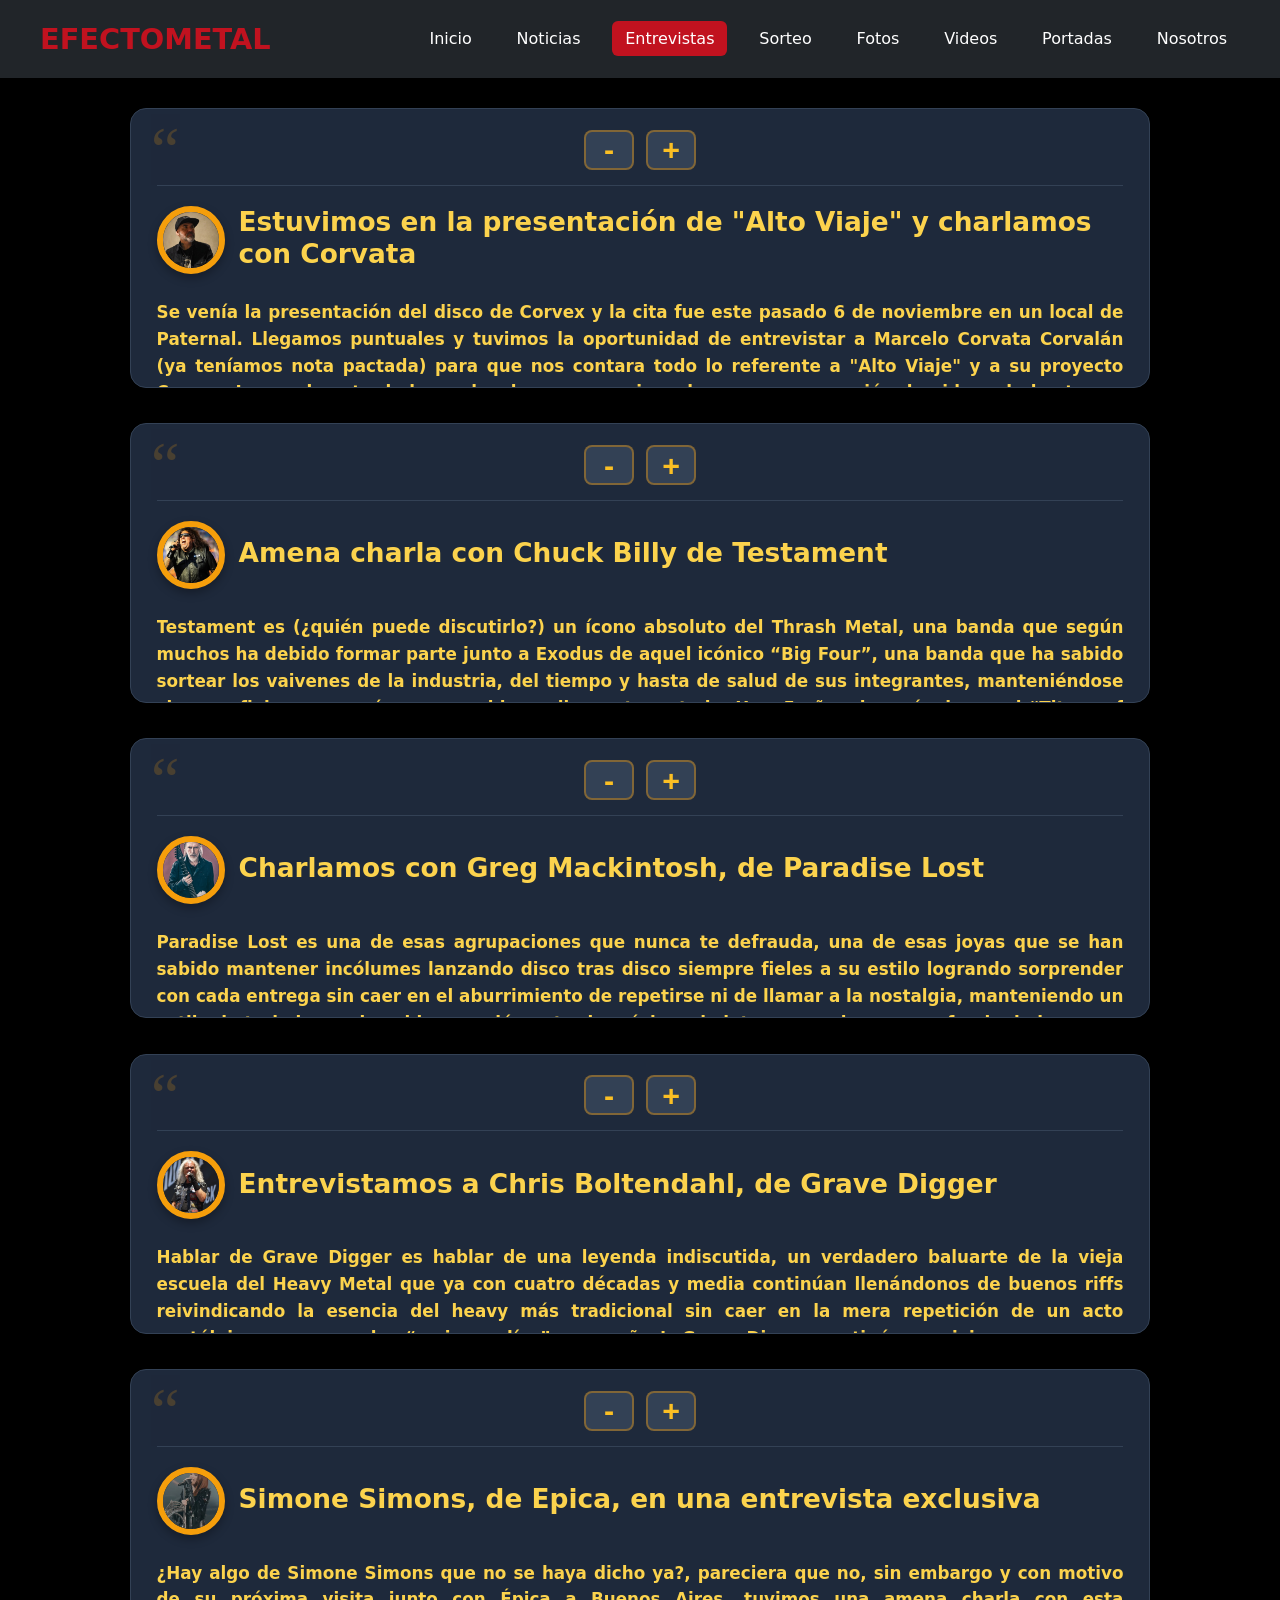
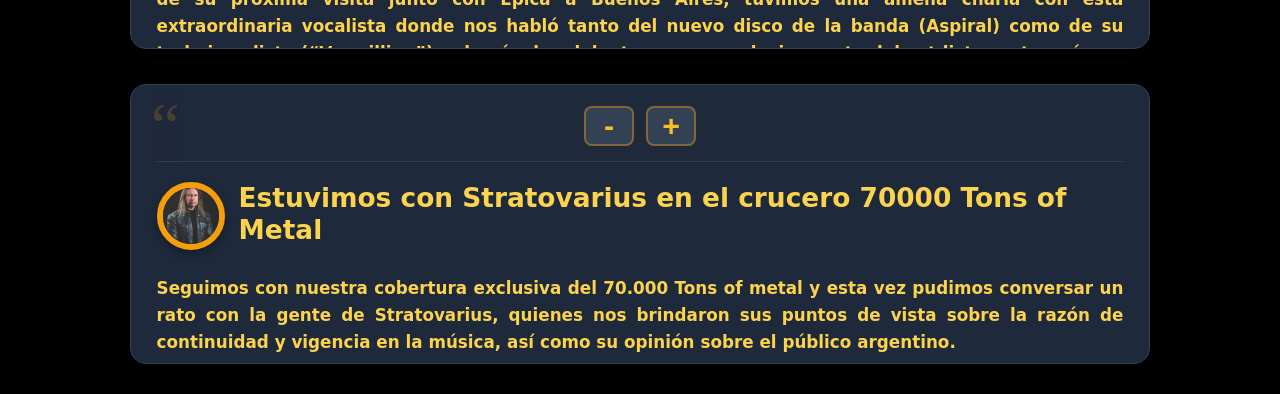
<file: entrevistas.html>
<!DOCTYPE html>
<html lang="es">
<head>
  <meta charset="UTF-8" />
  <meta name="viewport" content="width=device-width, initial-scale=1.0"/>
  <title>Efecto Metal | Entrevistas</title>
  <link rel="stylesheet" href="style8.css"/>
<link rel="stylesheet" href="https://cdnjs.cloudflare.com/ajax/libs/font-awesome/6.5.2/css/all.min.css" 
        integrity="sha512-SnH5WK+bZxgPHs44uWIX+LLJAJ9/2PkPKZ5QiAj6Ta86w+fsb2TkcmfRyVX3pBnMFcV7oQPJkl9QevSCWr3W6A==" 
        crossorigin="anonymous" referrerpolicy="no-referrer" /></head>
<body>

<header>
  <div class="nav-container">
    <a href="index.html" class="logo">EFECTOMETAL</a>
    
    <!-- Botón hamburguesa -->
    <button class="menu-toggle" aria-label="Menú">☰</button>

    <nav>
      <ul>
        <li><a href="index.html">Inicio</a></li>
        <li><a href="noticias.html">Noticias</a></li>
        <li><a href="entrevistas.html" class="active">Entrevistas</a></li>
        <li><a href="sorteo.html">Sorteo</a></li>
        <li><a href="multimedia.html">Fotos</a></li>
        <li><a href="videos.html">Videos</a></li>
        <li><a href="portadas.html">Portadas</a></li>
        <li><a href="us.html">Nosotros</a></li>
      </ul>
    </nav>
  </div>
</header>


<div class="quotes-grid">

  <!-- ====================== ENTREVISTA 1: CORVATA / CORVEX ====================== -->
  <div class="quote-card preview" data-person="corvata">
    <div class="size-controls">
      <button class="size-btn btn-menos">-</button>
      <button class="size-btn btn-mas">+</button>
    </div>

    <div class="quote-icon">“</div>
    
    <div class="author">
      <img src="img/profile1.jpg.jpeg" alt="Corvata" class="author-img">
      <div class="author-info">
        <h4>Estuvimos en la presentación de "Alto Viaje" y charlamos con Corvata</h4>
        <p>"Este disco es una experiencia alucinante"</p>
      </div>
    </div>

    <p class="quote-text">
      <strong>Se venía la presentación del disco de Corvex y la cita fue este pasado 6 de noviembre en un local de Paternal. Llegamos puntuales y tuvimos la oportunidad de entrevistar a Marcelo Corvata Corvalán (ya teníamos nota pactada) para que nos contara todo lo referente a "Alto Viaje" y a su proyecto Corvex. Luego de esto, hubo un lunch para agasajar a la prensa, proyección de videos de los temas adelanto y una conferencia de prensa general. Una jornada impecable y como corresponde a un gran referente del género como él lo es. A continuación, lo expresado por el músico en una charla muy amena.</strong>
    </p>

    <div class="img-single">
      <img src="img/imgline1.jpg.jpeg" alt="Marcelo Corvata en la presentación" loading="lazy">
    </div>

    <p class="quote-text">
      <strong>¿Qué expectativas tenes con el lanzamiento de "Alto Viaje" y cómo pensás que le va a llegar a la gente?</strong><br>
      Considero que el público va a tener una buena recepción hacia este disco porque se caracteriza por tener mucho power y adrenalina en las composiciones músicales y liricas. La verdad es que hay cosas que se están dando sobre la marcha y estamos enfocados en el presente. La banda se acaba de armar, es un proyecto en donde inicialmente me di el gusto de compartir canciones con amigos a los cuales admiro y quiero mucho. De esa manera conocí al Tano Farelli y Cristian Borneo, que es un gran baterista y sesionista que gira por el mundo. Participó en las primeras dos canciones que fueron "Volver a Nacer" y "Tregua".
      La primera la grabamos a distancia en el año 2020 y superó nuestras expectativas con la repercusión que tuvo. Luego me encontré con Marcelo Cocamonte ("El Coca"), legendario ingeniero de sonido que trabajo con Vetamadre y Divididos, y al toque se puso el laburo al hombro junto a su socia Panda Eliot, para armar otras composiciones. 
      La cuarta canción, "Flash Trash", contó con la particularidad de ser íntegramente grabada con instrumentos y equipos fabricados por Trash Instruments, los cuales están hechos con materiales reciclados y objetos que se rescataron de la basura. Lo grabamos en el estudio El Pie y fue mezclado y masterizado por Luciano Farelli en Oceanía Récords.
    </p>

    <div class="img-single">
      <img src="img/imgline2.jpg.jpeg" alt="Equipo de grabación" loading="lazy">
    </div>

    <p class="quote-text">
      <strong>¿Que personas reconoces como inspiradoras?</strong><br>
      Tengo un montón de amigos con los cuales somos "conspirólogos". Si bien en un principio fueron los Dead Kennedys y luego Megadeth, hoy en día mi influencia más directa es mi mujer y compañera Nancy. Ella me va diciendo: "che hoy tenemos que ayudar a estas personas" o debemos hacer tal o cual cosa. Nosotros congregamos en una iglesia cristiana, entonces todo el tiempo ves un montón de realidades que te ayudan a bajar y priorizar esas cosas que resultan inspiradoras. Cuando llego a mi casa les cuento a los chicos las cosas que vivencié. Toda esa data me atraviesa y me inspira para componer canciones o manifestarlo de alguna manera. Aprender a mirarse a uno mismo y ponerse en el lugar del otro, sirve para accionar o replantearse cosas que muchas veces priorizamos sin darnos cuenta, que no amerita ponerle tanta energía.
    </p>

    <p class="quote-text">
      <strong>¿Tenes pensado salir de gira con este proyecto para presentar el álbum?</strong><br>
      En este momento, con Arde la Sangre estamos cerrando el año. Saldremos de gira por Perú y México y cuando volvamos la idea es ir a Uruguay y cerrar el año con algunos shows por el conurbano. En enero o febrero empezamos a grabar el nuevo disco de ALS y estamos muy entusiasmados porque va a ser un discazo. Sobre la marcha, la idea es ir metiendo algunas fechas con Corvex, pero antes queremos que las personas escuchen bien el material para que lo tengan incorporado.
    </p>

    <p class="quote-text">
      <strong>¿Que desafíos te propusiste con este proyecto?</strong><br>
      Uno de mis sueños es salir con toda la monada, ir de pueblo en pueblo y tocar en la costa y en diferentes lugares. Después de Cromañon, se hizo todo más difícil por los permisos, las restricciones y la seguridad. En ese momento hacíamos cosas y no nos dábamos cuenta. Pero la idea sería esa.
      "Flash Trash" es una canción íntegramente compuesta con instrumentos y amplificadores reciclados.
    </p>

    <p class="quote-text">
      <strong>¿Como fue vivenciar esa experiencia? ¿Encontraste alguna diferencia con respecto a otras composiones?</strong><br>
      Despertó un montón de ideas y colores que terminó siendo muy favorable a la hora de definir el concepto compositivo. En su momento fuimos al estudio y teníamos algunas maquetas hasta venderla y que salga a la luz. Tiene mucha mística esta canción, que en realidad son dos en una, por los matices en los cuales va transitando. Empieza muy tranquila, y agarra ritmo más rocker en el transcurso de los 7 minutos. El Chapu tuvo mucha incidencia, por tocar y traducir las maquetas de todo lo que le iba pasando. Lo que destaca a este proyecto, es que arrancó grabando las composiciones con la voz, una guitarra o lo que se tuviera a mano, y eso marcó el rumbo de para donde va a ir la canción. Hay algo que nace de manera orgánica y sentida.
      Justamente lo que sucede es que me estoy descubriendo en otro lugar.
    </p>

    <p class="quote-text">
      <strong>¿Sos permeable para escuchar ideas a la hora de componer tus canciones?</strong><br>
      Siempre compuse en formato banda y lo hice sobre la marcha y en base a lo que iba sucediendo. En la década del 80 compuse con mis amigos de Dulce Veneno, que fue mi primera banda, y eran amigos del barrio. Después en el 92, grabé mi primer disco con Andrés Gimenez en donde éramos una dupla. Él hacía la música y yo las letras. Además, le tiraba algunos riffs con el bajo, y de esa manera ensamblábamos las ideas. Con Tery y Andy, en Carajo, éramos una sociedad, tocando en la sala y en vivo, y contábamos con Ale Vázquez en su rol de productor, que era la cuarta pata de la mesa para que las cosas funcionaran como pretendíamos.
      En ese sentido, después del primer disco de Corvex, quizás empiece a pasar otra cosa, a manejarse más ese diálogo de banda en un ensayo. De hecho ya está pasando.
    </p>

    <div class="img-single">
      <img src="img/imgline3.jpg.jpeg" alt="Momento de la conferencia" loading="lazy">
    </div>

    <p class="quote-text">
      <strong>¿Cuantas canciones va a tener el álbum?</strong><br>
      Tiene nueve canciones, es rápido y corto, a lo vieja escuela. Son las que tenían que quedar, algunas quedaron afuera, otras las hicimos, pero consideramos que no convivían tanto con el formato de este disco. Me pareció que tenía el equilibrio justo en nuestra búsqueda. La duración es de 32 minutos y considero que va a mantener el fuego vivo. El termómetro, para nosotros, va a ser cómo lo reciba la gente. En este momento no busco una meta comercial ni marquetinera, es un gusto que me estoy dando porque estoy a punto de cumplir 54 años. Me encanta haberme animado simplemente a dar el pasito y ver como las cosas van creciendo.
      Por otro lado, Arde la Sangre está creciendo y tenemos un montón de compromisos, shows y la salida del álbum en 2026.
    </p>

    <p class="quote-text">
      <strong>¿Quedaron canciones afuera?</strong><br>
      Tengo notas de voz e ideas en el celular con las que empezamos a trabajar, en realidad, habría material para otro disco más. En marzo junto a Corvex, tenemos la idea de sumarnos a la productora Mural Sessions para realizar sesiones dentro de un estudio, grabar y tirar canciones inéditas.
    </p>

    <div class="img-single">
      <img src="img/imgline4.jpg.jpeg" alt="Portada o arte del disco" loading="lazy">
    </div>

    <p class="quote-text">
      <strong>¿Que planes tenes para cerrar el año en cuanto a Corvex y Arde la Sangre?</strong><br>
      La idea era sacar el álbum ahora y en enero, una vez que la gente se familiarice con las canciones de "Alto Viaje", salir a tocar. En el verano tenemos ganas de tocar en fechas gratuitas para la gente, generar unión con alguna banda colega.
      Casualmente, hoy está sacando un álbum Brenda Martín de Eruca Sativa, que es una gran amiga, la quiero mucho y tiene un gran talento. Le dije: "boluda, tenemos que meter una fechita juntos".
      No hay nada planificado, y sobre la marcha nos iremos sumando a las fechas que se vayan dando. Queremos darle espacio para que la música llegue a los oídos de la gente.
    </p>

    <div class="img-single last">
      <img src="img/imgline5.jpg.jpeg" alt="Grupo completo o final de la jornada" loading="lazy">
      <h5>Por: Nahuel Pizarro</h5>
      <h5>Fotos: Romina Gillón y Luisa Carballo</h5>
    </div>
  </div>

  <!-- ====================== ENTREVISTA 2: CHUCK BILLY / TESTAMENT ====================== -->
  <div class="quote-card preview" data-person="chuck-billy">
    <div class="size-controls">
      <button class="size-btn btn-menos">-</button>
      <button class="size-btn btn-mas">+</button>
    </div>

    <div class="quote-icon">“</div>
    
    <div class="author">
      <img src="img/FOTO 1 NOTA TESTAMENT.jpg" alt="Chuck Billy" class="author-img">
      <div class="author-info">
        <h4>Amena charla con Chuck Billy de Testament</h4>
        <p>“Nuestro nuevo disco fue un desafío y el resultado final fue majestuoso”</p>
      </div>
    </div>

    <p class="quote-text">
      <strong>Testament es (¿quién puede discutirlo?) un ícono absoluto del Thrash Metal, una banda que según muchos ha debido formar parte junto a Exodus de aquel icónico “Big Four”, una banda que ha sabido sortear los vaivenes de la industria, del tiempo y hasta de salud de sus integrantes, manteniéndose siempre fieles a sus raíces, aguerridos y dispuestos a todo. Hoy, 5 años después de aquel “Titans of Creation” arremeten con un álbum llamado “Para Bellum”, el cual es casi un manifiesto donde Testament lejos de pensar en tirar la toalla demuestra que sigue más viva que nunca y que va por más. En Efecto Metal tuvimos la oportunidad de conversar nuevamente y en exclusiva con el carismático Chuck Billy sobre “Para Bellum” y esto fue lo que nos dijo.</strong>
    </p>

    <div class="img-single">
      <img src="img/FOTO 1 NOTA TESTAMENT.jpg" alt="Chuck Billy" loading="lazy">
    </div>

    <p class="quote-text">
      <strong>Hola Chuck, ¿Cómo estás?, mi nombre es Joad Manuel Jiménez, directamente desde Buenos Aires Argentina para la revista Efecto Metal. Quizá no lo recuerdes, pero hace algún tiempo tuvimos también una amena charla para la revista y…</strong><br>
      ¡Claro!, para la promoción de “Titans..” (of creation), lo recuerdo, ¿Cómo estás?
    </p>

    <p class="quote-text">
      <strong>Bien, muy bien, gracias. Bueno, vamos directo al punto, que es (por supuesto) el álbum “Para Bellum”, me gustaría que conversáramos un poco sobre los diversos detalles de este trabajo y de lo que podemos esperar de él cuando finalmente esté disponible en su totalidad en el venidero mes de octubre…</strong><br>
      Me parece, perfecto (risas).
    </p>

    <p class="quote-text">
      <strong>Como te imaginarás, gracias a la gente de Nuclear Blast pude escuchar “Para Bellum” por completo y honestamente es uno de los discos más intensos de toda la carrera de Testament. Es un disco que vas mucho más allá de ser meramente “Thrash Metal”, es agresivo y a la vez muy introspectivo, tiene una especie de dualidad muy interesante. ¿Podrías comentarme un poco que fue lo que motivó esta energía, este nivel de intensidad y de diferentes dinámicas que se sienten en el disco?</strong><br>
      Mmm, creo que todo parte de Eric Peterson por supuesto. Sobre todo en este disco, Eric pasó un montón de tiempo con Chris (Dovas), ya sabes, haciendo diferentes jammings, probando diversas cosas, riffs e ideas y bueno, la verdad es que Chris (Dovas), es un baterista extraordinario que puede tocar literalmente lo que sea y eso ha sido como una bendición para Eric; me refiero al hecho de contar con un baterista al que le puedas decir “prueba esto, prueba lo otro” y bueno también está el hecho de que Chris (Dovas), tiene apenas 27 años ¿no? (risas). Digamos que por ahí creció en una generación de metaleros muy distinta a la nuestra o al menos a lo que estábamos acostumbrados ¿no?, quizá más actualizada, más abierta, con diferentes cosas, diferentes estilos amalgamados y probablemente le haya inyectado un poco de eso a la banda, a la música y también a Eric. Todo esto necesariamente debe haberlo inspirado, empujado digamos a ir mucho más allá de lo que había ido hasta ahora, por lo que creo que ese es el factor clave para que este disco sea lo que es, o al menos eso creo. También hay que decir que antiguamente yo solía desafiar constantemente a Eric con la música y los riffs, siempre tratando de trabajar muchísimo en todo lo concerniente a los arreglos de la música, las estrofas, en fin, pero en el caso de “Titans...”(of Creation) no lo hice y las canciones salieron super bien, entonces al momento de trabajar en “Para Bellum” dijimos “hagamos lo mismo”, así que fue más tipo “ok, denme la música, denme la música” (risas), después de eso fue escribir, escribir y escribir, al final tenía un montón de música, letras y demás así que básicamente lo que trate de hacer fue ir encontrando el camino a través de ellas dejando que fluyesen una por una.
    </p>

    <div class="img-single">
      <img src="img/FOTO 2 NOTA TESTAMENT.jpg" alt="Chuck Billy" loading="lazy">
    </div>

    <p class="quote-text">
      <strong>Ahora que mencionaste a Chris Dovas, su trabajo en la batería es muy impresionante, su velocidad, precisión y versatilidad es una cosa de locos y si bien me comentaste sobre su influencia en la forma de ver y crear las canciones en Eric (Peterson), me gustaría saber si tú también te llegaste a sentir influenciado o desafiado de alguna manera por él, ¿crees que esa inyección de “sangre nueva” en la banda que aportó Chris, te hizo replantearte tu forma de cantar y de abordar las canciones?</strong><br>
      ¿Sabés que sí?, de hecho, es muy probable (risas), la música se sentía muy fresca, muy “moderna” (si es que cabe el término), ¿tú qué crees?
    </p>

    <p class="quote-text">
      <strong>Si, quizá moderno sea lo más apropiado aunque no esté del todo seguro (risas).</strong><br>
      Ok, bueno, se sentía así, era diferente, entonces quizá no había que cantar todo el tiempo con la misma voz o el mismo tipo de voz, quizá lo mejor era ir viendo que pedía la canción, ya sabés, en lugar de ver todas las canciones a la vez las fui viendo una por una, escuchándolas, tratando de sentirlas, para así buscar que podía funcionar mejor a nivel vocal para cada una. Hacerlo así hizo que el disco se sintiese muy variado, y no es simplemente decirlo por decirlo, no, desde el principio se siente así, todo va fluyendo y desarrollándose, lo cual me hace pensar que bueno, todo se debe a esa forma de trabajar y de la combinación entre Eric (Peterson) y Cris (Dovas); hicieron tantos riffs y tantas canciones que, bueno, para serte honesto ya tenemos dos temas para un próximo disco (risas).
    </p>

    <p class="quote-text">
      <strong>¿En serio?, pero si “Para Bellum” ni siquiera ha sido lanzando aún (risas).</strong><br>
      Si, (risas), es en serio, de hecho, cuando volvamos a casa en noviembre o diciembre, ambos volverán a trabajar juntos y seguirán escribiendo canciones así que si, ya estamos trabajando en un próximo disco (risas)
    </p>

    <p class="quote-text">
      <strong>¡Genial!; eso es estar realmente inspirados. Volviendo a tu enfoque vocal en las canciones de “Para Bellum”, me sorprendió justamente el que utilizases diferentes voces, fue como si estuvieses pensando en un nuevo concepto y redescubriendo tus capacidades como vocalista. Es algo que se nota mucho a lo largo del disco.</strong><br>
      Si, la verdad es que si, de hecho, en canciones como “Nature of the Beast” o “Room 117”, utilizo una voz un poco más relajada en lugar de una voz poderosa; digamos que me contengo y trato de que sea algo mucho más suave, algo que no creo haber hecho en nuestros discos anteriores o al menos no de manera frecuente porque siempre utilicé una voz potente. Sin embargo, ese enfoque funciona bien y considero que es el correcto para esas canciones, las cuales (dicho sea de paso) han sido un verdadero desafío para mí, ya que lo más fácil de hacer era irme por el lado de la agresividad y la fuerza sin preocuparme demasiado por las melodías, pero si te soy honesto habría quedado espantoso, por lo cual me tomé mi tiempo, me desafié a mí mismo y traté de dar siempre lo mejor en cada canción.
    </p>

    <p class="quote-text">
      <strong>Has mencionado varias veces la palabra “desafío”, ¿hay alguna canción que hayas sentido como un verdadero desafío tanto a nivel personal como vocal en este disco?</strong><br>
      Mmm, no sé si un desafío como tal, pero si, mmm.., supongo que sería “Meant to Be”, porque era, a ver, (risas), la primera vez que escuché la canción y vi que duraba casi ocho minutos pensé: “Carajo, hay que meter un montón de letra aquí, debe tener un montón de letra” (risas), pero, cuando escuché lo que serían las estrofas y conseguí tanto la melodía como la métrica no quise exagerar ¿sabes?, a medida que iba fluyendo me dije “ok, se siente bien, se va sintiendo bien así”, no hace falta cantar más, pongamos algunos solos de guitarra y dejemos más espacio para la música en sí misma”. Así que nada, al final, quedó perfecta y si, ahora que vuelvo sobre ello, creo que en general fue un desafío enorme (risas).
    </p>

    <div class="img-single">
      <img src="img/FOTO 3 NOTA TESTAMENT.jpg" alt="Portada Para Bellum" loading="lazy">
    </div>

    <p class="quote-text">
      <strong>Es una gran canción y honestamente si me decías que era otro tema, igual te habría preguntado por “Meant to Be”, no solo porque es un tema con muchos arreglos sino por ser una balada, lo cual no es un dato menor y ciertamente tampoco es algo demasiado frecuente dentro de la discografía de Testament. De hecho, desde cierto punto de vista, lanzar o incluir ese tema puede ser visto como un riesgo, sobre todo teniendo en cuenta que la banda es un ícono del Thrash y que muchos fanáticos son realmente radicales. ¿Consideras que un tema como “Meant to Be” es un riesgo para una banda como Testament?</strong><br>
      Si, de alguna manera lo es, pero… mmm a ver, creo que hoy por hoy escribimos la música para nosotros mismos, no para deprimir a los demás o exclusivamente para los fans porque al final es imposible complacer a todo el mundo ¿cierto?, así que supongo que es importante sentirnos satisfechos con nosotros mismos y lo que hacemos ¿no crees?
    </p>

    <p class="quote-text">
      <strong>¡Obvio!, es así.</strong><br>
      Bueno, entonces, si bien una canción como “Meant to Be” puede ser… mmm a ver, fíjate esto, como recordarás, el año pasado estuvimos haciendo la gira de aniversario de “Practice What You Preach” y tocamos cosas como “Return to Serenity”, “The Ballad”, “Trail of Tears”, “City of Angels”. Estuvimos tocando estos temas y otros más en vivo en Estados Unidos y funcionaron increíblemente bien, la gente estaba encantada. Cada vez que las tocábamos las cámaras se levantaban y hacían videos de las canciones, era una locura, yo veía todo esto y pensaba “les gusta, en verdad les gusta que toquemos estas canciones y lo demuestran” (risas). Honestamente es una lástima que nunca hayamos tenido las pelotas de tocar esos temas en vivo, pero bueno, desde que comenzamos a tocarlos el año pasado y también iniciamos todo el trabajo del disco nuevo para mí fue “¿saben qué?, me siento bien y tengo fe en esto, me siento bien haciéndolo” Así que cuando escuché por primera vez “Meant to Be”, pensé “¡wow!, que hermosa canción, es muy muy buena” y en verdad estaba absolutamente emocionado de poder trabajar en ella, pero en definitiva era todo un reto porque era muy larga (risas).
    </p>

    <p class="quote-text">
      <strong>Es una gran canción, claro que sí, de hecho, no creo que el disco tenga una canción que se pueda etiquetar como floja, “Para Bellum” es un álbum muy intenso donde (si me permites decirlo) se percibe una sensación de “caos controlado” (aunque suene contradictorio).</strong><br>
      Si, es así (risas).
    </p>

    <p class="quote-text">
      <strong>En relación al arte de la portada realizado por Eliran Kantor, hay un montón de elementos que perfectamente encajan con las realidades de hoy en día, un ángel que parece hecho gracias a los misiles, un halo nuclear, y un grupo de personajes que fungen como devotos, etc. ¿El proceso creativo vino a través de las canciones o fue precisamente el desarrollo de este concepto lo que motivó la dirección musical y la inspiración de las letras del disco?, en otras palabras, ¿la portada vino antes o después de la creación musical?</strong><br>
      La portada vino después, aunque ciertamente vi algunos bocetos antes, si bien queríamos una explosión nuclear no sabíamos lo del ángel. Te seré honesto, si me hubiesen dicho al principio sobre el ángel, el boceto y el concepto habría pensado, “bueno, eso no es muy metal” (risas), pero cuando vi el producto final, dije, “¡Wow!, es genial, es realmente bueno”, pasa que normalmente dejo que Eric (Peterson) se encargue de todo eso. Es más, originalmente el álbum iba a llamarse “Infanticide AI”, pero pensamos que eso dejaba la puerta abierta para que la gente la gente dijera o pensara cosas como que la portada y la música habían sido generadas a través de la IA, así que decidimos no seguir esa dirección, finalmente, cuando escribí “Para Bellum” (que es una de las últimas canciones del disco), esa frase “Prepárate para la Guerra”, le dio sentido a todo, ya sabes, la explosión, el ángel con misiles, en fin, nos dimos cuenta que era algo más enfocado en la guerra y terminamos cambiando el título del disco a “Para Bellum” (Prepárate para la Guerra). Una vez más dejé que Eric (Peterson) y Eliran (Kantor) lo manejasen, porque ya sabes lo que dicen “demasiados cocineros en la cocina arruinan el caldo” (risas).
    </p>

    <p class="quote-text">
      <strong>Creo que tomaste la decisión correcta (risas) y si, cuando escuché el disco el titulo tuvo mucho sentido, digamos que es perfecto (risas). Ahora bien, ya que mencionaste el tema de la IA, y más teniendo un tema como “Infanticide AI” en el álbum, ¿Cómo ves el uso de la inteligencia artificial en la música? ¿Te parece una buena herramienta o una amenaza para la música y los artistas en general?</strong><br>
      Bueno, creo que en lo que se refiere a los artistas en general, ya sabes, la música, la pintura, la escritura de poemas, libros, en fin, eso no… en definitiva ese no es el camino a seguir, pero la verdad es que hoy en día la IA afecta todo, absolutamente todo lo que nos rodea, está casi en cada aspecto de nuestras vidas. De hecho, en San Francisco hay taxis sin conductores… Los probé y fue algo absolutamente aterrador ¿sabes?, estás ahí y no hay nadie manejando el auto, ¡una locura! Totalmente, de hecho, eso que dices me recuerda a una película de Arnold Schwarzenegger, llamada “Total Recall”, donde los taxis eran manejados por robots. Créeme que esas películas “futuristas” que vimos en una época ahora son realidad, fui a comer a un restaurante y vi a un robot limpiando las mesas, levantando los platos. Entonces es más que obvio que esto nos afecta a todos, pero lo que resulta más aterrador (tal y como está planteado en la canción “Infanticide AI”), es la posibilidad de que la tecnología intente suprimir a la próxima generación, tomar el control y reemplazarnos. Es absolutamente espeluznante, ¿por qué?, porque la IA se basa en la recolección de información ¿no?, y trata de recolectar cada vez más y más información, entonces ¿qué pasará cuando recolecte la suficiente información como para que pueda tomar decisiones por sí misma?. Es realmente aterrador pensarlo.
    </p>

    <p class="quote-text">
      <strong>Y si, es inevitable no sentir miedo al respecto. En fin, en nuestra última charla tocamos el tema del cáncer, lo que fue para ti atravesar por todo ese proceso, etc, luego de todo el tiempo que ha pasado, ¿cómo esta experiencia ha cambiado tu forma de encarar no solo la fase artística sino la vida en general? ¿Cómo manejas esa dualidad de agresividad/vulnerabilidad, no solo en tus letras sino en la vida cotidiana?</strong><br>
      Indudablemente sobrevivir al cáncer hace que veas la vida desde una perspectiva diferente, sin embargo, para nosotros musicalmente fue, mmm a ver ¿Cómo explicarlo?, después de batallar con el cáncer y vencerlo, vino la reunión del Testament original, los 5 miembros y fue, ¡wow!, porque a ver, cuando estaba enfermo, llegué a pensar que mi carrera musical había terminado. Me miraba en el espejo y no era ya ese tipo que conocía en Testament ¿entendés? Entonces nada, tener la oportunidad de estar de vuelta, todos juntos, para mí fue genial, recuerdo pensar en esa reunión “ok, esto se siente bien”, y luego en nuestro primer ensayo fue como, “¡wow!, esto se siente como al principio”, en verdad fue muy emocionante, todos sentíamos que las cosas estaban pasando por una razón y que podríamos terminar lo que habíamos comenzado años atrás, todos juntos. Al final, lamentablemente Louie (Clemente), no pudo ser el baterista por problemas de salud, pero sigue estando ahí, sigue con nosotros, es uno de los mejores amigos de Eric (Peterson), y siempre da su opinión sobre la música que hacemos y es una opinión con peso. De hecho, siempre está presente en los shows. No terminó siendo el baterista final, por ese problema, pero es uno de nosotros.
    </p>

    <div class="img-single">
      <img src="img/FOTO 4 NOTA TESTAMENT.jpg" alt="Testament en Buenos Aires" loading="lazy">
    </div>

    <p class="quote-text">
      <strong>¡Qué bien!, no sabía eso, es genial.</strong><br>
      Si, así es (risas), siempre está con nosotros y aunque con Greg (Christian), hemos perdido la comunicación sigue siendo un hermano, alguien a quien queremos mucho y a quien siempre le deseamos lo mejor. Ahora bien, volviendo a tu pregunta, después de eso, la vida fue diferente, todo fue diferente, comenzamos no sé, quizá a ser un poco egoístas, (risas), pero comenzamos a hacer música de manera distinta, pensando en nosotros mismos de una manera u otra, aprovechando cada momento al estar juntos mientras podíamos y luego, bueno, el tiempo vuela, como bien sabes, así que de repente cuando nos dimos cuenta habíamos hecho una gran gira y llegaba el momento de hacer otro disco y fue como “ok, hagámoslo”, de nuevo, el tiempo vuela (risas), así que hicimos otra gira y una vez más llegó el momento de hacer otro disco así que, supongo que nos hemos mantenido viviendo un día a la vez. Honestamente creo que somos muy afortunados por poder hacer esto y que, aunque parezca obvio, hemos tenido muchísima suerte por poder seguir escribiendo buena música, o sea creo que hemos escrito muy buenos discos desde aquel “The Gathering” ¿no?,(risas). Hemos sabido seguir adelante, hasta el punto en el que estamos hoy así que este disco “Para Bellum” para mi es como una especie de declaración, algo como, no sé, tal vez “influencia” es la palabra correcta pero no estoy seguro, porque es como un reflejo de lo que pasa hoy, todo esto de la música moderna, las bandas nuevas, es… es como si cerrásemos el circulo, porque probablemente hemos inspirado a muchas de esas bandas y hoy en día esas bandas nos inspiran a nosotros ¿se entiende?
    </p>

    <p class="quote-text">
      <strong>¡Totalmente! Y ciertamente (como ya te comenté) “Para Bellum” se siente así, una mezcla entre lo clásico y lo moderno.</strong><br>
      Gracias por eso (risas).
    </p>

    <p class="quote-text">
      <strong>No hay de qué. Hace un rato me hablaste de la energía de los shows en vivo y hace poco más de un mes, pudimos disfrutar de Testament en Buenos Aires una vez más. Sé perfectamente que ya hemos tocado este tema en nuestras conversaciones anteriores, pero es inevitable preguntarte por tu opinión sobre el público argentino y saber si tienes algún recuerdo en particular de nuestro país.</strong><br>
      Bueno, (risas), como te imaginarás lo primero es el asado, (risas), es el mejor, siempre lo disfrutamos mucho y es algo que esperamos con ansia ya que todos somos carnívoros (risas). Ahora bien, el público es una locura, aunque en líneas generales, hay que reconocer que cada vez que vamos a Sudamérica o Centroamérica, los fans son mucho más entusiastas que en cualquier otra parte del mundo, son increíbles, son esa clase de fans que están en las afueras del hotel, cuando llegas al aeropuerto e inclusive cuando te vas, ¡es una locura! ¡Es algo que ya no pasa en ningún otro lugar del mundo, aunque no lo creas! En serio, es impresionante ver como todo ese entusiasmo por la banda sigue ahí, presente en la gente a través del tiempo, por lo que no puedes comportarte como un idiota y decirles, “No tengo tiempo”, ¡vamos!, al contrario, tienes que aprovechar y decirles, “Realmente aprecio que estén aquí por nosotros” y disfrutarlo, digamos retribuirles ese tiempo que han invertido en vernos porque al final nosotros estamos para ellos y ellos para nosotros, por lo que es absolutamente genial cuando alguien se aparece por allí. No te lo voy a negar, muchas veces los promotores te dicen, “No se preocupen, mantendremos a los fans lejos”, y nosotros les decimos, “No, no, no lo hagan, al contrario, queremos verlos, queremos firmar cosas, queremos hablar con ellos”. Es algo que los fans aprecian y además si después de 40 años, todavía hacen eso, ¿cómo no voy a estar allí?, no, no hay forma, así que ¡claro estaré allí dedicándoles mi tiempo también!
    </p>

    <p class="quote-text">
      <strong>¡Muy bien! Y a ver, luego de tantos años, discos, giras, ¿cómo logras seguir sorprendiéndote y yendo más allá con la música? ¿Cómo logras mantenerte siempre al margen de volver a lo mismo y repetirte musicalmente hablando?, te pregunto porque cada vez que hablamos te noto con la emoción al máximo sobre lo hecho y no solo a ti sino a toda la banda, es como si cada creación cada disco, sea un enfoque completamente nuevo con el cual te sientes completamente satisfechos a todo nivel.</strong><br>
      Creo que, bueno, en primer lugar, que todos seguimos pensando que tenemos 20 años (risas), tal vez sea porque queremos crecer (risas), no queremos ver el fin de nuestra carrera aun, así que no pensamos ni por un segundo en ello, como te dije antes, vivimos un día a la vez y lo vamos escribiendo, creo que eso nos mantiene con esa sensación de juventud. Hoy por hoy la música sigue creciendo y desarrollándose a todo nivel, por lo cual sigue siendo desafiante. Por suerte, Eric (Peterson), no es una persona que siga las tendencias de la moda o lo que hacen las bandas más nuevas, pero hay que reconocer que en “Para Bellum” algo de eso hubo, más que nada gracias a Cris (Dovas). Al ser mucho más joven toca cosas nuevas, cosas que por ahí Eric (Peterson), no había escuchado, y eso le hizo pensar, “¡Wow!, eso es pesado y a la vez, rápido”, y probablemente se haya inspirado gracias a eso, como te comentaba antes, el tener a alguien tan joven y talentoso como Cris (Dovas), hizo que Eric (Peterson), se sintiese impulsado a ir mucho más allá de lo acostumbrado. En cuanto a mí, pues bueno, podría haber tomado el camino más fácil (risas), pero no, no lo hice, también acepté el desafío y probé diferentes tipos de voz para ver que podía funcionar en cada tema así que me siento muy feliz y satisfecho con lo que hice en cada canción, particularmente en este disco.
    </p>

    <p class="quote-text">
      <strong>Acabas de mencionar que se sienten aún en sus 20. Si tuvieses la oportunidad ¿Qué le dirías a un joven Chuck Billy y a unos muy jóvenes Testament? ¿Qué consejo o que palabras les dedicarías hoy?</strong><br>
      Le diría tanto al Chuck joven como al actual que preste atención ¿sabes?, cuando comienzas una banda crees que todo se trata de hacer música, volverte famoso y ganar un montón de dinero y si, ese es el objetivo que uno tiene en un principio ¿no?, pero te repito, le diría a esa versión joven de Chuck Billy que preste atención y que sepa de que se trata y que pasa en el negocio de la música. Cuando eres joven y te vuelves popular, ganas dinero si, pero lo gastas sin pensar, lo gastas estúpidamente y crees que seguirá llegando eternamente así que si… tendría que haber sido… haber estado más atento acerca de lo que hacía, de lo que hacíamos a esa tierna edad, aunque claro, a esas alturas de mi vida supongo que me la pasaba de fiesta en fiesta (risas), con algunos excesos (risas) y no demasiado centrado en los shows sino en pasarla bien.En cambio, ahora, el objetivo es los shows, dar un buen show, tocar bien, de hecho, creo que hoy en día tocamos mejor que nunca precisamente por eso, por la actitud que tenemos, porque nos enfocamos en lo que podemos hacer en vivo.
    </p>

    <p class="quote-text">
      <strong>Hace un momento me dijiste que están muy lejos del final, sin embargo, en algún momento llegará, es algo inevitable y todos cruzaremos esa puerta hacia el siguiente capítulo, sea lo que sea que exista (o no) más allá. En ese sentido, si tuvieses que elegir unas palabras para el epitafio de Testament, ¿Cuáles serían?</strong><br>
      Mmm, creo que sería algo como “A cualquier persona que esté haciendo música: busca lo que te haga sentir emocionado y feliz al mismo tiempo y quédate con eso. No sigas las tendencias de la moda. Cree en ti mismo, cree en lo que haces y sigue adelante. Todo en esta vida hace un círculo completo, siempre lo hace. Así que mantente siempre en ese camino”. En nuestro caso, siempre hemos estado en ese camino, tanto en los buenos como en los malos momentos y aquí estamos, 40 años después, completando el circulo, tocando, escribiendo buena música y aún inspirados por lo todo lo que pasa hoy. No intentamos copiarlo, pero tomamos algo de influencia para inspirarnos.
    </p>

    <p class="quote-text">
      <strong>Excelente Chuck, muchísimas gracias, siempre es un gusto saludarte y conversar contigo, quisiera pedirte unas palabras finales para toda la gente que nos lee y nos mira a través de Efecto Metal, 15 años ininterrumpidos de aguante al metal en todas sus variantes</strong><br>
      Gracias a ti Joad, el placer es mío, felicitaciones para ti y para todo el equipo de Efecto Metal por mantener viva la llama del metal a nivel mundial y un gran saludo para todos en Argentina, esperamos verlos muy pronto.
      Gracias a ti, que tengas un gran día.
    </p>

    <div class="img-single last">
      <img src="img/FOTO 5 NOPTA TESTAMENT.jpg" alt="Chuck Billy" loading="lazy">
      <h5>Por: Joad Jiménez</h5>
      <h5></h5>
    </div>
  </div>

  <!-- ====================== ENTREVISTA 3: GREG MACKINTOSH / PARADISE LOST ====================== -->
  <div class="quote-card preview" data-person="greg-mackintosh">
    <div class="size-controls">
      <button class="size-btn btn-menos">-</button>
      <button class="size-btn btn-mas">+</button>
    </div>

    <div class="quote-icon">“</div>
    
    <div class="author">
      <img src="img/FOTO 1 NOTA PARADISE LOST .jpg" alt="Greg Mackintosh" class="author-img">
      <div class="author-info">
        <h4>Charlamos con Greg Mackintosh, de Paradise Lost</h4>
        <p>“Nuestro nuevo disco tiene un concepto muy interesante”</p>
      </div>
    </div>

    <p class="quote-text">
      <strong>Paradise Lost es una de esas agrupaciones que nunca te defrauda, una de esas joyas que se han sabido mantener incólumes lanzando disco tras disco siempre fieles a su estilo logrando sorprender con cada entrega sin caer en el aburrimiento de repetirse ni de llamar a la nostalgia, manteniendo un estilo de trabajo en el cual la conexión entre la música y la letra es mucho mas profundo de lo que se pudiera pensar logrando establecer un puente solido entre la banda y sus fans. Con motivo del lanzamiento de su nuevo álbum “Ascension” Efecto Metal conversó en exclusiva con el guitarrista Greg Mackintosh y esto fue lo que nos dijo.</strong>
    </p>

    <div class="img-single">
      <img src="img/FOTO 1 NOTA PARADISE LOST .jpg" alt="Greg Mackintosh" loading="lazy">
    </div>

    <p class="quote-text">
      <strong>Hola Greg, ¿cómo estás? Mi nombre es Joad Manuel Jiménez, estamos desde Buenos Aires, Argentina para la revista Efecto Metal, desde ya muchas gracias por tu tiempo.</strong><br>
      Hola, Joad, gracias, un placer conocerte.
    </p>

    <p class="quote-text">
      <strong>Igualmente. Bien, vayamos directo al grano, a estas alturas ya tenemos 3 sencillos que forman parte del nuevo álbum de Paradise Lost “Ascension”, los cuales (en mi opinión), son absolutamente geniales y dentro de pocos días se lanzará el disco completo de manera oficial…</strong><br>
      Si, así es.
    </p>

    <div class="img-single">
      <img src="img/FOTO 2 NOTA PARADISE LOST.jpg" alt="Portada de Ascension" loading="lazy">
    </div>

    <p class="quote-text">
      <strong>La portada de este álbum, está basada en la pintura de George Frederick Watts, llamada “The Court of Death”, en la cual se muestra a la muerte no como un evento repentino y desafortunado sino como parte de una procesión hacia lo inevitable. En ese sentido, la figura del ángel de la muerte termina teniendo una especie de dualidad entre lo aterrador y lo compasivo. ¿Esta idea de la dualidad y del concepto de la muerte en general influyó a la hora de componer las canciones que conforman “Ascension”? ¿La muerte es el final del viaje o el comienzo de un nuevo viaje?</strong><br>
      Es ambas cosas. Es ambas cosas, de verdad. Es el viaje hacia el fin, supongo, lo que encuentras en el camino y cómo lo enfrentas. “Ascension” es parte de eso, es algo que… mmm, si te pones a ver, ha estado presente en la humanidad siempre. Durante milenios, en todas las culturas, las personas se han esforzado por, digamos tratar de superar a sus antepasados, o mejorarse a sí mismos, ya sabes, tratan de alcanzar un plano superior, o lograr algún tipo de iluminación o alcanzar el nirvana, y después de eso pasar a algo más, algo aún más elevado. Es (sin duda alguna) un concepto interesante.
    </p>

    <p class="quote-text">
      <strong>Absolutamente, de hecho, hace poco Andreas Kisser (Sepultura), me comentaba que todos deberíamos hablar más sobre la muerte para así naturalizar y entender ese proceso en lugar de manejarlo casi como una especie de tabú, ya sabes, ese que nos aterra y nos hace tener miedo. ¿Estás de acuerdo con esa afirmación de naturalizar a la muerte como parte de la vida? ¿Sientes que con “Ascension” quisieron reflejar esa idea?</strong><br>
      Bueno, te seré honesto, hoy en día me siento cómodo con el tema de la muerte, no le tengo miedo en absoluto. No sabría decirte exactamente por qué, pero hubo un momento de mi vida, creo que quizá entre mis 20 o 30 años, en los que la sola idea me aterrorizaba. Quizá porque tenía hijos pequeños en ese momento y te aterra la posibilidad de no estar ahí para ellos, o lo que sea, no sé muy bien pero hoy por hoy me siento completamente cómodo con la idea. No la veo como un tabú en absoluto, así que si, algo de eso se reflejó…
    </p>

    <p class="quote-text">
      <strong>Claro, más bien termina siendo un tema fascinante, no solo por la su ambigüedad sino por la forma en que las personas van lidiando con ella a través del tiempo…</strong><br>
      Si, a medida que envejeces, te expones más a la muerte. ¿sabes?, vas perdiendo a tus padres, a tus hermanos o hermanas, amigos, en fin, eso hace que se termine convirtiendo en algo más tangible, más presente por lo que empiezas a ser como mucho más consciente de ello y luego tú… pues, o bueno, no sé en tu caso, pero yo personalmente, me he vuelto una persona muy interesada en todas estas ideas y conceptos existenciales. No me malinterpretes, me gusta la ciencia y no soy una persona religiosa así que…
    </p>

    <p class="quote-text">
      <strong>No te preocupes, entiendo lo que dices, de hecho, tampoco no soy una persona religiosa…</strong><br>
      Lo cierto es que la religión surge o nace de la perspectiva de no entender la teoría científica o viceversa. Podría ser que la ciencia haya surgido por el hecho de no comprender los conceptos religiosos. Entonces, encuentro todo eso muy, muy interesante, además de que he podido experimentar la ascensión en sí misma, que sería como verte a ti mismo en tercera persona.
    </p>

    <p class="quote-text">
      <strong>¿En serio?</strong><br>
      Si, claro, en psiquiatría, se llama trastorno disociativo.
    </p>

    <p class="quote-text">
      <strong>Cierto, tienes razón.</strong><br>
      Sin embargo, en algunas culturas, se llama ascensión y se asocia con la posibilidad de alcanzar un plano superior a través de distintos métodos, entonces bueno, tenemos a estos sacerdotes que solían azotarse la espalda en flagelación, buscando a través del dolor lograr algún tipo de iluminación o nivel superior. Personalmente pienso que termina siendo más como una especie de interruptor, como algún tipo de interruptor de seguridad en su sistema, digamos un interruptor químico para evitar que te hundas, que te vayas por un agujero negro, ¿comprendes?, y es… se siente como, a ver, como te dije antes, creo que lo experimenté hace unos dos años. No, no, espera, hace un año de hecho (perdóname). En fin, la cosa es que te hace sentir como si fueses a prueba de balas, porque bueno, porque no estás… me refiero a que te estás mirando a ti mismo, así que no estás…entonces es como que nada puede herirte. Eres a prueba de balas. Por eso puedo entender por qué las personas querrían lograr algo así a través de medios artificiales, o del dolor, o lo que sea. Como bien dijiste es un concepto fascinante, y cuanto más lees sobre ello o bueno cuanto más leo sobre ello, menos lo entiendo (risas). Así que termina siendo algo para hablar y cuestionar.
    </p>

    <p class="quote-text">
      <strong>Sí, por supuesto que sí, además de que me queda más que claro que todo el tema influyó en la composición del disco (risas). Ahora bien, como es lógico la gente va a comparar “Ascension” con los discos anteriores de la banda, y, si bien es cierto que para mí este disco es increíblemente genial, me gustaría saber si deliberadamente decidieron correr algunos riesgos compositivos o dejaron que todo fluyese de forma natural y sin presiones de ningún tipo.</strong><br>
      Honestamente no pienso en ninguna clase de factores externos cuando estamos escribiendo canciones, por lo que, si puedo evitarlo ni siquiera pienso en el pasado y menos en el futuro sino en lo que me emociona en ese preciso momento, ¿por qué?, bueno porque, como he dicho muchas veces, un álbum es una instantánea de tu perspectiva en ese momento y únicamente en ese momento, por lo que inclusive ahora esa perspectiva ha cambiado desde que lo grabamos.
    </p>

    <p class="quote-text">
      <strong>¿En serio crees que ha cambiado?, digamos ¿no es muy pronto para ello?</strong><br>
      Claro que ha cambiado, es que es eso, una fotografía instantánea de un momento particular y en lo personal no me gusta ser influenciado por, digamos, demasiados factores externos, ya sabes, cosas del tipo de “¿Esto será arriesgado?” “¿A quién le gustará esto?” porque eso termina comprometiendo la composición de las canciones y termina convirtiendo todo el proceso en algo desgastante porque es como si estuvieses escribiendo cosas para alguien más y no para ti mismo y eso es la única razón por la que sigo haciendo esto ¿sabes?, y no me refiero a tocar en vivo.
    </p>

    <p class="quote-text">
      <strong>Ok, pensaba que precisamente parte de la esencia de sentirte parte de una banda era la posibilidad de tocar en vivo…</strong><br>
      Y, la verdad es que a algunos de los otros chicos en Paradise Lost prefieren tocar en vivo. En mi caso particular, me gusta más el aspecto creativo. Todo el punto de hacer esto gira alrededor de tener una pequeña idea en el fondo de tu cabeza, y ver que se haga realidad, que se haga algo tangible, algo sólido, y (por supuesto), algo que otros también puedan experimentar y créeme no hay mejor sensación que esa que sentís cuando lo has hecho bien, sobre todo si tú mismo sientes que lo has hecho bien. Eso es lo más importante para mí, de manera tal que eso de los factores externos, los riesgos y cosas así ni siquiera tienen cabida dentro de mi cabeza.
    </p>

    <p class="quote-text">
      <strong>Entiendo perfectamente, aunque no debe ser algo sencillo de lograr.</strong><br>
      Pues te diré que una buena forma de evitar eso es mantenerme al margen de las redes sociales, de hecho, no estoy en redes sociales en lo absoluto, así que evito todo ese ruido que se suele generar allí.
    </p>

    <div class="img-single">
      <img src="img/FOTO 3 NOTA PARADISE LOST.jpg" alt="Paradise Lost en El Teatrito" loading="lazy">
      <p class="img-caption"></p>
    </div>

    <p class="quote-text">
      <strong>Bien, ya que hablas de tocar en vivo y tomando en cuenta que Paradise Lost tiene un vínculo muy fuerte con sus fanáticos, me gustaría saber si a la hora de dar un show prefieres los grandes estadios o si por el contrario te gustan más los espacios pequeños ya que permiten un contacto más directo con los fanáticos (Si, ya sé que me dijiste que lo tuyo es más la parte creativa pero bueno) (risas).</strong><br>
      (risas) Bueno, la verdad es que la única forma en la que podemos tocar en grandes estadios es en los festivales, o (por ejemplo), abriendo los shows de Ozzy (Osbourne), así que, si bien es genial ser visto por tanta gente y poder transmitir tu mensaje a tantas personas, la realidad es que no lo estás haciendo al 100% de la forma en que quisieras hacerlo, ¿por qué?, bueno porque no controlas el equipo de iluminación, no controlas mucho el sonido, en fin, es… que se yo, supongo que para nosotros lo mejor es cuando podemos hacer una gira como cabeza de cartel de algo, sabes, porque al final de esa manera tenemos más control sobre el sonido, sobre las luces, inclusive la actuación como tal y eso siempre va a ser la mejor opción para mí y lo que preferiría. ¡Uf!, créeme que entiendo perfectamente a que te refieres. Si, la verdad es que en cualquier lugar donde toquemos, si podemos controlar todos los aspectos inherentes al show termina siendo lo mejor y más conveniente, ya que puedes escucharte bien, el público puede escuchar tal y como queremos que nos escuchen, nos ven de la forma cómo queremos que nos vean, en fin. Ojo que poder ir de gira con Ozzy (Osbourne), o algo por el estilo es genial, pero por más genial que sea, al final te ves obligado a utilizar las luces de alguien más, el sonido de alguien más, etc.
    </p>

    <p class="quote-text">
      <strong>Así es, tienes toda la razón. Bueno, hace tan solo unos meses (mayo), tuvimos la dicha de tener a Paradise Lost en Buenos Aires en El Teatrito, un show increíble que se sintió casi como una especie de ritual sagrado. Cuéntame ¿cómo te sientes con el público argentino? ¿Tienes alguna anécdota o algún recuerdo particular de nuestro país?</strong><br>
      Recuerdo muchas cosas, si, incluso pudiera remontarme a… ¿viste que mencioné a Ozzy (Osbourne)? Bueno, recuerdo que la primera vez que estuve en Buenos Aires fui a cenar con Geezer Butler a un Hard Rock Café y bueno, como te imaginarás fue algo que se me quedó grabado en la cabeza no todos los días vas a cenar con Geezer Butler (risas). En cuanto al público, pues ¡wow!, están completamente locos (risas), mucho más que los europeos en general, aunque hay que reconocer que hacia el sur de Europa también tienen un poco de eso, de eso ¿Cómo decirlo?, ese fanatismo, esa energía, esa pasión ¡eso es!, mucha pasión.
    </p>

    <p class="quote-text">
      <strong>Si, así es, si hay algo que nos caracteriza es la pasión.</strong><br>
      Sí, (risas) y creo que eso es lo que más notás, esa enorme pasión que tienen, porque… bueno (risas), a ver, por supuesto que me gusta tocar en diversos lugares por una u otra razón, pero si tengo que decir el por qué me encanta tocar en Buenos Aires es precisamente porque puedes sentir la pasión del público en su máxima expresión, no hay nada como eso.
    </p>

    <div class="img-single">
      <img src="img/FOTO 4 NOTA PARADISE LOST.jpg" alt="Portada de Ascension" loading="lazy">
    </div>

    <p class="quote-text">
      <strong>Hace un rato me dijiste que no te gustan las redes sociales, ni nada de eso, sin embargo, hoy en día estamos envueltos en lo virtual, de hecho, la tecnología digital ha cambiado completamente a la industria de la música. Ahora no solo tenemos a las plataformas digitales de distribución sino también a la I.A., la cual muchos ven como una verdadera amenaza y otros como una herramienta para aprovechar. ¿Cuál es tu punto de vista? ¿Crees que la I.A. es una amenaza para el mundo de la música en general?</strong><br>
      Mmm, no creo que estemos ni medianamente cerca de poder sustituir la experiencia humana del arte a través de la tecnología, aunque pienso que si puedes engañar a la gente que no lo entiende ni vive el proceso, es como (por poner un ejemplo), cualquier persona promedio de las que ves en la calle que simplemente le gusta bailar al ritmo de la música en una playa. A esa gente no les importará si lo que suena es producto de la IA o no, pero para quien es un verdadero apasionado de la música, que se toma el tiempo para escuchar, para leer cosas, para mirar y experimentar pues… ¿entendés lo que digo? Sí, claro que si…Esa fragilidad que rodea y es intrínseca a la condición humana está todavía muy lejos de ser igualada o recreada por la IA. Así que, por ahora no veo…mmm aunque bueno, ciertamente podría ser un problema en el futuro, no lo sé, pero desde mi punto de vista no creo que sea posible lograrlo. Un buen ejemplo de esto es que tuvimos 3 videos para acompañar los 3 sencillos que hemos lanzado de “Ascension” y el primero “Silence Like the Grave” es exactamente lo que yo quería hacer, realmente captó la sensación de auge y caída de imperios y de lo que trata la canción en general. El segundo video, “Serpent on the Cross”, a ver, amo “Serpent on the Cross” como canción, pero el video es terrible, no es lo mío. En ese momento estábamos de gira con King Diamond y la discográfica dijo “necesitamos otro video”, y nosotros dijimos, “ok, pero estamos de gira, no podemos hacer nada” y ellos dijeron, está bien, haremos algo nosotros no se preocupen”, entonces la gerencia lo hizo, creo que tuvieron un par de sugerencias de parte de Nick (Holmes), sobre una polilla haciendo alguna cosa y cuando lo vi, pensé, “esto no es Paradise Lost, ¿qué demonios es esto? Es como algo de El Señor de los Anillos o algo por el estilo” (risas), y… no… la verdad es que no es para mí, no me gustó en lo absoluto, aunque creo que a Nick (Holmes), le gustó un poco más que a mí, pero bueno, ya sabes cómo es, a veces ganas, a veces pierdes (risas) se lanzó y listo. Luego tenemos el tercer video “Tyrants Serenade”, en el que somos solo cinco miserables ingleses parados en una habitación tocando nuestros instrumentos, (risas) así que me dije, “bueno ahí tienes todo el espectro”.
    </p>

    <p class="quote-text">
      <strong>Ciertamente “Silence like the Grave” es un video extraordinario y, si bien los otros dos no fueron tan vistosos, la música es (como ya te he comentado) de lo mejor que ha hecho la banda (al menos a mi parecer). Ahora bien, supongamos que debes mostrarle a alguien que nunca en su vida ha escuchado a Paradise Lost, 5 canciones, 5 temas que resuman lo que es la banda para alguien que (repito) jamás la ha escuchado. ¿Cuáles serían?</strong><br>
      Mmm… Bueno, para resumirlo todo, tendría que… tendría que elegir 5 favoritas de diferentes eras de la banda. Como prefieras… Ok, entonces… si voy desde los primeros días, teníamos una canción llamada “Frozen Illusion”. Ya sabes, de esas cosas que son muy muy primitivas o tempranas. De hecho, es del primer demo de la banda y todavía me gusta mucho. Luego, tenemos una canción llamada “Your Hand in Mine” en el álbum “Shades of God”, que también me gusta un montón, déjame pensar… Que es otra canción que realmente me gusta, déjame pensar, “Salvation” del nuevo álbum, serviría para ello también, creo que encaja perfectamente (como ves, me gusta lo lento) (risas). Otra seria “Beneath Broken Earth”, que es una gran canción de doom (risas), me estoy dando cuenta que hay un patrón aquí (risas), no elijo ninguna rápida, todas lentas (risas).
    </p>

    <p class="quote-text">
      <strong>Lo sé (risas), pero es parte del juego, no te preocupes (risas), bueno Greg, ha sido realmente un placer haber tenido esta charla con vos y para finalizar quisiera pedirte un saludo para todos los lectores de Efecto Metal (que dicho sea de paso estamos celebrando nuestro 15°aniversario) y a todos los fanáticos de Paradise Lost en Argentina.</strong><br>
      Muchas gracias a ti Joad, felicitaciones para Efecto Metal por esos 15 años de difusión ininterrumpida de esta música y un gran saludo a todos en Argentina.
    </p>

    <p class="quote-text">
      <strong>Muchísimas gracias por tu tiempo y tu disposición Greg, estoy seguro de que la gente se volverá loca “Ascension” tan pronto como esté disponible. Mil gracias y hasta la próxima.</strong><br>
      Eso espero (risas), muchas gracias a ti Joad, de verdad un placer. Nos vemos luego.
    </p>

    <div class="img-single last">
      <img src="img/FOTO 5 NOTA PARADISE LOST.jpg" alt="Paradise Lost" loading="lazy">
      <h5>Por: Joad Jiménez</h5>
      <h5></h5>
    </div>
  </div>

  <!-- ====================== ENTREVISTA 4: CHRIS BOLTENDAHL / GRAVE DIGGER ====================== -->
  <div class="quote-card preview" data-person="chris-boltendahl">
    <div class="size-controls">
      <button class="size-btn btn-menos">-</button>
      <button class="size-btn btn-mas">+</button>
    </div>

    <div class="quote-icon">“</div>
    
    <div class="author">
      <img src="img/FOTO 1 GRAVE DIGGER.jpg" alt="Chris Boltendahl" class="author-img">
      <div class="author-info">
        <h4>Entrevistamos a Chris Boltendahl, de Grave Digger</h4>
        <p>“Quiero que recuerden a la banda por su honestidad”</p>
      </div>
    </div>

    <p class="quote-text">
      <strong>Hablar de Grave Digger es hablar de una leyenda indiscutida, un verdadero baluarte de la vieja escuela del Heavy Metal que ya con cuatro décadas y media continúan llenándonos de buenos riffs reivindicando la esencia del heavy más tradicional sin caer en la mera repetición de un acto nostálgico para recordar “mejores días”, ¡no señor!, Grave Digger continúa su viaje y no parecen tener ganas de parar en un futuro cercano. En el marco de la gira para celebrar sus 45 años de carrera (que los traerá a la Argentina en el mes de noviembre) pudimos conversar en exclusiva con su carismático vocalista Chris Boltendahl y a continuación podrás leer lo que nos dijo.</strong>
    </p>

    <div class="img-single">
      <img src="img/FOTO 1 GRAVE DIGGER.jpg" alt="Chris Boltendahl" loading="lazy">
    </div>

    <p class="quote-text">
      <strong>Hola, Chris ¿Cómo estás?, mi nombre es Joad Manuel Jiménez de la revista Efecto Metal desde Buenos Aires, Argentina.</strong><br>
      Hola Joad, todo bien, ¿y vos?, es un placer conocerte.
    </p>

    <p class="quote-text">
      <strong>Todo bien, todo tranquilo. Vamos a comenzar yendo directo al grano (risas), Grave Digger está celebrando 45 años en la escena del metal, ¡45 años!, es algo de lo que muy pocas bandas pueden presumir hoy en día. Después de todos estos años, ¿sienten que todavía tienen objetivos por lograr o están absolutamente satisfechos con lo hecho hasta ahora?</strong><br>
      La verdad es que todavía tengo tanta hambre de cosas nuevas como cuando era joven, de hecho, ya comenzamos a hacer canciones para el próximo disco. Espero que lo tengamos listo para el verano del año próximo y lanzarlo en 2027. Así que, como ves, no podemos ni queremos parar (risas). Este año tenemos un montón de shows y ya estamos reservando otros para el año que viene, inclusive tenemos fechas confirmadas tanto para el 2026 como el 2027 (risas), por lo que espero que podamos tener una larga celebración con los fans llena de conciertos y discos.
    </p>

         <div class="img-single">
      <img src="img/FOTO 2 GRAVE DIGGER.jpg" alt="Chris Boltendahl" loading="lazy">
    </div>


    <p class="quote-text">
      <strong>¡Excelente!, es bueno saber que Grave Digger no está dispuesto a quedarse en la nostalgia. Digo esto porque algunas bandas de reconocida trayectoria afirman que hoy en día no vale la pena hacer música nueva, que no tiene sentido ya que la gente solo quiere escuchar temas clásicos. ¿Cuál es tu opinión al respecto?</strong><br>
      Bueno, ciertamente puedes hacerlo, ¿no?, puedes dedicarte a tocar únicamente tus discos y temas clásicos, pero crear música nueva es la pasión de un músico (o al menos debería serlo). Personalmente no puedo reprimir mi creatividad, tengo que escribir letras, componer canciones, tocar en vivo y tocarlas en vivo, ¿comprendes? Al final dedicarte exclusivamente a tocar en vivo es aburrido y grabar discos sin tocar en vivo también lo es, entonces desde mi punto de vista hacer ambas cosas es una buena combinación.  En nuestro caso, creo que, de cada disco, siempre hay una o dos canciones que se quedan en el repertorio por un buen tiempo, es lo más normal. En “The Bone Collector” tocamos “Kingdom of Skulls” y “The Devil´s Serenade”. Esas dos canciones ya están fijas en el repertorio este año y te aseguro que de las nuevas canciones que ya escribimos una o dos encontrarán su lugar dentro del set list clásico de la banda.
    </p>

    <p class="quote-text">
      <strong>Ya que mencionaste “Bone Collector”, déjame decirte que es un gran disco, crudo, directo y esta vez sin teclados. Realmente se siente como si fuese una especie de manifiesto por parte de la banda. En ese sentido, ¿qué los llevó a dejar atrás los teclados y discos conceptuales para abrazar nuevamente la esencia más pura y cruda del heavy Metal?</strong><br>
      La verdad es que fue muy sencillo, cuando empezamos a componer el disco, dijimos: “Bueno, somos cuatro personas, tenemos una guitarra, un bajo, una batería y una voz, ya fue, eso es todo” (risas). Ese fue, es y ha sido el sonido característico de la banda desde que empezamos en 1980. Creo que es la forma más fácil, es más, si te pones a ver, podemos tranquilamente prescindir de esos enormes coros de fondo porque (para serte franco), nadie en la banda puede reproducirlos en el escenario, por lo que al final, tendríamos que usar pistas de fondo, y es algo que realmente odio, somos una banda más bien artesanal, trabajamos duro y no usamos pistas de acompañamiento. Incluso cuando tocamos en vivo canciones que originalmente tenían teclados, las hacemos sin ello, como por ejemplo “The Curse of Jack”. Obviamente siempre habrá alguno que diga “me falta algo”, pero para mí no le falta nada porque la guitarra, el bajo y la batería destacan por sí mismos y eso amigo mío es la pura esencia del sonido de Grave Digger. 
    </p>

    <p class="quote-text">
      <strong>Así es, bueno, si hay algo que ha caracterizado al heavy metal a través del tiempo es la serie de historias, mitos y malentendidos que lo rodean. ¿Cuál crees que ha sido el mayor mito que se ha creado alrededor de Grave Digger y su música a lo largo de los años?</strong><br>
      (risas) Mmmm, creo que sería cuando regresamos en 1993 con el disco “The Reaper” y creamos al “Reaper” que fue nuestro regreso, todos comenzaron a verlo como una especie de recreación de Eddie de Iron Maiden y tejieron mil teorías alrededor de eso (risas). Aunque al final se terminó convirtiendo en nuestra mascota, lo cierto es que no hay un gran misterio detrás de él. Al principio lo utilizamos de una manera muy sencilla y luego Andreas Marshall creó al “Reaper” real en “Symphony of Death” y desde entonces, ha estado presente prácticamente en cada uno de nuestros discos. Es una figura central, una especie de narrador que te puede contar diversas historias, por ejemplo, en “Tunes of War” te cuenta sobre historia escocesa, en “Knights of the Cross”, o en “Excalibur” la saga del Rey Arturo y (lógicamente), también puede contarte historias de terror o de la vida real. Digamos que termina siendo un “Reaper” muy abierto (risas).
    </p>

        <div class="img-single">
      <img src="img/FOTO 3 GRAVE DIGGER.jpg" alt="Chris Boltendahl" loading="lazy">
    </div>


    <p class="quote-text">
      <strong>Ya veo (risas). Ya que hablamos de historias, ¿ha habido alguna canción de la banda incluida en los discos en el último minuto (o que por poco no se incluye) y al final se haya convertido en una favorita de los fans?</strong><br>
      (risas) La verdad si bien entiendo lo que dices, normalmente tenemos la capacidad de sentir la calidad de una canción así que no hemos pasado por eso de “incluir a último momento” o desechar canciones. Recuerdo que, por ejemplo, cuando grabé las voces de “Rebellion (The Clans Are Marching)”, no pude dormir en toda la noche porque tenía la canción pegada en la cabeza (risas). En serio, fue como tener un auricular en mi oído todo el tiempo, cada vez que me despertaba, la seguía escuchando en mi cabeza por lo que podría ser un gran éxito para la banda. Sin embargo, un tema pegadizo no es lo único que hace un clásico, así que bueno, también hicimos un buen video en las Tierras Altas de Escocia, en los lugares originales y eso, sin duda alguna fue otra pieza importante del rompecabezas. Además de eso, en Alemania, la estación de música Viva TV la colocaba varias veces al día, y la gente se volvió loca con esa canción durante meses. Después de eso todo fue una locura, el tema creció y trascendió, nosotros también, en fin. Hoy en día, ya no tienes canales de TV que toquen heavy metal y por lo general nadie toca heavy metal en la televisión, pero al menos lo encuentras en internet y puedes seguir disfrutándolo.
    </p>

    <p class="quote-text">
      <strong>No hay duda de que ese tema es un clásico absoluto, ahora bien, (y en la misma línea de los temas que identifican a la agrupación). Supongamos que tienes que recomendar 5 temas de Grave Digger a alguien que jamás ha escuchado la banda ¿cuáles serían y por qué?</strong><br>
      Creo que “Heavy Metal Breakdown” porque es un clásico de la primera época de la banda, luego “Rebellion”, que fue un gran paso. “Kingdom of Skulls” del nuevo álbum, porque muestra la cara de la banda 45 años después, con la misma energía y poder de siempre, “The Curse of Jack” de “Knights of the Cross”, porque es mitad balada, mitad metal y funciona muy bien en los shows en vivo y también “Under My Flag” de “The Reaper”, que es puro heavy metal, un poderoso golpe directo a la cara (risas). Estas las tocamos ahora en el repertorio y a la gente le encantan. La verdad es que cada vez que comenzamos con “Under My Flag”, es como si un muro cayera sobre el público (risas).
    </p>

    <p class="quote-text">
      <strong>Hablemos un poco sobre tu voz, ¿Cómo manejas la intensidad de la dinámica de las giras luego de todos estos años? ¿Tienes algún ritual especial antes de subir al escenario? ¿Tienes alguna técnica en particular que utilices para tu rutina diaria o simplemente consideras que la voz fluye de manera natural por la energía de la música?</strong><br>
      Mira, indudablemente el flujo es natural, pero como cualquier cantante, tienes que cuidarte. En mi caso, hace 25 años que dejé de fumar y de tomar alcohol, vivo de manera bastante saludable y normalmente paso dos o tres horas al día al aire libre. Ha estado lloviendo durante todo el día, pero normalmente salgo todas las mañanas a caminar por la naturaleza, así que como verás no vivo el día típico de un músico de heavy metal (risas), no empiezo el día bebiendo ni fumando hierba. Creo que eso es parte del mito que rodea a los músicos de heavy metal en general ¿no?, todos creen que vivimos así todos los días, aunque bueno quizás cuando era más joven si era así (risas), pero bueno, ahora tenemos que cuidarnos, ya tengo 63 años y honestamente quiero seguir haciendo esto por otros 10 años o más, así que tengo que estar atento a todo eso.
    </p>

    <p class="quote-text">
      <strong>Ojalá sea por muchísimos años más. Ahora bien, luego de una carrera de 9 lustros, ¿cuál ha sido el lugar más extraño o la experiencia más rara que te ha tocado vivir con Grave Digger?</strong><br>
      ¡Oh!, mmm creo que en la gira de “The Last Supper” en 2003 o 2004, tocamos en un pequeño centro juvenil en Dinamarca. Había sólo 30 personas, a metros de distancia del escenario y había un tipo, (risas), vaya uno a saber qué tomó, pero el caso es que estaba bailando, si, bailando frente a nosotros como loco, (risas), créeme fue muy, muy raro, encima la gente que estaba detrás no reaccionaba en lo más mínimo. Era como estar en otro planeta.
    </p>

    <p class="quote-text">
      <strong>¡Wow! Si, suena realmente muy extraño todo, muy surrealista (risas), en fin. Hoy en día, la música está dominada por plataformas de streaming, redes sociales y herramientas de I.A. sobre todo esta última donde cualquiera puede crear cualquier cosa (inclusive música) en segundos. ¿Qué opinas de esto? ¿Crees que, si Grave Digger se hubiese formado en esta era, incorporarían la I.A. y otras herramientas digitales al proceso creativo o seguirían fieles a la vieja escuela?</strong><br>
      Creo que ya he hablado sobre esto de la I.A. varias veces. Mucha gente hoy en día la utiliza y yo mismo lo he hecho, es más hice la última portada del disco de Grave Digger con I.A. pero no para el producto final sino para encontrar y darle forma a mi idea así que ahora tenemos a un artista profesional trabajando en la portada del nuevo disco basándose en mis ideas. Honestamente creo que si usas la I.A. como una herramienta (como el internet y otras cosas digitales), pues está bien, pero crear toda tu música con I.A. para luego ir con tus músicos y pedirles que toquen lo que “creaste”, me parece una estupidez. Si bien es cierto que (como ya te dije), es una herramienta que puede ser muy útil, la verdad es que creo que en unos años la I.A. terminará tomando el control de todo, inclusive en la música. En nuestro caso somos una banda “artesanal” digamos, nos hemos ganado nuestro lugar a pulso, tocamos en vivo, y lo que tocamos en vivo es lo mismo que grabamos en el disco. Esa es nuestra ventaja. En cambio, cuando escuchas a bandas nuevas como “Beast in Black” u otras bandas de ese estilo pues, creo que te puedes dar perfectamente cuenta de cómo son las cosas. Sin embargo, así es esto, tiene siempre dos caras. La verdad es que (de nuevo), creo que es una muy buena herramienta siempre y cuando sepas como usarla.
    </p>

    <div class="img-single">
      <img src="img/FOTO 4 GRAVE DIGGER.jpg" alt="Chris Boltendahl" loading="lazy">
    </div>

    <p class="quote-text">
      <strong>Ya que hablas de tocar en vivo, Grave Digger visitará Argentina durante el mes noviembre y si bien no creo que haga falta que te diga lo locos y apasionados que somos los argentinos con las cosas que nos gustan quisiera saber cuál es tu opinión del público argentino y si tienes alguna anécdota que quieras compartir de tus vivencias en nuestro país.</strong><br>
      Recuerdo que siempre cantan una especie de canción de fútbol, (risas). Es algo que me encanta porque cuando todos en la multitud la cantan y la celebran y es como… 

“Olé olé olé olé olé olé oláaaaa oooooh…”<br>
      ¡Eso!, (risas), si, de verdad amo cuando lo hacen, es como estar en un partido de fútbol y me encanta.

      Te aseguro que la gente en Argentina está increíblemente ansiosa contando los días para verlos nuevamente.<br>
      Genial, ya falta menos para visitarlos.
    </p>

    <p class="quote-text">
      <strong>¿Qué consejo tendrías para darle a un joven que se acerque a ti hoy en día y te diga “Quiero ser cantante de heavy metal con mi propia banda”?</strong><br>
      Que encuentre su propia identidad. Eso es lo más importante, obviamente puedes tener y seguir a tus ídolos, en mi caso (como bien puedes ver ahí detrás de mí), amo a Eddie Van Halen, pero también soy un gran fan de David Lee Roth, David Coverdale, o de Ozzy Osbourne, (que en paz descanse), pero al final, lo que debes es encontrar tu propio camino musical, tu propio sonido, tu propia música, tu propia identidad. Eso es vital y creo que si lo logras es muy probable que tengas éxito.
    </p>

    <p class="quote-text">
      <strong>Bueno, ya para finalizar Chris, hoy en día es inevitable hablar de Grave Digger sin pensar en el legado de la banda. Cuando piensas en el futuro, ¿cómo te gustaría que los fanáticos los recuerden?</strong><br>
      Estaré muy feliz si recuerdan a Grave Digger por su honestidad, por siempre llevar un metal honesto a la gente, tanto en los discos como en los shows en vivo. Eso es lo más importante, es lo que realmente me gustaría, que nos recuerden por nuestra honestidad musical.
    </p>

    <p class="quote-text">
      <strong>Bueno Chris, en verdad ha sido un placer tener esta charla con vos, para finalizar te pido por favor un mensaje para el público argentino y para todos los lectores de Efecto Metal.</strong><br>
      Muchas gracias a ti Joad, ha sido un placer, soy Chris Boltendahl y aprovecho para enviar un gran saludo a todo el público argentino, los veremos el próximo año… nah, mentira (risas), nos veremos el próximo 7 de noviembre en Buenos Aires. Esto es Efecto Metal Magazine con mi amigo Joad Manuel Jiménez, espero verlos a todos por allá en noviembre.
    </p>

    <div class="img-single last">
      <img src="img/FOTO 5 GRAVE DIGGER.jpg" alt="Chris Boltendahl en entrevista" loading="lazy">
      <h5>Por: Joad Jiménez</h5>
      <h5></h5>
    </div>
  </div>

    <!-- ====================== ENTREVISTA 5: SIMONE SIMONS / EPICA ====================== -->
  <div class="quote-card preview" data-person="simone-simons">
    <div class="size-controls">
      <button class="size-btn btn-menos">-</button>
      <button class="size-btn btn-mas">+</button>
    </div>

    <div class="quote-icon">“</div>
    
    <div class="author">
      <img src="img/FOTO 1 NOTA EPICA .jpg" alt="Simone Simons" class="author-img">
      <div class="author-info">
        <h4>Simone Simons, de Epica, en una entrevista exclusiva</h4>
        <p>“No le tengo miedo a la IA, el público siempre querrá ver a una banda humana”</p>
      </div>
    </div>

    <p class="quote-text">
      <strong>¿Hay algo de Simone Simons que no se haya dicho ya?, pareciera que no, sin embargo y con motivo de su próxima visita junto con Épica a Buenos Aires, tuvimos una amena charla con esta extraordinaria vocalista donde nos habló tanto del nuevo disco de la banda (Aspiral) como de su trabajo solista (“Vermillion”), además de adelantarnos en exclusiva parte del set list que tocarán en nuestro país.</strong>
    </p>

    <div class="img-single">
      <img src="img/FOTO 1 NOTA EPICA .jpg" alt="Simone Simons" loading="lazy">
    </div>

    <p class="quote-text">
      <strong>Hola, ¿Cómo estás?, muchísimas gracias por tu tiempo, mi nombre es Joad y estamos para Efecto Metal desde Buenos Aires, Argentina.</strong><br>
      Estoy muy bien ¿y vos?
    </p>

    <p class="quote-text">
      <strong>Muy bien, todavía celebrando…</strong><br>
      ¡Ah!, ahí veo que estuviste de cumpleaños, ¡felicitaciones!, ¿Cómo es que dicen ustedes? “Buon Compleanno” o era “feliz”?<br>
      “Feliz Cumpleaños” (risas)<br>
      “Feliz Cumpleaños” eso, (risas), es que mezclo el italiano con el francés y me confundo (risas)<br>
      No hay problema (risas), muchas gracias, vamos a comenzar.
    </p>

    <p class="quote-text">
      <strong>“Aspiral” es el título del más reciente álbum de la banda, el cual no solamente tiene un sonido genial con gran fuerza, pero más allá de eso, hay una gran carga emocional en todo el disco a nivel lírico. En ese sentido, me ha llamado la atención el tercer single “T.I.M.E.”, el cual es el acrónimo de “Time, Transformation, Integration and Evolution”. ¿Crees que este título es una representación fiel del momento que está viviendo Épica a nivel artístico y creativo?</strong><br>
      Mmm, si, supongo que sí, en realidad todo el álbum trata un poco sobre eso, sobre reinventarse, es más, si lo piensas, viene a ser una especie de renacimiento, me refiero a que al final no importa cuánta información, cuanta experiencia, cuantas vivencias hayas podido acumular en cada cosa que has hecho, al final, al momento de encarar un proceso creativo terminas de una manera u otra arrancado de cero ¿comprendes? y lógicamente quieres sacar el mejor resultado, por lo cual procuras ir siempre más allá hasta obtener eso que quieres.
    </p>

    <p class="quote-text">
      <strong>¡Si, claro que comprendo!, excelente. En ese sentido y dado toda esa carga emocional y compositiva de “Aspiral”, ¿hay alguna canción que haya sido particularmente compleja para ti a nivel personal o vocal, alguna que haya representado un verdadero desafío interpretativo o inclusive técnico-vocal?</strong><br>
      Déjame pensar, mmm, creo que sería "Obsidian Heart", porque técnicamente hablando el “belting” (alcanzar notas muy altas con la misma potencia, color y tesitura de la voz de pecho) está en justo en el límite de mi capacidad, por lo cual es muy extenuante para la voz, sin embargo, quería hacerlo, ya que he estado experimentando con mi voz desde mi álbum solista “Vermillion”, así que me dije “vamos a ver hasta dónde puedo llegar con Epica” (risas) y bueno, "Obsidian Heart" definitivamente es súper alto (risas)
    </p>

    <p class="quote-text">
      <strong>Pues sí, la verdad es que tienes razón. Ya que hablamos de eso, tu voz claramente ha evolucionado a lo largo de los años y eres una de las pocas cantantes que puede pasar de una coloratura más académica u “operística” (si me permites el término) a una forma más de tipo popular (pop) sin que se note el pase entre ambas formas y sin esfuerzo apreciable. ¿Cómo lograste desarrollar esa habilidad?, ¿tienes alguna técnica específica para lograr eso?, porque ese pase es entre coloraturas se nota mucho en la mayoría de los cantantes, pero (repito) en tu caso no.</strong><br>
      Bueno, creo que se debe a que trabajé con un par de profesores de canto que me enseñaron diferentes técnicas, las cuales terminé por hacer mías (adaptándolas y naturalizándolas), aunque al final creo que solo hay un par de técnicas vocales que realmente me ayudan con mi voz y con las que puedo obtener el mejor resultado, pero ¿sabes qué?, la verdad es que no pienso en ello, me refiero a que no es que me digo, "ahora tengo que hacer esto para conseguir este sonido o este color", no; es algo que me sale de forma automática y para serte honesta, no pienso que sea algo especial el que pueda hacer eso que dices, pero es genial lo que te da la práctica constante y no solo la práctica, sino la experiencia, quiero decir, hacemos tantos shows en vivo que al final, de alguna manera terminas desarrollando tu propia técnica que es la que funciona para tu voz y lógicamente termina siendo parte de ti al punto tal de que es una especie de segunda piel ¿comprendes?.
    </p>

    <p class="quote-text">
      <strong>¡Claro que sí!. Bueno, a ver, recuerdo que descubrí a Epica alrededor del 2004-2005 con “We Will Take you with Us. The Meter Sessions”, uno de mis primos vino a mi casa con el DVD y me dijo algo tipo “a vos que cantás en coros y te gustan esas cosas, capaz te agrada esta banda” y la verdad es que ese trabajo me voló la cabeza. Ahora bien, desde tu perspectiva ¿cuál sería la mayor diferencia entre ese Épica y el de hoy en día?</strong><br>
      Creo que cuando miro ese DVD, lo que veo es a un montón de pibitos, es decir, como adolescentes divirtiéndose sin saber lo que les espera y sin pensar demasiado sino simplemente disfrutando. Hoy en día, 20 años después, Épica se ha convertido en una gran empresa, no es solamente una banda, ¿sabes?, tenemos un gran equipo de gente trabajando con nosotros ayudándonos constantemente para crear lo que es Épica hoy por hoy mientras que, en ese entonces, todo era más pequeño, todo era a pequeña escala y ahora… bueno ahora es algo grande, tan grande como un pueblo entero, y todos son necesarios para poder hacer lo que hacemos. Lógicamente, la música escribimos nosotros, pero también tenemos a un montón de gente ayudándonos porque bueno, además de músicos nos hemos convertido en gente de negocios ¿ok?. Sin embargo, en esencia, seguimos siendo los mismos pibitos a los que les gusta escribir música y divertirse con ella y eso precisamente es parte de lo que transmitimos cuando estamos en el escenario. Si bien tenemos un show muy enérgico, también puede ser a veces un poco tonto (risas), la verdad es que nos gusta mucho lo que hacemos y bueno eso se nota ahí arriba y la gente también se da cuenta de ello.
    </p>

    <p class="quote-text">
      <strong>Justamente estaba por preguntarte sobre la actitud de la banda en el escenario, ya que una de las características que normalmente se percibe es que están siempre como en una especie de fiesta y usualmente se les ve sonreír e inclusive bromear etc. ¿Esa química e interacción que hay hoy fluyó siempre así desde el primer día o fue forjándose con el paso del tiempo o simplemente es algo que depende la interacción entre el público y la banda?</strong><br>
      Hay un poco de todo, ciertamente esa interacción entre nosotros como banda y el público también influye y nos encanta que sea así. Además, ciertamente nos gusta hacer bromas sobre el escenario (risas). Obviamente hay ciertos momentos y canciones donde todos estamos haciendo lo mismo, ya sabes, muy concentrados en la ejecución, pero, aun así, siempre tratamos de hacer alguna variación, algo que nos divierta, porque si, en definitiva, se trata de eso, de divertirse, y nos divertimos mucho sobre el escenario, al final lo cierto es que no nos tomamos nada demasiado en serio (risas). Por supuesto, la música es nuestra profesión, nuestro estilo de vida, pero también es un arte en el cual puedes expresar tu personalidad y bueno (risas), somos seis personas completamente diferentes, tenemos estilos diferentes, pero créeme que sí, nos divertimos muchísimo en el escenario y tenemos unos cuantos chistes internos y todo eso también (risas).
    </p>

  <div class="img-single">
      <img src="img/FOTO 2 NOTA EPICA.jpg" alt="Simone Simons" loading="lazy">
    </div>

    <p class="quote-text">
      <strong>Bien, si no estoy mal, el próximo 20 de septiembre, Épica estará una vez más en Buenos Aires, creo que ya sabés como es el público argentino, siempre llenos de pasión y locura. En ese sentido, ¿recuerdas alguna anécdota o experiencia particular que hayas vivido en Buenos Aires, algo gracioso o algo muy loco que les haya pasado durante sus visitas anteriores?</strong><br>
      ¡Uf!, bueno, los fans argentinos son definitivamente muy leales y apasionados y, a ver, es difícil elegir algo entre tantas cosas únicas, pero creo que podría señalar el montón de tatuajes de Épica que he visto en los fans argentinos, también los dibujos, muchísimos dibujos hermosos. Otra cosa, es que la bandera argentina siempre está al frente del escenario, es increíble. También tenemos muchos fans realmente incondicionales que vienen todo el tiempo a los shows, al punto tal de que ya sabemos quiénes son, los conocemos y los reconocemos desde el escenario cuando vienen a vernos. Eso es algo absolutamente encantador, muchos de ellos crecieron escuchando y viendo a la banda así que nosotros hemos podido verlos crecer también y a pesar de los años, siguen viniendo a nuestros shows con la misma fascinación y pasión, es algo maravilloso, es increíble que sean tan leales y que conecten de esa forma con nuestra música. Así que una de esas cosas un poco locas y que amamos es en definitiva el poder ver siempre caras conocidas en el público. Eso nos encanta.
    </p>

    <p class="quote-text">
      <strong>Hoy en día, (a diferencia de hace algunos años) es muy común ver mujeres dentro de una banda, ya sea como vocalistas, guitarristas etc. Basándote en tu experiencia a través del tiempo, donde te forjaste una carrera dentro de una escena musical predominantemente masculina ¿tendrías algún consejo para decirle a todas esas chicas que se inician en la música y que te ven como un modelo a seguir?, ya sabes, algunos tips básicos a tener en cuenta.</strong><br>
      Sí, claro que sí, a ver: primeramente, comunica lo que quieres, di "no" más a menudo, si lo consideras necesario, si te sientes incómoda haciendo ciertas cosas, dilo sin temor, cuida tanto tu energía como tu visión artística. Se siempre disciplinada y comprometida con lo que quieres. Por ejemplo, en Épica, somos seis personas incluyéndome a mí, por lo que hay diferentes antecedentes musicales, preferencias e influencias, pero lo cierto es que, si hablamos de cantantes, pues, los cantantes en general venimos de un planeta diferente por así decirlo, tenemos una dinámica diferente, ¿por qué?, porque usas tu cuerpo como instrumento, eso significa que necesitas cuidarlo y esos cuidados son muy diferentes a los de (por ejemplo), una guitarra, a la cual puedes cambiarle las cuerdas rotas y seguir tocando como si nada, en cambio la voz… a ver, si algo le sucede a tu voz, es complicado, la voz es un instrumento muy frágil, por lo que necesitas estar centrada y pensar en las cosas que te ayuden a mantenerlo en buena forma. Supongo que todo eso puede llegar a ser un verdadero desafío (y además uno constante), pero resulta importantísimo para cualquier cantante y determinará tu desempeño, es por ello que resulta vital el conocer tu instrumento a profundidad, saber cuáles son tus límites y también comunicarlos.
    </p>

    <p class="quote-text">
      <strong>Bien, vayamos ahora un poco hacia tus orígenes en la música, si no me equivoco, incursionaste en el canto tomando algunas lecciones de jazz cuando eras joven hasta que te cruzaste con el disco "Oceanborn" de Nightwish, el cual literalmente te cambió la vida. Sin embargo, me gustaría que me hablases un poco de cuales o cual fue ese artista que te hizo pensar "wow, esto es lo que quiero hacer, quiero cantar, quiero estar en un escenario". Entonces, dejando a un lado a Nightwish, ¿qué artista o qué canción fue esa que te hizo esa especie de “click” mental para dedicarte al canto?</strong><br>
      ¡Oh, wow!, a ver, es una pregunta muy difícil de responder, hace un rato me preguntaron cuáles eran los cinco álbumes más monumentales en mi vida, y la verdad es que uno de ellos fue "Judgment" de Anathema; ya sabes, Vincent, Jamie, Danny, los tres hermanos. Vincent es el cantante, Él... bueno, ellos escribieron un par de baladas realmente hermosas que se sentían tan crudas, hermosas y desgarradoras que realmente conectaron conmigo de inmediato y me hicieron pensar “quiero poner mi corazón y mi alma y mi personalidad en el canto". Esa es la razón por la cual disfruto muchísimo el cantar baladas, porque ahí es donde realmente puedo mostrarlo todo sin la distracción de hacer una actuación elaborada, o tan siquiera caminar por el escenario, simplemente estoy de pie frente al micrófono, completamente y dejo que todo fluya a través de mí. Entonces bueno, en definitiva, tanto Anathema como ese disco serían los responsables de todo esto y como bien sabes, “Judgment" no es el típico metal sinfónico.
    </p>

  <div class="img-single">
      <img src="img/FOTO 3 NOTA EPICA.jpg" alt="Simone Simons" loading="lazy">
    </div>

    <p class="quote-text">
      <strong>Claro que no, ciertamente las baladas son algo increíble y un gran desafío para cualquier cantante que se precie de serlo, conozco mucha gente y muchos maestros que dicen “¿quieres cantar de verdad?, canta una balada” (risas).</strong><br>
      Si, así es, sé muy bien que a todos los metaleros les encanta una buena balada, inclusive a esos llenos de tachas y tatuajes por todos lados, (risas), ellos también las disfrutan y mucho.
    </p>

    <p class="quote-text">
      <strong>Háblame un poco sobre "Vermillion" (2024) tu álbum en solitario, personalmente pienso que es un gran disco. ¿Cómo surgió esta idea de hacer un disco como solista luego de tantos años con Épica y de colaborar con diversos artistas (Xystus, Ayreon, Kamelot, Primal Fear)? ¿Qué te hizo pensar "hmm, tal vez es hora de hacer algo por mi cuenta"? ¿Cuál fue la motivación principal para ello?</strong><br>
      ¡Muchas gracias!, la verdad es que quería hacerlo desde hace mucho tiempo, pero era imposible encarar un proyecto así con mi calendario de giras de escritura de los distintos discos Épica, pero déjame decirte que de alguna manera siempre tuve en mente con quien quería hacerlo y esa persona era Arjen Lucassen (Ayreon) y él también estaba (y está) siempre muy ocupado. Entonces si te pones a ver, la realidad es que comenzamos a hablar de este proyecto (“Vermillion”) hace unos cuantos años, siempre en onda de hacer algo juntos en un futuro y no fue sino hasta el 2023 cuando finalmente pudimos recopilar ideas y establecer una especie de cronograma de trabajo juntos, el cual se basó principalmente en hacer una “tormenta de ideas” y “poner el balón a rodar” para ver qué pasaba. Al final como te darás cuenta, el disco se estuvo gestando durante años ya que nos tomó un buen tiempo el poder sentarnos juntos y créeme que aun así de alguna manera el desarrollo de “Vermillion” terminó coincidiendo con la composición y grabación de "Aspiral", así que fue un año un poco difícil (risas), de hecho, tanto el 2023 como el 2024 fueron años muy ocupados componiendo dos álbumes con todo lo que eso implica, pero estoy muy contenta y me siento muy orgullosa del resultado final.
    </p>

    <p class="quote-text">
      <strong>¡Excelente!, como bien sabes, hoy en día la tecnología avanza a pasos agigantados y todo cambia rápidamente, incluso en la música y ahora tenemos no solo a las diversas plataformas digitales de distribución sino a la IA con la que un montón de gente está haciendo música. ¿Qué piensas de todo esto?, he encontrado opiniones diversas, desde los que dicen que es un arma de doble filo hasta los que lo detestan y piensan que es algo completamente perjudicial para la industria. ¿Qué opinas al respecto?</strong><br>
      ¡Uh!, bueno, a ver, son dos cosas diferentes, en el caso de las plataformas de streaming ciertamente pueden darte una audiencia más amplia, llegar a mucha más gente y hace que la música sea más accesible, de hecho, hay algunas plataformas que ofrecen una buena tarifa de pago al artista, pero otras que no, así que si, al final hay muchos lados, digamos, ¿cómo fue que dijiste?, siempre es algo de doble filo. Personalmente disfruto mucho de las plataformas de streaming y gracias a ellas descubro nuevas bandas. En cierta forma es como escuchar la radio sin tener un locutor hablando, como no escucho radio, eso es lo que representaría Spotify para mí. Ahora bien, indudablemente la forma de disfrutar la música cambió, hoy en día es una experiencia completamente diferente para los fanáticos, por ejemplo, el tiempo de atención cambió, mucha gente no escucha el disco tal y como fue concebido, o sea de principio a fin, como una obra completa ¿ves?, sino de manera parcial. En el caso de la IA, creo que, bueno, honestamente no lo veo… no me siento amenazada por ello ¿comprendes?, porque creo que la gente al final lo que quiere es escuchar música creada por humanos de verdad ¿me explico?, donde realmente exista un sentimiento, una emoción real, ya sabes, música con alma. Ahora bien, es innegable que es una herramienta útil en todo el proceso y a ver, si bien ahora la llamamos IA, siempre hemos utilizado y aprovechado la tecnología para ayudarnos a mejorar y optimizar todo el proceso creativo de la música que hacemos, es una realidad y al final esta música la tocamos con instrumentos reales y son personas reales las que cantamos allí ¿comprendes? Por ejemplo, en mi caso soy usuaria Apple y suelo utilizar la aplicación Garage Band, con la que puedes ayudarte a darle forma a alguna idea, un ritmo o una canción, entonces yo, como músico, no me siento amenazada por la IA en absoluto, pero, reconozco que es un tema para una discusión bastante larga y que mi opinión es bastante controversial. Es más, creo que, si de verdad me asustara o me sintiese amenazada por la IA, eso bloquearía completamente mi creatividad y estaría imposibilitada de crear nada, sería una inútil en ese sentido digamos por los próximos 2 años a partir de ahora, por lo cual elijo creer que termina siendo una herramienta que podemos utilizar a nuestro favor y que al final de todo, la gente, el público, quiere y siempre va elegir la crudeza, lo orgánico del ser humano en la música, creando, tocando e interpretando una canción para así conectar con personas y no con computadoras.
    </p>

    <div class="img-single">
      <img src="img/FOTO 4 NOTA EPICA.jpg" alt="Simone Simons" loading="lazy">
    </div>

    <p class="quote-text">
      <strong>Bien, siguiendo con este contexto de que “los tiempos cambian”, siempre se ha dicho que la comunidad metalera es bastante cerrada, sin embargo, eso pareciera estar cambiando, o al menos visibilizándose que ese concepto no era más que un cliché. ¿Crees que las generaciones más jóvenes de fanáticos del metal son más abiertas de mente, más relajadas en relación a todo lo que usualmente se ha manejado dentro del género?</strong><br>
      Si, creo que sí, a ver, me han criticado por el simple hecho de que me gusten artistas que no son del metal, pero siempre digo que amo la música y que me enamoro de las melodías, entonces, lo cierto es que una buena canción es una buena canción sin importar nada. Por supuesto, hay gustos personales por lo que es un criterio muy subjetivo para cada artista y hay gente de gente y gente de la música, pero bueno, lo cierto es que sí, creo que hoy en día es mucho más aceptado que la gente pueda tener otros gustos. Entonces, si bien personalmente me siento una metalera, tengo un gusto musical muy ecléctico y es algo que siempre voy a defender y si la gente no quiere mmm, a ver, al final hay tanta música para elegir, incluso dentro de la escena del metal, hoy por hoy hay muchísimos estilos diferentes en comparación con digamos hace 20 años. Así que, sí; si te pones a ver, es un poco anticuado esto de mmm, ¡que se yo!, honestamente creo que la gente no debería preocuparse demasiado por eso, ¿sí? Simplemente hay que disfrutar de la vida, de la música y no encasillarse, encerrarse dentro de cuatro paredes o dentro de una caja. No hay que limitarse.
    </p>

    <p class="quote-text">
      <strong>¡Muy bien!, bueno, escuchamos que esta gira con la que vendrán a Buenos Aires es más que nada una gira de “Grandes Éxitos” y no la típica gira para promocionar el nuevo álbum (“Aspiral”), ¿es cierto?, si es así ¿Qué los llevó a tomar esa decisión?, te confieso que se ha generado una cierta preocupación entre los fanáticos porque (como es lógico) también quieren escuchar temas del nuevo disco. ¿Hay alguna posibilidad de que escuchemos temas de “Aspiral” en vivo Buenos Aires?</strong><br>
      Sí, por supuesto, es más creo que tocaremos por lo menos cinco o seis canciones nuevas durante el show en vivo, así que si te pones a ver, si bien la gira es para promocionar el nuevo álbum también queremos darles a los fanáticos eso que aman, y eso que aman son algunos de los clásicos de Épica, cosas como "Cry for the Moon", o "Consign to Oblivion", es algo que tratamos de hacer con cada nuevo álbum que se lanza, es decir, si bien el enfoque se centra en eso (promover lo nuevo), también queremos incluir canciones de prácticamente cada álbum que hemos hecho y confeccionar una lista de canciones que fluya adecuadamente en vivo. Usualmente, cada vez que lanzamos un nuevo álbum comenzamos el show con una canción de ese álbum, y terminamos el show con "Consign to Oblivion" porque es una canción perfecta para terminar (risas), pero volviendo a la raíz de tu pregunta, creo que del disco nuevo tocaremos "Arcana", tocaremos "Fight to Survive", "Apparition", "Cross the Divide", juraría que me está faltando alguna, pasa que también estamos ensayando otras nuevas, de hecho hemos tocado en vivo "T.I.M.E.", e inclusive "Aspiral". Así que como verás, estamos tocando bastantes canciones del nuevo álbum en vivo, así que ¡no se preocupen! (risas)
    </p>

    <p class="quote-text">
      <strong>¡Perfecto!, estamos llegando al final y quisiera además de darte las gracias por tu tiempo que le enviases un saludo a todos los fanáticos de la banda y a los lectores de Efecto Metal que (dicho sea de paso), estamos celebrando nuestros 15 años ininterrumpidos de metal en todas sus variantes.</strong><br>
      Por supuesto que sí, de verdad mis felicitaciones a todo Efecto Metal por sus 15 años, gracias por su apoyo a Épica, estaremos muy pronto en Buenos Aires junto a ustedes, estamos muy ansiosos y no podemos esperar para verlos una vez más.
    </p>

    <div class="img-single last">
      <img src="img/FOTO 5 NOTA EPICA.jpg" alt="Simone Simons" loading="lazy">
      <h5>Por: Joad Jiménez</h5>
      <h5></h5>
    </div>
  </div>

    <!-- ====================== ENTREVISTA 6: STRATOVARIUS ====================== -->
  <div class="quote-card preview" data-person="stratovarius">
    <div class="size-controls">
      <button class="size-btn btn-menos">-</button>
      <button class="size-btn btn-mas">+</button>
    </div>

    <div class="quote-icon">“</div>
    
    <div class="author">
      <img src="img/FOTO 1 NOTA STRATOVARIUS.jpg" alt="Stratovarius" class="author-img">
      <div class="author-info">
        <h4>Estuvimos con Stratovarius en el crucero 70000 Tons of Metal</h4>
        <p>“El hacer un show en altamar es una experiencia única"</p>
      </div>
    </div>

    <p class="quote-text">
      <strong>Seguimos con nuestra cobertura exclusiva del 70.000 Tons of metal y esta vez pudimos conversar un rato con la gente de Stratovarius, quienes nos brindaron sus puntos de vista sobre la razón de continuidad y vigencia en la música, así como su opinión sobre el público argentino.</strong>
    </p>

    <div class="img-single">
      <img src="img/FOTO 1 NOTA STRATOVARIUS.jpg" alt="Stratovarius en el crucero" loading="lazy">
    </div>

    <p class="quote-text">
      <strong>Stratovarius tiene una posición sólida y consolidada dentro de la escena musical, manteniendo siempre una vigencia pocas veces vista dentro del ámbito para una banda de su trayectoria sin necesidad de repetirse a ustedes mismos. ¿Cómo logran manejar la reinvención y renovación de la banda sin que por ello pierdan su esencia? ¿Cómo se logra eso con todos los cambios que hay en la industria musical actual?</strong><br>
      (rápidamente Jens Johansson levanta la mano y pide hablar) ¡Por favor, quiero contestar eso!, es muy simple, manteniendo al mismo cantante. Muchas bandas cometen el error de cambiar de cantante todo el tiempo. Yo solía tocar con un tipo llamado Yngwie Malmsteen, y él decía: “Cambio de cantante más seguido que de calzoncillos”. ¡Jajaja! Era como: “Ah, llegó diciembre, hora de un nuevo cantante”. Eso es un gran error. Mantener al mismo vocalista es una buena manera de conservar tu identidad. Supongo que eso es lo que hacemos nosotros.<br>
      <strong>Timo Kotipelto:</strong> Bueno, creo que te debo una cerveza por ello (risas), te invitaré una (más risas).
    </p>

    <p class="quote-text">
      <strong>Sus letras tocan temas como el alma, la esperanza, la introspección... ¿Cómo abordan el proceso de escribir letras para que sean universales, pero mantengan a la vez un toque personal sin caer en lo meramente fantasioso?</strong><br>
      <strong>Timo Kotipelto:</strong> Bueno, la verdad es que eso de la fantasía no es del todo cierto, porque sí tenemos algunas letras de fantasía, pero no tantas. Tal vez tenga que ver con la mentalidad escandinava. Allá en el norte, muchas bandas componen letras oscuras, pero creemos que el mundo ya es bastante oscuro, así que, en nuestro caso, queremos escribir sobre lo que nos pasa, lo que vivimos. Sale directamente del corazón y esperamos que las letras toquen a otras personas, que puedan sentirse identificadas. Así es como trabajamos.
    </p>

    <p class="quote-text">
      <strong>En un crucero como este, donde hay una interacción única y constante con los fans, al punto de estar siempre rodeado de ellos, ¿cambia de alguna forma la dinámica de la banda o la forma en que adaptan su setlist?</strong><br>
      <strong>Timo Kotipelto:</strong> No, no realmente. Nosotros simplemente hacemos lo nuestro. Ya habíamos decidido el setlist hace meses. Sabíamos que teníamos que tocar “Visions”, así que eso ya estaba claro, y el segundo set lo acordamos unas semanas antes. Eso sí, encontrarte a la gente por ahí es muy divertido, esa especie de contacto perenne con todos, no tener un área VIP, o una habitación de hotel como tal, sino tocar en medio del mar, todo se mueve (risas). Es algo muy distinto (risas), te cambia la dinámica por ejemplo para calentar y estar a tono antes del show, a veces terminas ajustándote en el show o recién en la última canción.
    </p>

    <p class="quote-text">
      <strong>Obviamente tocar en medio del mar, en un crucero tiene unos desafíos muy particulares, que pueden llegar a ser muy diferentes a los que se presentan en los festivales de tierra firme, en el caso de Stratovarius, ¿cuáles consideran que han sido estos desafíos? ¿Es realmente muy diferente a los shows en tierra firme?</strong><br>
      <strong>Lauri Porra:</strong> A veces, sí. Depende, tocar en el mar tiene sus desafíos únicos. Por ejemplo, hace dos días el viento era tremendo. Lo sentía en el pelo como si tuviera un ventilador, ¡pero era natural! Tuve que poner botellas de agua para que no se volaran cosas del escenario, y aun así se movían, o sea casi que si quería beber agua la tenía que ir a buscar porque estaba rodando por ahí, pasa igual con el sonido que va y viene. Es una experiencia distinta, también para los fans y para el crew, o sea no hay camerinos, baños particulares, no hay pruebas de nada, es salir y rogar que todo funcione como debe ser. En un barco no hay tanto espacio como en un festival ni tantas alternativas para solucionar algo, es decir si por ejemplo te falta algo o no funciona no podés ir a una tienda a comprarlo. Tenés que traer todo lo que puedas llegar a necesitar, así que constantemente es algo nuevo y tienes que estar preparado, y bueno hay cosas (risas). Todo se mueve y por ejemplo tienes que aferrarte al pie del micrófono a veces, pero no puedes decirlo.
    </p>

      <div class="img-single">
      <img src="img/FOTO 2 NOTA STRATOVARIUS.jpg" alt="Stratovarius en el crucero" loading="lazy">
    </div>

    <p class="quote-text">
      <strong>¿Cómo logran equilibrar el virtuosismo técnico con la creación de canciones que conecten emocionalmente con el público?</strong><br>
      <strong>Timo Kotipelto:</strong> Buena pregunta, honestamente nos enfocamos en que la melodía vocal sea clara y comprensible. Lo demás debería acompañar, sin exagerar. Cuando componemos, lo más importante es la estructura, la melodía, la armonía, el ritmo. Lo técnico, como los solos o los riffs complicados, llega al final y tiene que encajar en la canción. No metemos solos sólo por mostrar técnica. Ya Jens (Johansson) se dejó de eso y nosotros también (risas). Ya no hacemos ese tipo de cosas. Si no suma a la música, lo dejamos afuera. Por supuesto hay gente a la que le gusta y gente a la que no, nunca faltará quien escuche y diga “ah, no hay solos aquí” o “no debió haber un solo ahí”, es normal, pero para nosotros lo prioritario es que sume a la música.
    </p>

    <p class="quote-text">
      <strong>En un mundo que cambia tan rápido y tiende a la interacción digital, ¿cómo logran mantener una conexión significativa con los fans de distintas generaciones?</strong><br>
      <strong>Jens Johansson:</strong> Tocando en vivo. Hoy en día todo es online, y eso puede volverse impersonal. Pero si estás dispuesto a tocar en vivo, esa conexión sigue ahí. Cualquiera puede venir a un show y vivirlo. Además, en la banda tenemos integrantes de distintas generaciones. Eso trae influencias más jóvenes, que quizá conecten mejor con la audiencia más joven y terminamos mezclando un poco de todo. Es una mezcla sana. No somos todos viejos de 70 diciendo "esto sí era música", y tampoco todos de 20 quedándonos sin entender nada. Es una combinación que funciona y nos sentimos bien así y creo que a la gente le gusta.
    </p>

    <p class="quote-text">
      <strong>Si pudieran transportar a Stratovarius a cualquier otra época de la historia musical, ¿a cuál irían? ¿Y cómo creen que sería recibida su música?</strong><br>
      <strong>Timo Kotipelto:</strong> Esta es la mejor época, sin lugar a dudas. Aunque los 90 también fueron un gran momento. Pero si tengo que elegir, ahora mismo es posible todo lo que hacemos. Así que está bien así.
    </p>

    <p class="quote-text">
      <strong>¿Qué opinan del público argentino? ¿Tienen alguna anécdota o historia divertida de sus visitas anteriores?</strong><br>
      <strong>Timo Kotipelto:</strong> ¡Siempre es un placer tocar en Argentina! Los fans son increíbles, conocen todas las canciones y el ambiente es espectacular. A lo largo de los años conocimos a varios fans, incluso a un director de cine argentino muy famoso, Mariano Biasin, que es amigo nuestro, y ha trabajado con nosotros haciendo videos musicales. La música conecta a las personas, y eso es hermoso. Y claro, en Argentina ¡todo el público canta! Un show de Stratovarius se convierte en un partido de fútbol (risas), todos corean cada nota, es decir no solamente el estribillo de la canción, cantan la melodía de los solos, etc. Es decir, si estás en el camerino esperando para salir los escucharás cantando y sabrás sin temor a equivocarte que estás en Argentina. Es uno de los países donde la energía es inigualable y lo hace realmente especial.
    </p>

    <p class="quote-text">
      <strong>Para finalizar quisiéramos pedirles un saludo para todo el público argentino y para efecto metal por sus 15 años ininterrumpidos apoyando al metal en todas sus variantes.</strong><br>
      <strong>Timo Kotipelto:</strong> Un gran saludo para todo nuestro público en Argentina, nos veremos muy pronto, estamos realmente impacientes por volver a estar con ustedes y por supuesto nuestras felicitaciones a la revista Efecto Metal por su 15º aniversario.
    </p>

    <div class="img-single last">
      <img src="img/FOTO 3 NOTA STRATOVARIUS.jpg" alt="Stratovarius" loading="lazy">
      <h5>Por: Gabriela Sisti</h5>
      <h5></h5>
    </div>
  </div>

</div>

<script src="https://code.jquery.com/jquery-3.7.1.js" integrity="sha256-eKhayi8LEQwp4NKxN+CfCh+3qOVUtJn3QNZ0TciWLP4=" crossorigin="anonymous"></script>
    <script src="file8.js"></script>
</body>
</html>
</file>
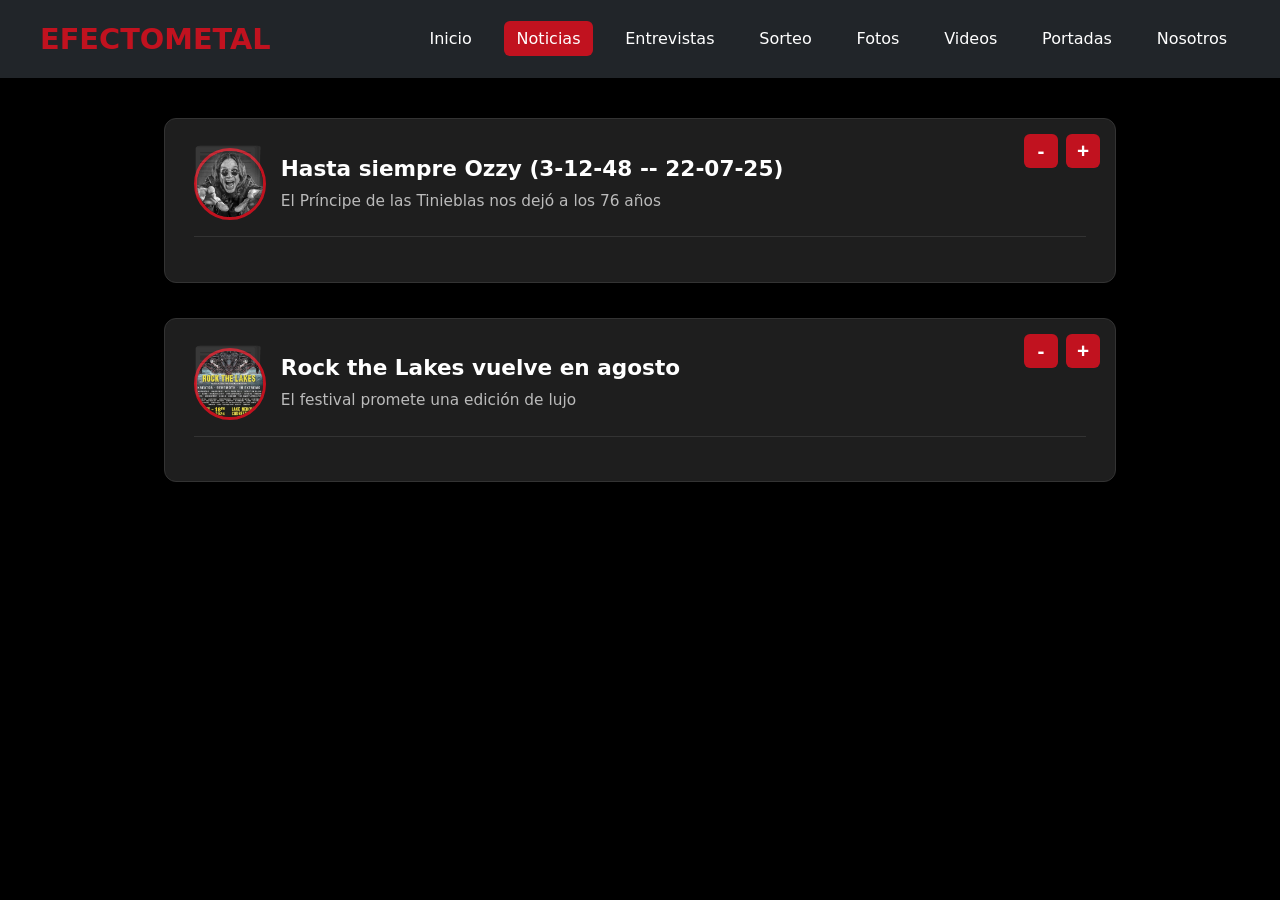
<file: noticias.html>
<!DOCTYPE html>
<html lang="es">
<head>
  <meta charset="UTF-8" />
  <meta name="viewport" content="width=device-width, initial-scale=1.0"/>
  <title>Efecto Metal | Noticias</title>
  <link rel="stylesheet" href="style7.css"/>
  <link rel="stylesheet" href="https://cdnjs.cloudflare.com/ajax/libs/font-awesome/6.5.2/css/all.min.css" 
        crossorigin="anonymous" referrerpolicy="no-referrer" />
</head>
<body>

<header>
  <div class="nav-container">
    <a href="index.html" class="logo">EFECTOMETAL</a>
    
    <!-- Botón hamburguesa -->
    <button class="menu-toggle" id="menuToggle">☰</button>

    <nav>
      <ul id="navMenu">
        <li><a href="index.html">Inicio</a></li>
        <li><a href="noticias.html" class="active">Noticias</a></li>
        <li><a href="entrevistas.html">Entrevistas</a></li>
        <li><a href="sorteo.html">Sorteo</a></li>
        <li><a href="multimedia.html">Fotos</a></li>
        <li><a href="videos.html">Videos</a></li>
        <li><a href="portadas.html">Portadas</a></li>
        <li><a href="us.html">Nosotros</a></li>
      </ul>
    </nav>
  </div>
</header>

<div class="quotes-grid">

  <!-- Noticia 1 - Ozzy -->
  <div class="quote-card preview collapsed">
    <div class="size-controls">
      <button class="size-btn btn-menos">-</button>
      <button class="size-btn btn-mas">+</button>
    </div>

    <div class="quote-icon">📰</div>
    
    <div class="author">
      <img src="img/ozzy.jpg" alt="Ozzy Osbourne" class="author-img">
      <div class="author-info">
        <h4>Hasta siempre Ozzy (3-12-48 -- 22-07-25)</h4>
        <p class="card-subtitle">El Príncipe de las Tinieblas nos dejó a los 76 años</p>
      </div>
    </div>

    <div class="card-content">
      <div class="img-single">
        <img src="img/ozzy.jpg" alt="Ozzy Osbourne" loading="lazy">
      </div>

      <p class="quote-text">
        <strong>El mundo del metal está de luto.</strong> Ozzy Osbourne, una de las figuras más importantes de la historia del heavy metal, falleció el 22 de julio de 2025 a los 76 años.
      </p>

      <p class="quote-text">
        Nacido el 3 de diciembre de 1948 en Birmingham, Inglaterra, Ozzy revolucionó el género junto a Black Sabbath y consolidó su carrera solista con clásicos como “Crazy Train”, “Mr. Crowley”, “Paranoid” y “No More Tears”.
      </p>

      <div class="img-single last">
        <img src="img/ozzyosbourne.jpg" alt="Ozzy Osbourne" loading="lazy">
        <h5>3 de Marzo de 2026 • Por: Efecto Metal</h5>
      </div>
    </div>
  </div>

  <!-- Noticia 2 - Rock the Lakes -->
  <div class="quote-card preview collapsed">
    <div class="size-controls">
      <button class="size-btn btn-menos">-</button>
      <button class="size-btn btn-mas">+</button>
    </div>

    <div class="quote-icon">📰</div>
    
    <div class="author">
      <img src="img/rockthelakes.jpg.jpeg" alt="Rock the Lakes" class="author-img">
      <div class="author-info">
        <h4>Rock the Lakes vuelve en agosto</h4>
        <p class="card-subtitle">El festival promete una edición de lujo</p>
      </div>
    </div>

    <div class="card-content">
      <div class="img-single">
        <img src="img/rockthelakes.jpg.jpeg" alt="Rock the Lakes" loading="lazy">
      </div>

      <p class="quote-text">
        En su tercera edición, el festival <strong>Rock The Lakes</strong> ofrece un cartel internacional de alto nivel a orillas del lago de Neuchâtel.
      </p>

      <p class="quote-text">
Del 16 al 18 de agosto de 2024, el nuevo recinto del festival en Cudrefin, se convertirá en el lugar de encuentro suizo para los fans del rock y el metal. Este evento ofrece a los concurrentes la posibilidad de disfrutar de un camping de primer nivel con un entorno magnífico.</p>

      <div class="img-single last">
        <img src="img/rockthelakes.jpg" alt="Rock the Lakes" loading="lazy">
        <h5>3 de Marzo de 2026 • Por: Efecto Metal</h5>
      </div>
    </div>
  </div>

</div>

<script src="https://code.jquery.com/jquery-3.7.1.min.js"></script>
<script src="file7.js"></script>
</body>
</html>
</file>
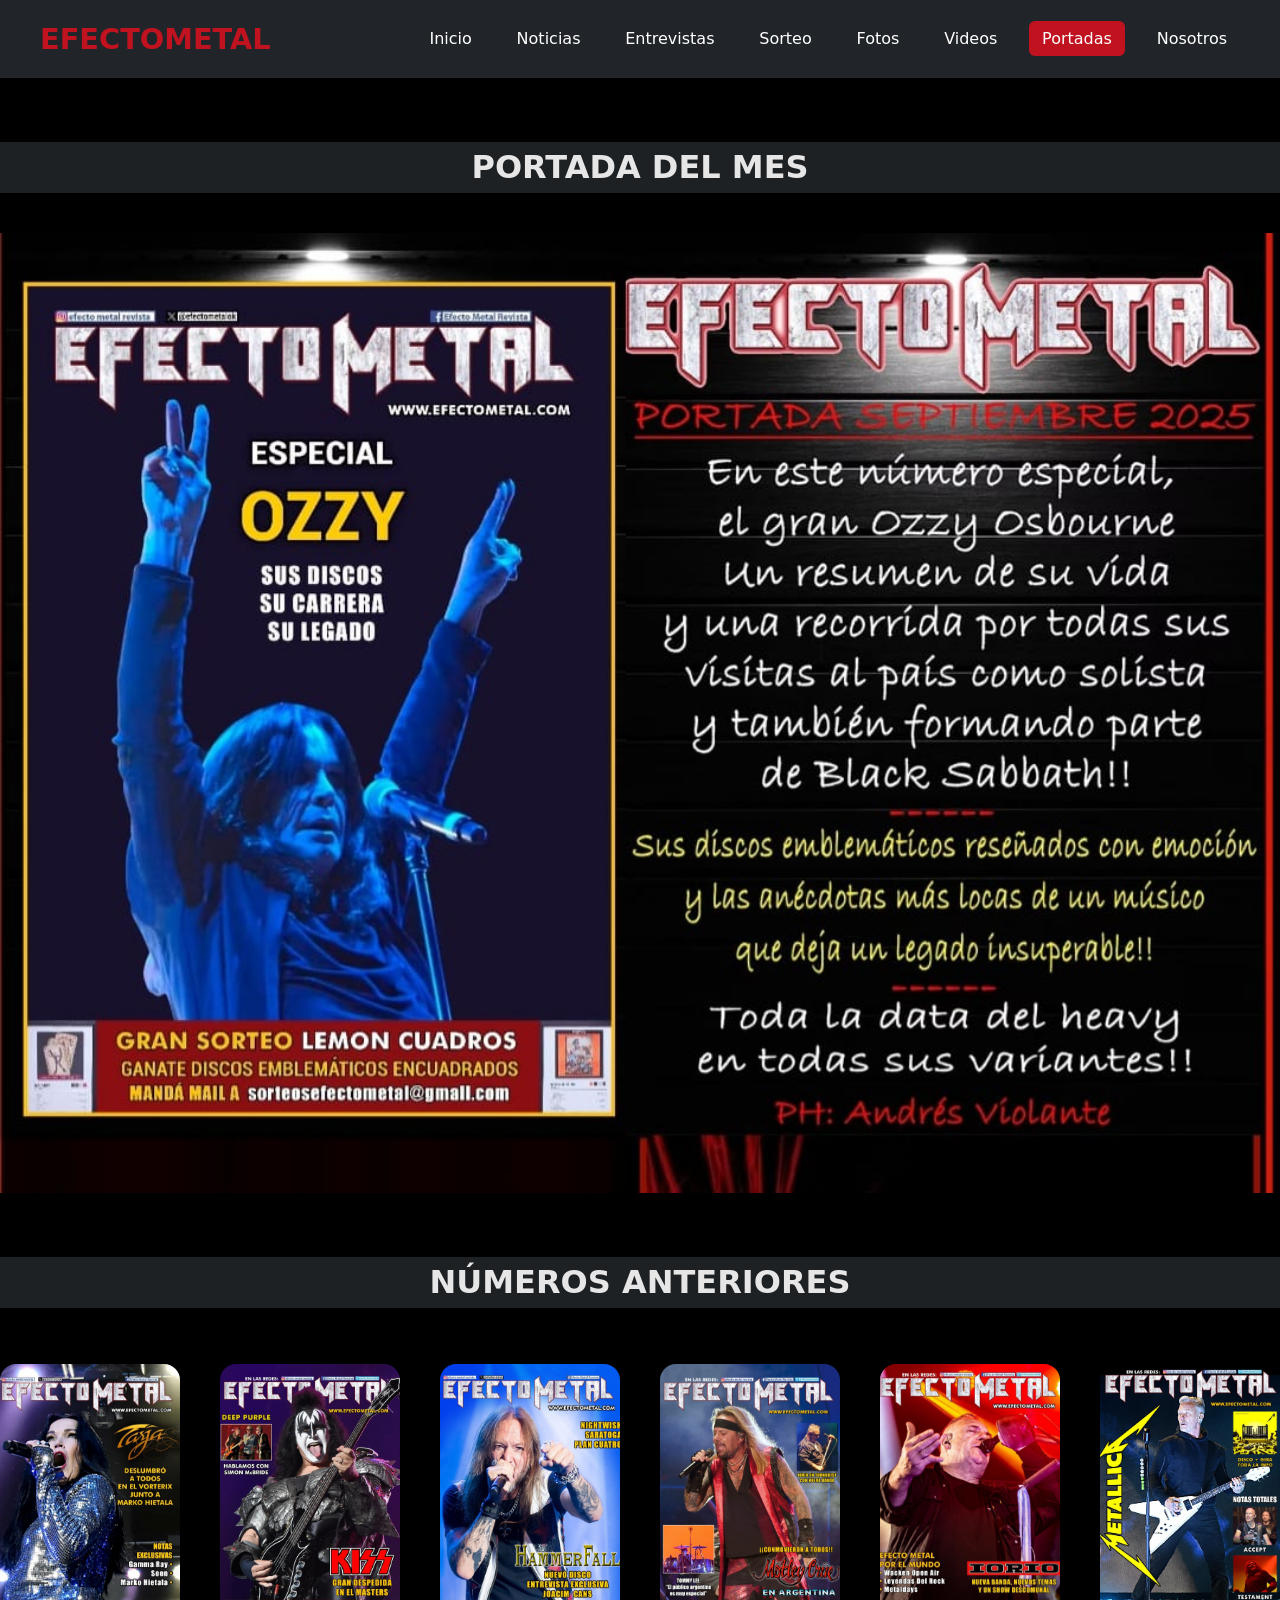
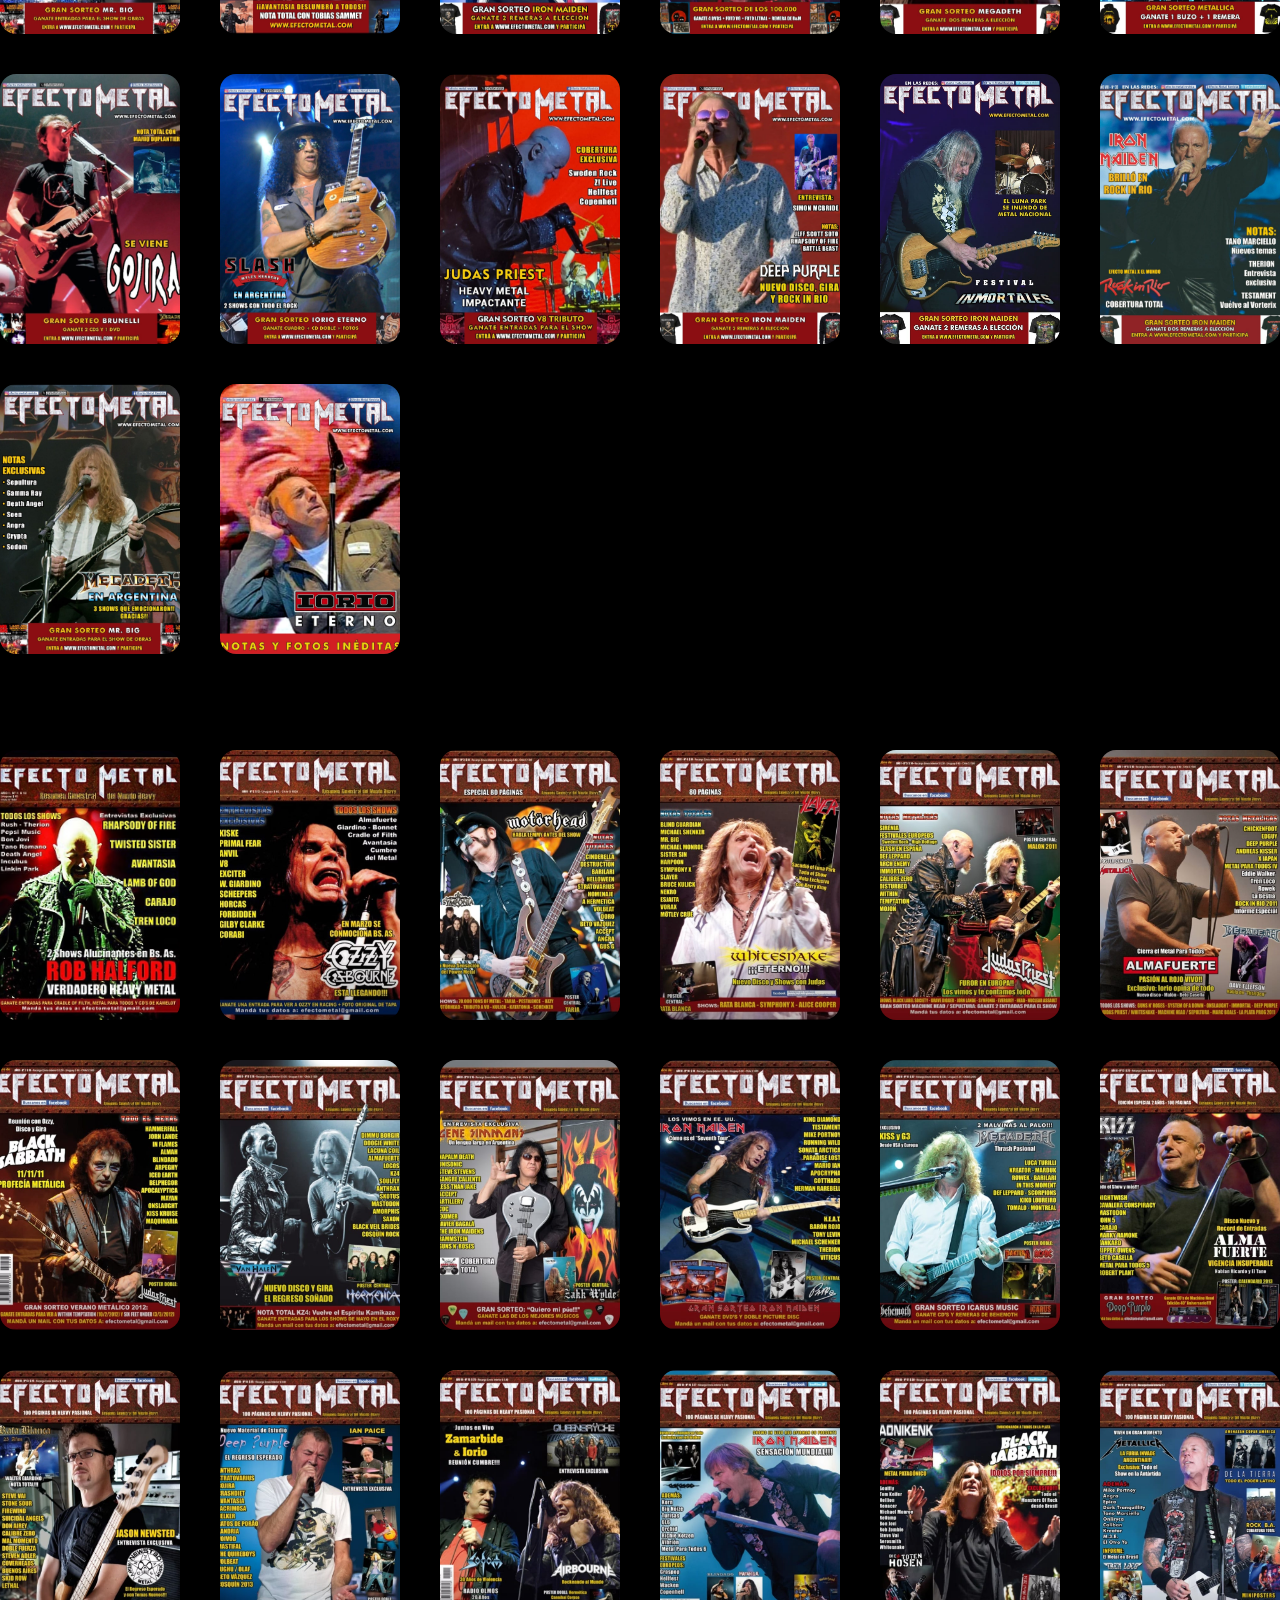
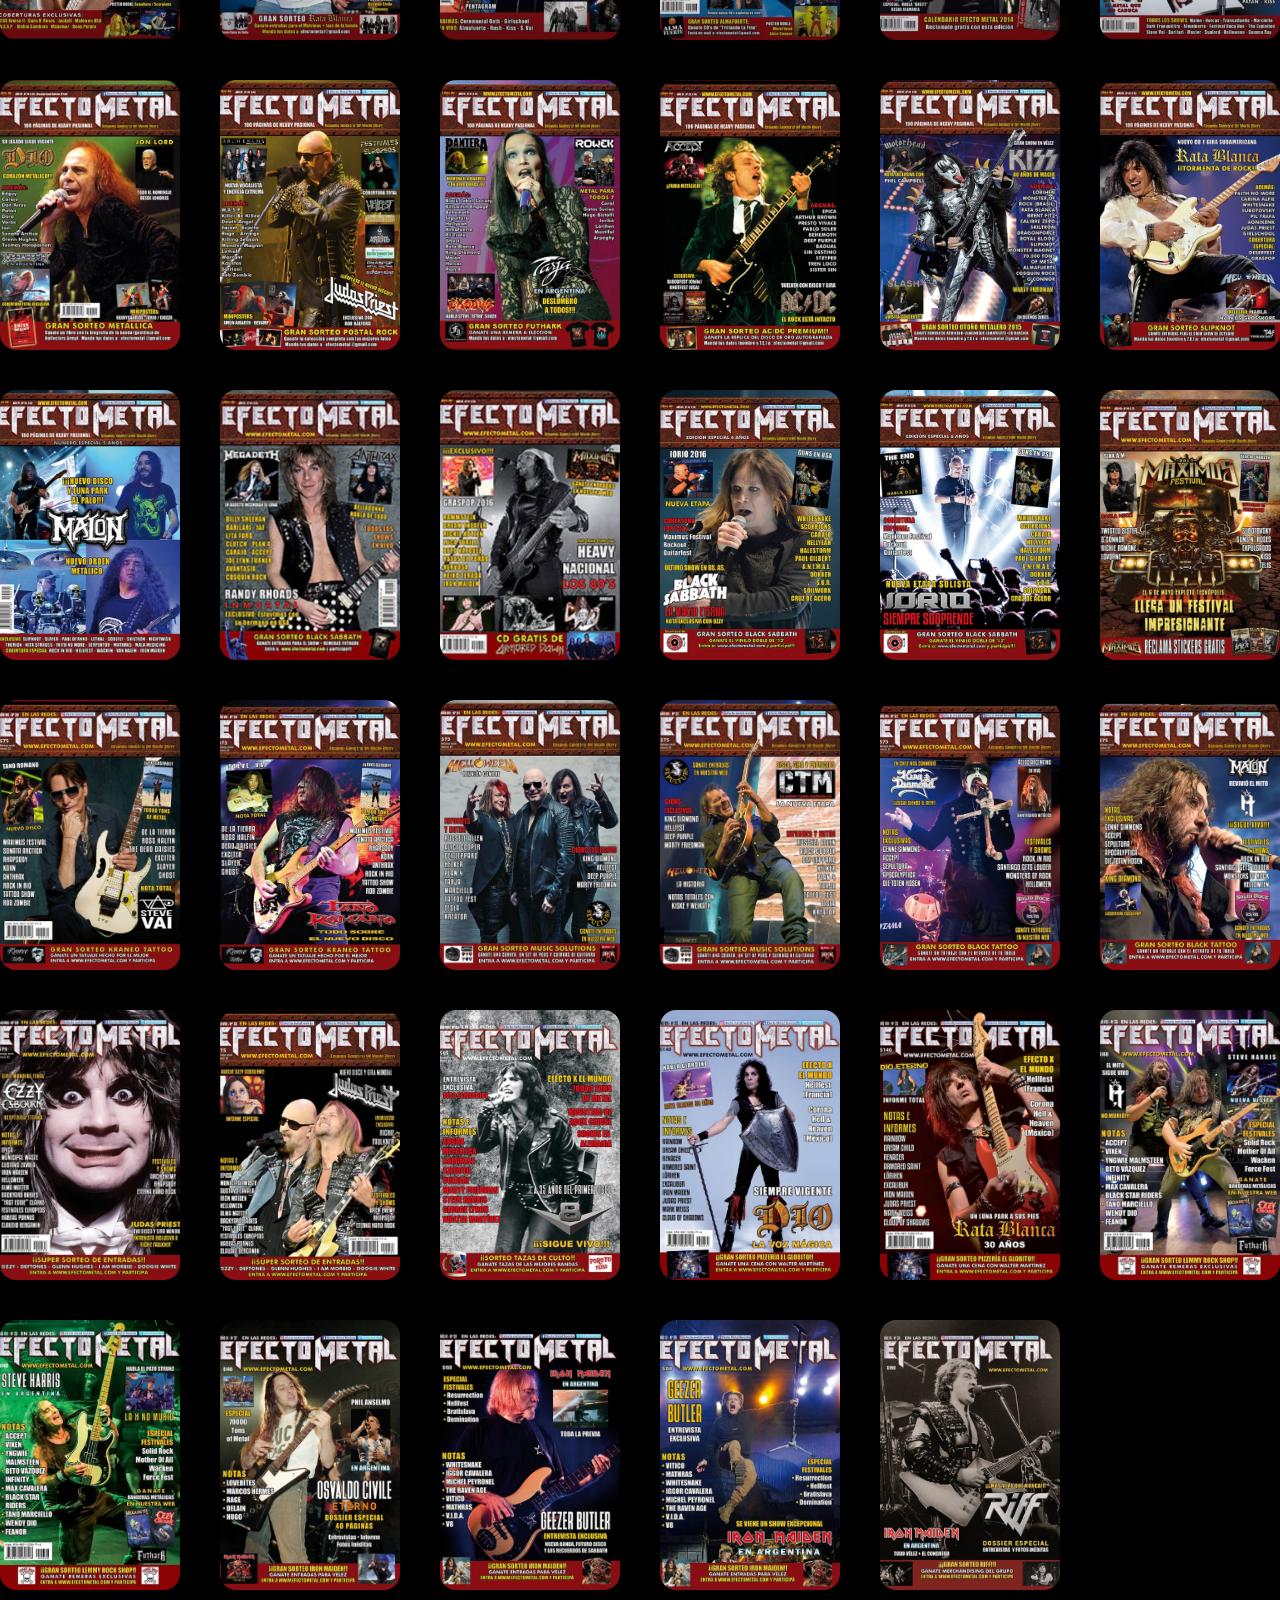
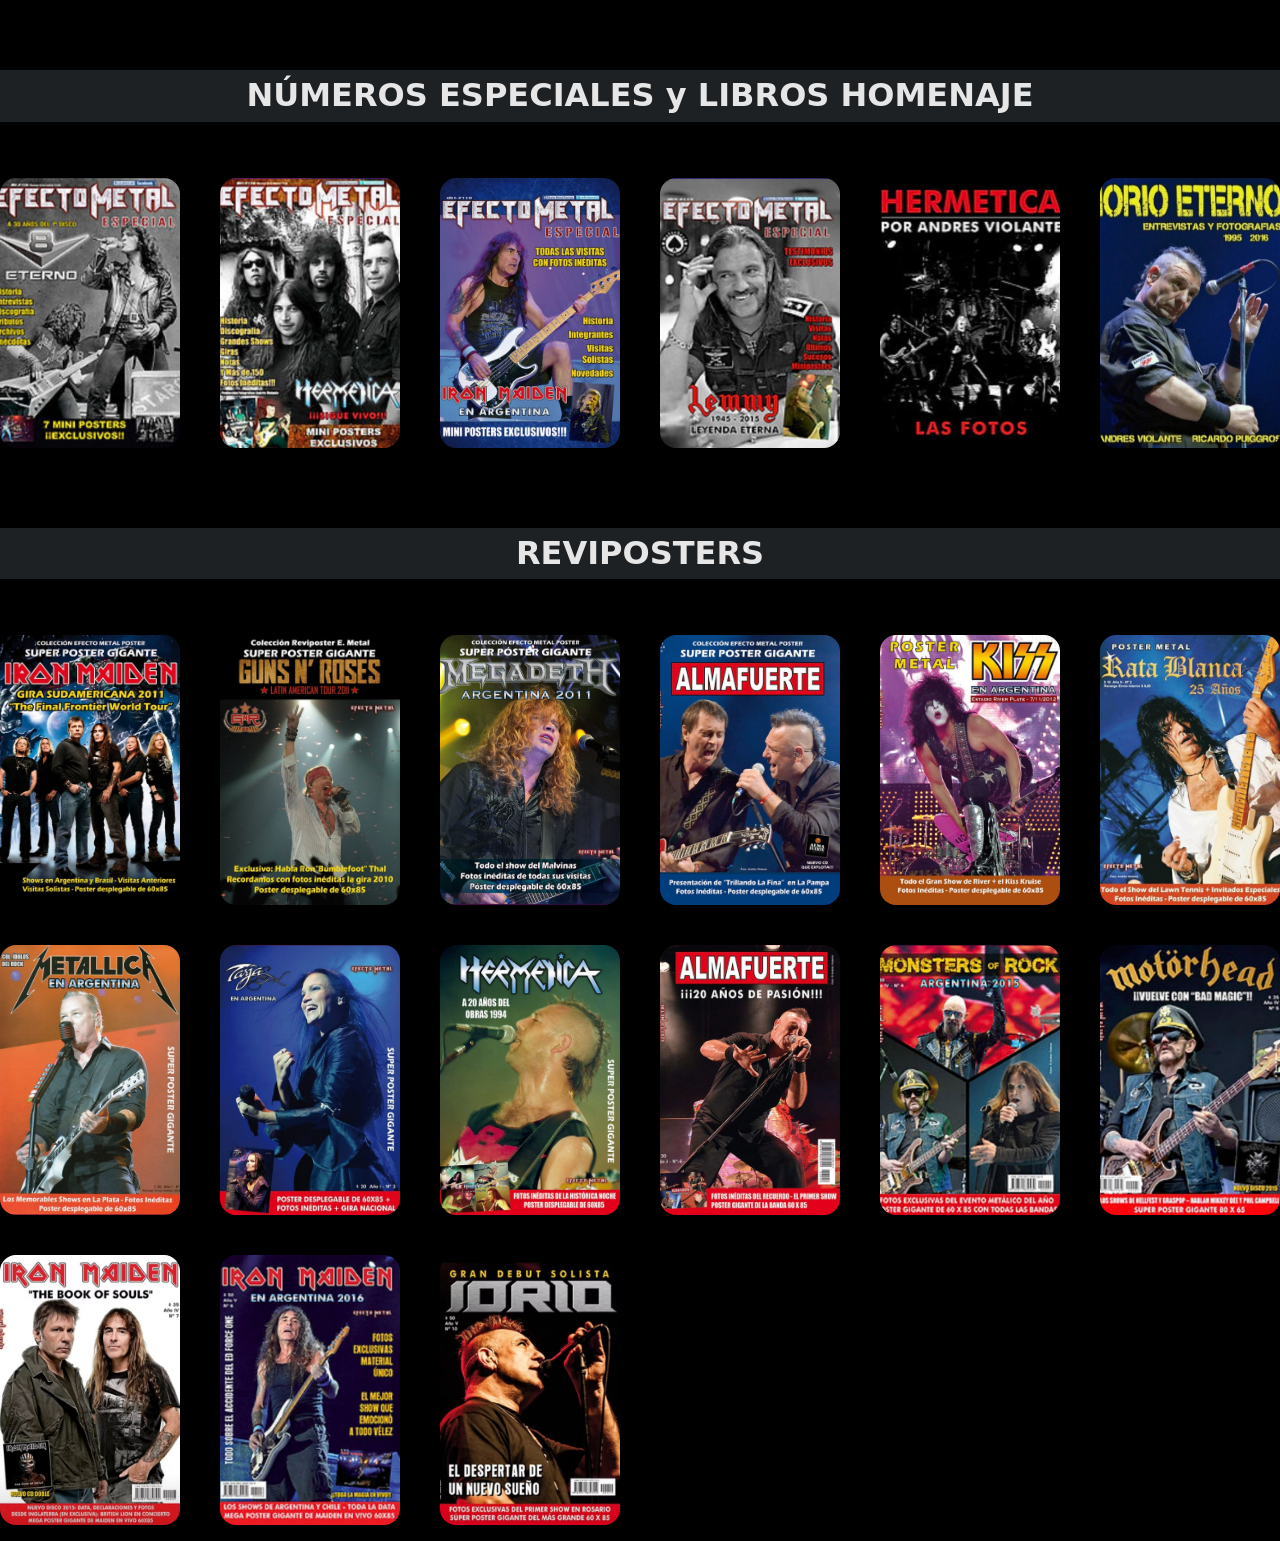
<file: portadas.html>
<!DOCTYPE html>
<html lang="es">
<head>
  <meta charset="UTF-8" />
  <meta name="viewport" content="width=device-width, initial-scale=1.0"/>
  <title>Efecto Metal | Portadas</title>
  <link rel="stylesheet" href="style5.css"/>
<link rel="stylesheet" href="https://cdnjs.cloudflare.com/ajax/libs/font-awesome/6.5.2/css/all.min.css" 
        integrity="sha512-SnH5WK+bZxgPHs44uWIX+LLJAJ9/2PkPKZ5QiAj6Ta86w+fsb2TkcmfRyVX3pBnMFcV7oQPJkl9QevSCWr3W6A==" 
        crossorigin="anonymous" referrerpolicy="no-referrer" /></head>
<body>

<header>
  <div class="nav-container">
    <a href="index.html" class="logo">EFECTOMETAL</a>
    
    <button class="menu-toggle" onclick="document.querySelector('nav ul').classList.toggle('show')">☰</button>

    <nav>
      <ul>
        <li><a href="index.html">Inicio</a></li>
        <li><a href="noticias.html">Noticias</a></li>
        <li><a href="entrevistas.html">Entrevistas</a></li>
        <li><a href="sorteo.html">Sorteo</a></li>
        <li><a href="multimedia.html">Fotos</a></li>
        <li><a href="videos.html">Videos</a></li>
        <li><a href="portadas.html" class="active">Portadas</a></li>
        <li><a href="us.html">Nosotros</a></li>
      </ul>
    </nav>
  </div>
</header>
  <div class="container">
    <h1></h1>

           <h2 style="text-align: center; margin: 4rem 0 2.5rem; font-size: 2rem; opacity: 0.9;">
      PORTADA DEL MES
    </h2>
                  <img class="poster" src="img/sorteo2.jpeg" alt="Dune: Part Two" style="max-width: 100%; display: block; margin: 0 auto;">

            <p class="subtitle"></p>      
                
       <h2 style="text-align: center; margin: 4rem 0 2.5rem; font-size: 2rem; opacity: 0.9;">
      NÚMEROS ANTERIORES
    </h2>


    <div class="billboard-grid">
      <div class="movie-card">
        <img class="poster" src="img/DIG N°1.jpeg" alt="Dune: Part Two">
        <div class="info">
          <div class="title">Portada</div>
          <div class="genre">Digital N°1</div>
          <div class="rating">★</div>
        </div>
      </div>

      <div class="movie-card">
        <img class="poster" src="img/DIG N°2.jpeg" alt="Beetlejuice Beetlejuice">
        <div class="info">
          <div class="title">Portada</div>
          <div class="genre">Digital N°2</div>
          <div class="rating">★</div>
        </div>
      </div>

      <div class="movie-card">
        <img class="poster" src="img/DIG N°3.jpeg" alt="Deadpool & Wolverine">
        <div class="info">
          <div class="title">Portada</div>
          <div class="genre">Digital N°3</div>
          <div class="rating">★</div>
        </div>
      </div>

      <div class="movie-card">
        <img class="poster" src="img/DIG N°4.jpeg" alt="Deadpool & Wolverine">
        <div class="info">
          <div class="title">Portada</div>
          <div class="genre">Digital N°4</div>
          <div class="rating">★</div>
        </div>
      </div>

        <div class="movie-card">
        <img class="poster" src="img/DIG N°5.jpeg" alt="Deadpool & Wolverine">
        <div class="info">
          <div class="title">Portada</div>
          <div class="genre">Digital N°5</div>
          <div class="rating">★</div>
        </div>
      </div>

      <div class="movie-card">
        <img class="poster" src="img/DIG N°6.jpeg" alt="Deadpool & Wolverine">
        <div class="info">
          <div class="title">Portada</div>
          <div class="genre">Digital N°6</div>
          <div class="rating">★</div>
        </div>
      </div>

        <div class="movie-card">
        <img class="poster" src="img/DIG N°7.jpeg" alt="Deadpool & Wolverine">
        <div class="info">
          <div class="title">Portada</div>
          <div class="genre">Digital N°7</div>
          <div class="rating">★</div>
        </div>
      </div>

      <div class="movie-card">
        <img class="poster" src="img/DIG N°8.jpeg" alt="Deadpool & Wolverine">
        <div class="info">
          <div class="title">Portada</div>
          <div class="genre">Digital N°8</div>
          <div class="rating">★</div>
        </div>
      </div>

        <div class="movie-card">
        <img class="poster" src="img/DIG N°9.jpeg" alt="Deadpool & Wolverine">
        <div class="info">
          <div class="title">Portada</div>
          <div class="genre">Digital N°9</div>
          <div class="rating">★</div>
        </div>
      </div>

      <div class="movie-card">
        <img class="poster" src="img/DIG N°10.jpeg" alt="Deadpool & Wolverine">
        <div class="info">
          <div class="title">Portada</div>
          <div class="genre">Digital N°10</div>
          <div class="rating">★</div>
        </div>
      </div>

       <div class="movie-card">
        <img class="poster" src="img/DIG N°11.jpeg" alt="Deadpool & Wolverine">
        <div class="info">
          <div class="title">Portada</div>
          <div class="genre">Digital N°11</div>
          <div class="rating">★</div>
        </div>
      </div>

      <div class="movie-card">
        <img class="poster" src="img/DIG N°12.jpeg" alt="Deadpool & Wolverine">
        <div class="info">
          <div class="title">Portada</div>
          <div class="genre">Digital N°12</div>
          <div class="rating">★</div>
        </div>
      </div>

       <div class="movie-card">
        <img class="poster" src="img/DIG N°13.jpeg" alt="Deadpool & Wolverine">
        <div class="info">
          <div class="title">Portada</div>
          <div class="genre">Digital N°13</div>
          <div class="rating">★</div>
        </div>
      </div>

      <div class="movie-card">
        <img class="poster" src="img/DIG N°14.jpeg" alt="Deadpool & Wolverine">
        <div class="info">
          <div class="title">Portada</div>
          <div class="genre">Digital N°14</div>
          <div class="rating">★</div>
        </div>
      </div>
      </div>

      <h2 style="text-align: center; margin: 4rem 0 2.5rem; font-size: 2rem; opacity: 0.9;">
    </h2>
    <div class="billboard-grid">
       <div class="movie-card">
        <img class="poster" src="img/N°1 12-2010.jpg" alt="Deadpool & Wolverine">
        <div class="info">
          <div class="title">Portada 1</div>
          <div class="genre">Edicion 12-2010</div>
          <div class="rating">★</div>
        </div>
      </div>

    <div class="movie-card">
        <img class="poster" src="img/N°2 02-2011.jpeg" alt="Deadpool & Wolverine">
        <div class="info">
          <div class="title">Portada 2</div>
          <div class="genre">Edicion 02-2011</div>
          <div class="rating">★</div>
        </div>
      </div>

    <div class="movie-card">
        <img class="poster" src="img/N°3 04-2011.jpeg" alt="Deadpool & Wolverine">
        <div class="info">
          <div class="title">Portada 3</div>
          <div class="genre">Edicion 04-2011</div>
          <div class="rating">★</div>
        </div>
      </div>

     <div class="movie-card">
        <img class="poster" src="img/N°4 06-2011.jpeg" alt="Deadpool & Wolverine">
        <div class="info">
          <div class="title">Portada 4</div>
          <div class="genre">Edicion 06-2011</div>
          <div class="rating">★</div>
        </div>
      </div>

    <div class="movie-card">
        <img class="poster" src="img/N°5 08-2011.jpeg" alt="Deadpool & Wolverine">
        <div class="info">
          <div class="title">Portada 5</div>
          <div class="genre">Edicion 08-2011</div>
          <div class="rating">★</div>
        </div>
      </div>

    <div class="movie-card">
        <img class="poster" src="img/N°6 11-2011.jpeg" alt="Deadpool & Wolverine">
        <div class="info">
          <div class="title">Portada 6</div>
          <div class="genre">Edicion 11-2011</div>
          <div class="rating">★</div>
        </div>
      </div>

       <div class="movie-card">
        <img class="poster" src="img/N°7 01-2012.jpeg" alt="Dune: Part Two">
        <div class="info">
          <div class="title">Portada 7</div>
          <div class="genre">Edicion 01-2012</div>
          <div class="rating">★</div>
        </div>
      </div>

      <div class="movie-card">
        <img class="poster" src="img/N°8 03-2012.jpeg" alt="Beetlejuice Beetlejuice">
        <div class="info">
          <div class="title">Portada 8</div>
          <div class="genre">Edicion 03-2012</div>
          <div class="rating">★</div>
        </div>
      </div>

      <div class="movie-card">
        <img class="poster" src="img/N°9 06-2012.jpeg" alt="Deadpool & Wolverine">
        <div class="info">
          <div class="title">Portada 9</div>
          <div class="genre">Edicion 06-2012</div>
          <div class="rating">★</div>
        </div>
      </div>

      <div class="movie-card">
        <img class="poster" src="img/N°10 08-2012.jpeg" alt="Deadpool & Wolverine">
        <div class="info">
          <div class="title">Portada 10</div>
          <div class="genre">Edicion 08-2012</div>
          <div class="rating">★</div>
        </div>
      </div>

        <div class="movie-card">
        <img class="poster" src="img/N°11 10-2012.jpeg" alt="Deadpool & Wolverine">
        <div class="info">
          <div class="title">Portada 11</div>
          <div class="genre">Edicion 10-2012</div>
          <div class="rating">★</div>
        </div>
      </div>

      <div class="movie-card">
        <img class="poster" src="img/N°12 12-2012.jpeg" alt="Deadpool & Wolverine">
        <div class="info">
          <div class="title">Portada 12</div>
          <div class="genre">Edicion 12-2012</div>
          <div class="rating">★</div>
        </div>
      </div>

        <div class="movie-card">
        <img class="poster" src="img/N°13 02-2013.jpeg" alt="Deadpool & Wolverine">
        <div class="info">
          <div class="title">Portada 13</div>
          <div class="genre">Edicion 02-2013</div>
          <div class="rating">★</div>
        </div>
      </div>

      <div class="movie-card">
        <img class="poster" src="img/N°14 05-2013.jpeg" alt="Deadpool & Wolverine">
        <div class="info">
          <div class="title">Portada 14</div>
          <div class="genre">Edicion 05-2013</div>
          <div class="rating">★</div>
        </div>
      </div>

        <div class="movie-card">
        <img class="poster" src="img/N°15 08-2013.jpeg" alt="Deadpool & Wolverine">
        <div class="info">
          <div class="title">Portada 15</div>
          <div class="genre">Edicion 08-2013</div>
          <div class="rating">★</div>
        </div>
      </div>

      <div class="movie-card">
        <img class="poster" src="img/N°16 10-2013.jpeg" alt="Deadpool & Wolverine">
        <div class="info">
          <div class="title">Portada 16</div>
          <div class="genre">Edicion 10-2013</div>
          <div class="rating">★</div>
        </div>
      </div>

       <div class="movie-card">
        <img class="poster" src="img/N°17 12-2013.jpeg" alt="Deadpool & Wolverine">
        <div class="info">
          <div class="title">Portada 17</div>
          <div class="genre">Edicion 12-2013</div>
          <div class="rating">★</div>
        </div>
      </div>

      <div class="movie-card">
        <img class="poster" src="img/N°18 03-2014.jpeg" alt="Deadpool & Wolverine">
        <div class="info">
          <div class="title">Portada 18</div>
          <div class="genre">Edicion 03-2014</div>
          <div class="rating">★</div>
        </div>
      </div>

       <div class="movie-card">
        <img class="poster" src="img/N°19 06-2014.jpeg" alt="Deadpool & Wolverine">
        <div class="info">
          <div class="title">Portada 19</div>
          <div class="genre">Edicion 06-2014</div>
          <div class="rating">★</div>
        </div>
      </div>

      <div class="movie-card">
        <img class="poster" src="img/N°20 08-2014.jpeg" alt="Deadpool & Wolverine">
        <div class="info">
          <div class="title">Portada 20</div>
          <div class="genre">Edicion 08-2014</div>
          <div class="rating">★</div>
        </div>
      </div>

       <div class="movie-card">
        <img class="poster" src="img/N°21 11-2014.jpeg" alt="Deadpool & Wolverine">
        <div class="info">
          <div class="title">Portada 21</div>
          <div class="genre">Edicion 11-2014</div>
          <div class="rating">★</div>
        </div>
      </div>

    <div class="movie-card">
        <img class="poster" src="img/N°22 02-2015.jpeg" alt="Deadpool & Wolverine">
        <div class="info">
          <div class="title">Portada 22</div>
          <div class="genre">Edicion 02-2015</div>
          <div class="rating">★</div>
        </div>
      </div>

    <div class="movie-card">
        <img class="poster" src="img/N°23 07-2015.jpeg" alt="Deadpool & Wolverine">
        <div class="info">
          <div class="title">Portada 23</div>
          <div class="genre">Edicion 07-2015</div>
          <div class="rating">★</div>
        </div>
      </div>

     <div class="movie-card">
        <img class="poster" src="img/N°24 09-2015.jpeg" alt="Deadpool & Wolverine">
        <div class="info">
          <div class="title">Portada 24</div>
          <div class="genre">Edicion 09-2015</div>
          <div class="rating">★</div>
        </div>
      </div>

    <div class="movie-card">
        <img class="poster" src="img/N°25 12-2015.jpeg" alt="Deadpool & Wolverine">
        <div class="info">
          <div class="title">Portada 25</div>
          <div class="genre">Edicion 12-2015</div>
          <div class="rating">★</div>
        </div>
      </div>

    <div class="movie-card">
        <img class="poster" src="img/N°26 05-2016.jpeg" alt="Deadpool & Wolverine">
        <div class="info">
          <div class="title">Portada 26</div>
          <div class="genre">Edicion 05-2016</div>
          <div class="rating">★</div>
        </div>
      </div>

            <div class="movie-card">
        <img class="poster" src="img/N°27 08-2016.jpeg" alt="Deadpool & Wolverine">
        <div class="info">
          <div class="title">Portada 27</div>
          <div class="genre">Edicion 08-2016</div>
          <div class="rating">★</div>
        </div>
      </div>

       <div class="movie-card">
        <img class="poster" src="img/N°28 11-2016.jpeg" alt="Deadpool & Wolverine">
        <div class="info">
          <div class="title">Portada 28</div>
          <div class="genre">Edicion 11-2016 A</div>
          <div class="rating">★</div>
        </div>
      </div>

      
       <div class="movie-card">
        <img class="poster" src="img/N°28 11-2016 B.jpeg" alt="Deadpool & Wolverine">
        <div class="info">
          <div class="title">Portada 28</div>
          <div class="genre">Edicion 11-2016 B</div>
          <div class="rating">★</div>
        </div>
      </div>

      <div class="movie-card">
        <img class="poster" src="img/N°29 03-2017.jpeg" alt="Deadpool & Wolverine">
        <div class="info">
          <div class="title">Portada 29</div>
          <div class="genre">Edicion 03-2017</div>
          <div class="rating">★</div>
        </div>
      </div>

       <div class="movie-card">
        <img class="poster" src="img/N°30 06-2017.jpeg" alt="Deadpool & Wolverine">
        <div class="info">
          <div class="title">Portada 30</div>
          <div class="genre">Edicion 06-2017</div>
          <div class="rating">★</div>
        </div>
      </div>

    <div class="movie-card">
        <img class="poster" src="img/N°30 06-2017 B.jpeg" alt="Deadpool & Wolverine">
        <div class="info">
          <div class="title">Portada 30</div>
          <div class="genre">Edicion 06-2017 B</div>
          <div class="rating">★</div>
        </div>
      </div>

    <div class="movie-card">
        <img class="poster" src="img/N°31 09-2017.jpeg" alt="Deadpool & Wolverine">
        <div class="info">
          <div class="title">Portada 31</div>
          <div class="genre">Edicion 09-2017</div>
          <div class="rating">★</div>
        </div>
      </div>

        <div class="movie-card">
        <img class="poster" src="img/N°31 09-2017 B.jpeg" alt="Deadpool & Wolverine">
        <div class="info">
          <div class="title">Portada 31</div>
          <div class="genre">Edicion 09-2017 B</div>
          <div class="rating">★</div>
        </div>
      </div>

     <div class="movie-card">
        <img class="poster" src="img/N°32 11-2017.jpeg" alt="Deadpool & Wolverine">
        <div class="info">
          <div class="title">Portada 32</div>
          <div class="genre">Edicion 11-2017</div>
          <div class="rating">★</div>
        </div>
      </div>

        <div class="movie-card">
        <img class="poster" src="img/N°32 11-2017 B.jpeg" alt="Deadpool & Wolverine">
        <div class="info">
          <div class="title">Portada 32</div>
          <div class="genre">Edicion 11-2017 B</div>
          <div class="rating">★</div>
        </div>
      </div>

    <div class="movie-card">
        <img class="poster" src="img/N°33 03-2018 A.jpeg" alt="Deadpool & Wolverine">
        <div class="info">
          <div class="title">Portada 32</div>
          <div class="genre">Edicion 03-2018 A</div>
          <div class="rating">★</div>
        </div>
      </div>

    <div class="movie-card">
        <img class="poster" src="img/N°33 03-2018 B.jpeg" alt="Deadpool & Wolverine">
        <div class="info">
          <div class="title">Portada 33</div>
          <div class="genre">Edicion 03-2018 B</div>
          <div class="rating">★</div>
        </div>
      </div>

          <div class="movie-card">
        <img class="poster" src="img/N°34 05-2018.jpeg" alt="Deadpool & Wolverine">
        <div class="info">
          <div class="title">Portada 34</div>
          <div class="genre">Edicion 05-2018</div>
          <div class="rating">★</div>
        </div>
      </div>

    <div class="movie-card">
        <img class="poster" src="img/N°35 09-2018.jpeg" alt="Deadpool & Wolverine">
        <div class="info">
          <div class="title">Portada 35</div>
          <div class="genre">Edicion 09-2018 A</div>
          <div class="rating">★</div>
        </div>
      </div>

         <div class="movie-card">
        <img class="poster" src="img/N°35 09-2018 B.jpeg" alt="Deadpool & Wolverine">
        <div class="info">
          <div class="title">Portada 35</div>
          <div class="genre">Edicion 09-2018 B</div>
          <div class="rating">★</div>
        </div>
      </div>

            <div class="movie-card">
        <img class="poster" src="img/N°36 03-2019 A.jpeg" alt="Deadpool & Wolverine">
        <div class="info">
          <div class="title">Portada 36</div>
          <div class="genre">Edicion 03-2019</div>
          <div class="rating">★</div>
        </div>
      </div>

          <div class="movie-card">
        <img class="poster" src="img/N°36 03-2019 B.jpeg" alt="Deadpool & Wolverine">
        <div class="info">
          <div class="title">Portada 36</div>
          <div class="genre">Edicion 03-2019 B</div>
          <div class="rating">★</div>
        </div>
      </div>

        <div class="movie-card">
        <img class="poster" src="img/N°37 05-2019.jpeg" alt="Deadpool & Wolverine">
        <div class="info">
          <div class="title">Portada 37</div>
          <div class="genre">Edicion 05-2019</div>
          <div class="rating">★</div>
        </div>
      </div>

         <div class="movie-card">
        <img class="poster" src="img/N°38 GEEZER.jpeg" alt="Deadpool & Wolverine">
        <div class="info">
          <div class="title">Portada 38</div>
          <div class="genre">Edicion GEEZER</div>
          <div class="rating">★</div>
        </div>
      </div>

           <div class="movie-card">
        <img class="poster" src="img/N°38 MAIDEN.jpeg" alt="Deadpool & Wolverine">
        <div class="info">
          <div class="title">Portada 38</div>
          <div class="genre">Edicion MAIDEN</div>
          <div class="rating">★</div>
        </div>
      </div>

              <div class="movie-card">
        <img class="poster" src="img/N°39.jpeg" alt="Deadpool & Wolverine">
        <div class="info">
          <div class="title">Portada 39</div>
          <div class="genre">Edicion 39</div>
          <div class="rating">★</div>
        </div>
      </div>
   </div>

      <h2 style="text-align: center; margin: 4rem 0 2.5rem; font-size: 2rem; opacity: 0.9;">
      NÚMEROS ESPECIALES y LIBROS HOMENAJE
    </h2>

    <div class="billboard-grid">

          <div class="movie-card">
        <img class="poster" src="img/ESP N°1.jpeg" alt="Dune: Part Two">
        <div class="info">
          <div class="title">Portada 1</div>
          <div class="genre">Especial N°1</div>
          <div class="rating">★</div>
        </div>
      </div>

      <div class="movie-card">
        <img class="poster" src="img/ESP N°2.jpeg" alt="Beetlejuice Beetlejuice">
        <div class="info">
          <div class="title">Portada 2</div>
          <div class="genre">Especial N°2</div>
          <div class="rating">★</div>
        </div>
      </div>

      <div class="movie-card">
        <img class="poster" src="img/ESP N°3.jpeg" alt="Deadpool & Wolverine">
        <div class="info">
          <div class="title">Portada 3</div>
          <div class="genre">Especial N°3</div>
          <div class="rating">★</div>
        </div>
      </div>

      <div class="movie-card">
        <img class="poster" src="img/ESP N°4.jpeg" alt="Deadpool & Wolverine">
        <div class="info">
          <div class="title">Portada 4</div>
          <div class="genre">Especial N°4</div>
          <div class="rating">★</div>
        </div>
      </div>

        <div class="movie-card">
        <img class="poster" src="img/LIBRO N°1.jpeg" alt="Deadpool & Wolverine">
        <div class="info">
          <div class="title">Libro</div>
          <div class="genre">N°1</div>
          <div class="rating">★</div>
        </div>
      </div>

      <div class="movie-card">
        <img class="poster" src="img/LIBRO N°2.jpeg" alt="Deadpool & Wolverine">
        <div class="info">
          <div class="title">Libro</div>
          <div class="genre">N°2</div>
          <div class="rating">★</div>
        </div>
      </div>
      </div>
 
    <h2 style="text-align: center; margin: 4rem 0 2.5rem; font-size: 2rem; opacity: 0.9;">
      REVIPOSTERS
    </h2>
        <div class="billboard-grid">
    <div class="movie-card">
        <img class="poster" src="img/reviposter1.jpeg" alt="Dune: Part Two">
        <div class="info">
          <div class="title">Poster</div>
          <div class="genre">N°1</div>
          <div class="rating">★</div>
        </div>
      </div>

      <div class="movie-card">
        <img class="poster" src="img/reviposter2.jpeg" alt="Beetlejuice Beetlejuice">
        <div class="info">
          <div class="title">Poster</div>
          <div class="genre">N°2</div>
          <div class="rating">★</div>
        </div>
      </div>

      <div class="movie-card">
        <img class="poster" src="img/reviposter3.jpeg" alt="Deadpool & Wolverine">
        <div class="info">
          <div class="title">Poster</div>
          <div class="genre">N°3</div>
          <div class="rating">★</div>
        </div>
      </div>

      <div class="movie-card">
        <img class="poster" src="img/reviposter4.jpeg" alt="Deadpool & Wolverine">
        <div class="info">
          <div class="title">Poster</div>
          <div class="genre">N°4</div>
          <div class="rating">★</div>
        </div>
      </div>

        <div class="movie-card">
        <img class="poster" src="img/reviposter5.jpeg" alt="Deadpool & Wolverine">
        <div class="info">
          <div class="title">Poster</div>
          <div class="genre">N°5</div>
          <div class="rating">★</div>
        </div>
      </div>

      <div class="movie-card">
        <img class="poster" src="img/reviposter6.jpeg" alt="Deadpool & Wolverine">
        <div class="info">
          <div class="title">Poster</div>
          <div class="genre">N°6</div>
          <div class="rating">★</div>
        </div>
      </div>

           <div class="movie-card">
        <img class="poster" src="img/reviposter7.jpeg" alt="Dune: Part Two">
        <div class="info">
          <div class="title">Poster</div>
          <div class="genre">N°7</div>
          <div class="rating">★</div>
        </div>
      </div>

      <div class="movie-card">
        <img class="poster" src="img/reviposter8.jpeg" alt="Beetlejuice Beetlejuice">
        <div class="info">
          <div class="title">Poster</div>
          <div class="genre">N°8</div>
          <div class="rating">★</div>
        </div>
      </div>

      <div class="movie-card">
        <img class="poster" src="img/reviposter9.jpeg" alt="Deadpool & Wolverine">
        <div class="info">
          <div class="title">Poster</div>
          <div class="genre">N°9</div>
          <div class="rating">★</div>
        </div>
      </div>

      <div class="movie-card">
        <img class="poster" src="img/reviposter10.jpeg" alt="Deadpool & Wolverine">
        <div class="info">
          <div class="title">Poster</div>
          <div class="genre">N°10</div>
          <div class="rating">★</div>
        </div>
      </div>

        <div class="movie-card">
        <img class="poster" src="img/reviposter11.jpeg" alt="Deadpool & Wolverine">
        <div class="info">
          <div class="title">Poster</div>
          <div class="genre">N°11</div>
          <div class="rating">★</div>
        </div>
      </div>

      <div class="movie-card">
        <img class="poster" src="img/reviposter12.jpeg" alt="Deadpool & Wolverine">
        <div class="info">
          <div class="title">Poster</div>
          <div class="genre">N°12</div>
          <div class="rating">★</div>
        </div>
      </div>


            <div class="movie-card">
        <img class="poster" src="img/reviposter13.jpeg" alt="Deadpool & Wolverine">
        <div class="info">
          <div class="title">Poster</div>
          <div class="genre">N°13</div>
          <div class="rating">★</div>
        </div>
      </div>

        <div class="movie-card">
        <img class="poster" src="img/reviposter14.jpeg" alt="Deadpool & Wolverine">
        <div class="info">
          <div class="title">Poster</div>
          <div class="genre">N°14</div>
          <div class="rating">★</div>
        </div>
      </div>

      <div class="movie-card">
        <img class="poster" src="img/reviposter15.jpeg" alt="Deadpool & Wolverine">
        <div class="info">
          <div class="title">Poster</div>
          <div class="genre">N°15</div>
          <div class="rating">★</div>
        </div>
      </div>
    


      <!-- Agrega más películas aquí fácilmente -->
    </div>
  </div>
   <script src="https://code.jquery.com/jquery-3.7.1.js" integrity="sha256-eKhayi8LEQwp4NKxN+CfCh+3qOVUtJn3QNZ0TciWLP4=" crossorigin="anonymous"></script>
    <script src="file5.js"></script>
   </body>
</html>
</file>
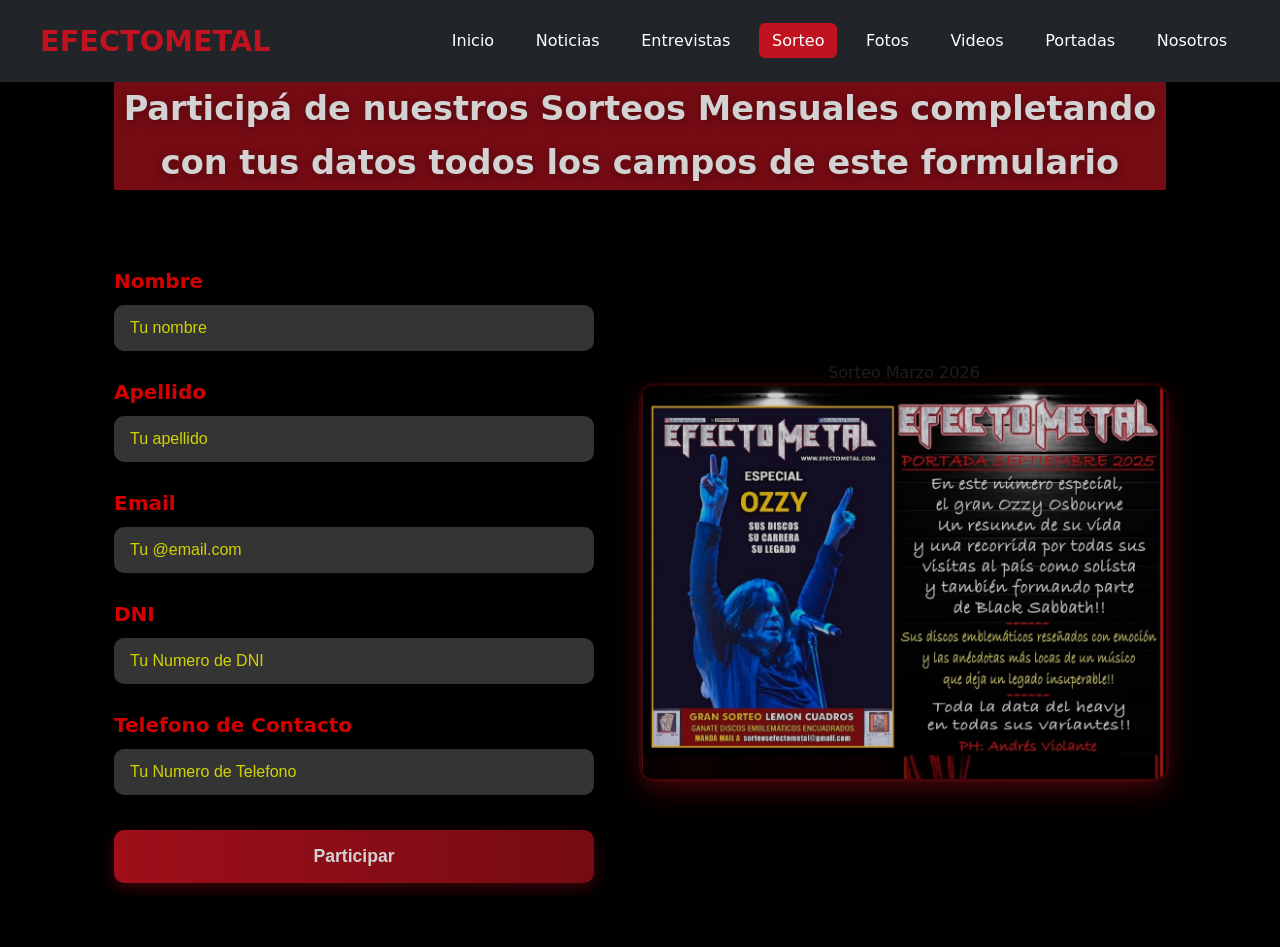
<file: sorteo.html>
<!DOCTYPE html>
<html lang="en">
<head>
    <meta charset="UTF-8">
    <meta http-equiv="X-UA-Compatible" content="IE=edge">
    <meta name="viewport" content="width=device-width, initial-scale=1.0">
    <title>Efecto Metal | Sorteos</title>
    <link rel="stylesheet" href="style3.css">
    <link href='https://unpkg.com/boxicons@2.1.4/css/boxicons.min.css' rel='stylesheet'>
</head>
 <body>
<header>
  <div class="nav-container">
    <a href="index.html" class="logo">EFECTOMETAL</a>
    <button class="menu-toggle">☰</button>
    <nav class="main-nav">
      <ul>
        <li><a href="index.html">Inicio</a></li>
        <li><a href="noticias.html">Noticias</a></li>
        <li><a href="entrevistas.html">Entrevistas</a></li>
        <li><a href="sorteo.html" class="active">Sorteo</a></li>
        <li><a href="multimedia.html">Fotos</a></li>
        <li><a href="videos.html">Videos</a></li>
        <li><a href="portadas.html">Portadas</a></li>
        <li><a href="us.html">Nosotros</a></li>
      </ul>
    </nav>
  </div>
</header>
  <div class="contact-container">
    <h2>Participá de nuestros Sorteos Mensuales completando con tus datos todos los campos de este formulario</h2>

    <form action="https://api.web3forms.com/submit" method="POST">
      <div class="form-group">
        <label for="name">Nombre</label>
        <input type="hidden" name="access_key" value="1b705a08-a3aa-48b6-9dc0-4ad5fff99a6c">
        <input type="text" id="name" name="name" placeholder="Tu nombre" required>
      </div>

      <div class="form-group">
        <label for="name">Apellido</label>
        <input type="text" id="name" name="name" placeholder="Tu apellido" required>
      </div>

      <div class="form-group">
        <label for="email">Email</label>
        <input type="email" id="email" name="email" placeholder="Tu @email.com" required>
      </div>

      <div class="form-group">
        <label for="email">DNI</label>
        <input type="text" id="number" name="number" placeholder="Tu Numero de DNI" required>
      </div>

      <div class="form-group">
        <label for="email">Telefono de Contacto</label>
        <input type="tel" id="number" name="number" placeholder="Tu Numero de Telefono" required>
      </div>

      <button type="submit">Participar</button>

      <div class="message" id="formMessage"></div>
    </form>
    <div class="sorteo-poster">
      <p>Sorteo Marzo 2026</p>
    <img src="img/sorteo2.jpeg" 
         alt="Sorteo discos Ozzy Osbourne encuadrados - Efecto Metal">
</div>
  </div>
  <script src="https://code.jquery.com/jquery-3.7.1.js" integrity="sha256-eKhayi8LEQwp4NKxN+CfCh+3qOVUtJn3QNZ0TciWLP4=" crossorigin="anonymous"></script>
  <script>
  document.querySelector('.menu-toggle')?.addEventListener('click', () => {
    document.querySelector('.main-nav ul')?.classList.toggle('show');
  });
</script>
</body>
</html>
</file>
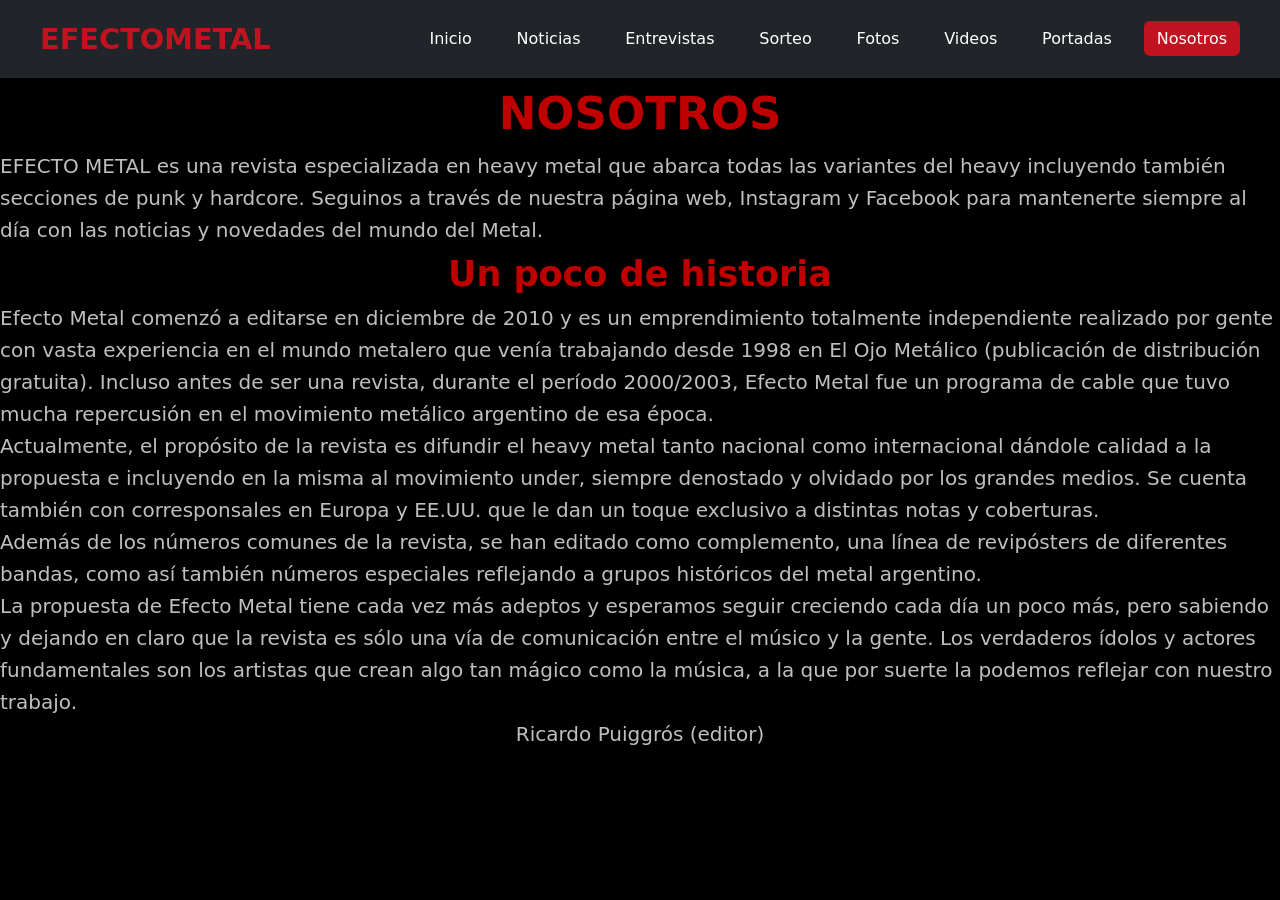
<file: us.html>
<!DOCTYPE html>
<html lang="es">
<head>
  <meta charset="UTF-8" />
  <meta name="viewport" content="width=device-width, initial-scale=1.0"/>
  <title>Efecto Metal | Nosotros</title>
  <link rel="stylesheet" href="style2.css"/>
<link rel="stylesheet" href="https://cdnjs.cloudflare.com/ajax/libs/font-awesome/6.5.2/css/all.min.css" 
        integrity="sha512-SnH5WK+bZxgPHs44uWIX+LLJAJ9/2PkPKZ5QiAj6Ta86w+fsb2TkcmfRyVX3pBnMFcV7oQPJkl9QevSCWr3W6A==" 
        crossorigin="anonymous" referrerpolicy="no-referrer" /></head>
<body>

<header>
  <div class="nav-container">
    <a href="index.html" class="logo">EFECTOMETAL</a>
    
    <button class="menu-toggle" onclick="document.querySelector('nav ul').classList.toggle('show')">☰</button>

    <nav>
      <ul>
        <li><a href="index.html">Inicio</a></li>
        <li><a href="noticias.html">Noticias</a></li>
        <li><a href="entrevistas.html">Entrevistas</a></li>
        <li><a href="sorteo.html">Sorteo</a></li>
        <li><a href="multimedia.html">Fotos</a></li>
        <li><a href="videos.html">Videos</a></li>
        <li><a href="portadas.html">Portadas</a></li>
        <li><a href="us.html" class="active">Nosotros</a></li>
      </ul>
    </nav>
  </div>
</header>
<div class="container">
  <h1>NOSOTROS</h1>
  <p>EFECTO METAL es una revista especializada en heavy metal que abarca todas las variantes del heavy incluyendo también secciones de punk y hardcore. Seguinos a través de nuestra página web, Instagram y Facebook para mantenerte siempre al día con las noticias y novedades del mundo del Metal.</p>
  <h4>Un poco de historia</h4>
  <p>Efecto Metal comenzó a editarse en diciembre de 2010 y es un emprendimiento totalmente independiente realizado por gente con vasta experiencia en el mundo metalero que venía trabajando desde 1998 en El Ojo Metálico (publicación de distribución gratuita). Incluso antes de ser una revista, durante el período 2000/2003, Efecto Metal fue un programa de cable que tuvo mucha repercusión en el movimiento metálico argentino de esa época.</p>
  <p></p>
  <p>Actualmente, el propósito de la revista es difundir el heavy metal tanto nacional como internacional dándole calidad a la propuesta e incluyendo en la misma al movimiento under, siempre denostado y olvidado por los grandes medios. Se cuenta también con corresponsales en Europa y EE.UU. que le dan un toque exclusivo a distintas notas y coberturas. </p>
  <p>Además de los números comunes de la revista, se han editado como complemento, una línea de revipósters de diferentes bandas, como así también números especiales reflejando a grupos históricos del metal argentino. </p>
  <p></p>
  <p>La propuesta de Efecto Metal tiene cada vez más adeptos y esperamos seguir creciendo cada día un poco más, pero sabiendo y dejando en claro que la revista es sólo una vía de comunicación entre el músico y la gente. Los verdaderos ídolos y actores fundamentales son los artistas que crean algo tan mágico como la música, a la que por suerte la podemos reflejar con nuestro trabajo.</p>
  <h5>Ricardo Puiggrós (editor)</h5>
  <script src="https://code.jquery.com/jquery-3.7.1.js" integrity="sha256-eKhayi8LEQwp4NKxN+CfCh+3qOVUtJn3QNZ0TciWLP4=" crossorigin="anonymous"></script>
</body>
</html>
</file>
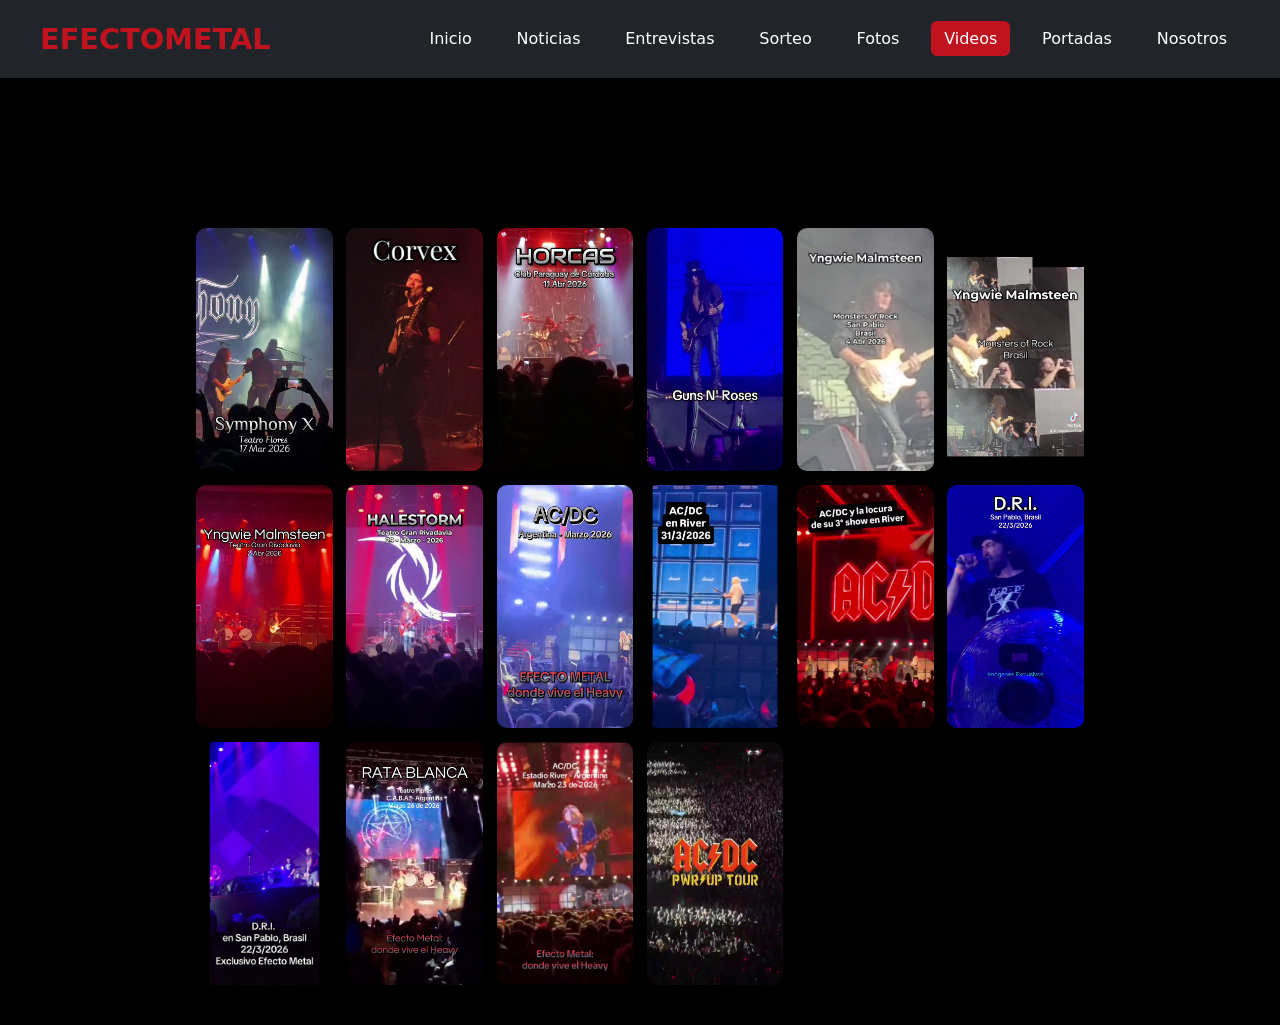
<file: videos.html>
<!DOCTYPE html>
<html lang="es">
<head>
  <meta charset="UTF-8" />
  <meta name="viewport" content="width=device-width, initial-scale=1.0"/>
  <title>Efecto Metal | Videos</title>
  <link rel="stylesheet" href="style6.css"/>
  <link rel="stylesheet" href="https://cdnjs.cloudflare.com/ajax/libs/font-awesome/6.5.2/css/all.min.css" 
        integrity="sha512-SnH5WK+bZxgPHs44uWIX+LLJAJ9/2PkPKZ5QiAj6Ta86w+fsb2TkcmfRyVX3pBnMFcV7oQPJkl9QevSCWr3W6A==" 
        crossorigin="anonymous" referrerpolicy="no-referrer" />
</head>
<body>

<header>
  <div class="nav-container">
    <a href="index.html" class="logo">EFECTOMETAL</a>
    
    <button class="menu-toggle" onclick="document.querySelector('nav ul').classList.toggle('show')">☰</button>

    <nav>
      <ul>
        <li><a href="index.html">Inicio</a></li>
        <li><a href="noticias.html">Noticias</a></li>
        <li><a href="entrevistas.html">Entrevistas</a></li>
        <li><a href="sorteo.html">Sorteo</a></li>
        <li><a href="multimedia.html">Fotos</a></li>
        <li><a href="videos.html" class="active">Videos</a></li>
        <li><a href="portadas.html">Portadas</a></li>
        <li><a href="us.html">Nosotros</a></li>
      </ul>
    </nav>
  </div>
</header>

  <h1>Videos</h1>

  <!-- GRID DE 6 FILAS × 3 TARJETAS TIKTOK (18 espacios - 16 usados) -->
  <div class="tiktok-grid">

    <!-- Fila 1 -->
    <div class="tiktok-card">
      <a href="https://www.tiktok.com/@efectometalrevista/video/7629085942061485330?_r=1&_t=ZS-95ZRot3xA5y" target="_blank" rel="noopener noreferrer">
        <img src="capturas/video1.png" alt="TikTok 1">
        <div class="tiktok-overlay">
          <i class="fab fa-tiktok"></i>
          <span>Ver en TikTok</span>
        </div>
      </a>
    </div>
    <div class="tiktok-card">
      <a href="https://www.tiktok.com/@efectometalrevista/video/7628054583314484488?_r=1&_t=ZS-95ZRot3xA5y" target="_blank" rel="noopener noreferrer">
        <img src="capturas/video2.png" alt="TikTok 2">
        <div class="tiktok-overlay">
          <i class="fab fa-tiktok"></i>
          <span>Ver en TikTok</span>
        </div>
      </a>
    </div>
    <div class="tiktok-card">
      <a href="https://www.tiktok.com/@efectometalrevista/video/7627998807598583058?_r=1&_t=ZS-95ZRot3xA5y" target="_blank" rel="noopener noreferrer">
        <img src="capturas/video3.png" alt="TikTok 3">
        <div class="tiktok-overlay">
          <i class="fab fa-tiktok"></i>
          <span>Ver en TikTok</span>
        </div>
      </a>
    </div>

    <!-- Fila 2 -->
    <div class="tiktok-card">
      <a href="https://www.tiktok.com/@efectometalrevista/video/7625293652339772679?_r=1&_t=ZS-95ZRot3xA5y" target="_blank" rel="noopener noreferrer">
        <img src="capturas/video4.png" alt="TikTok 4">
        <div class="tiktok-overlay">
          <i class="fab fa-tiktok"></i>
          <span>Ver en TikTok</span>
        </div>
      </a>
    </div>
    <div class="tiktok-card">
      <a href="https://www.tiktok.com/@efectometalrevista/video/7625134980678569223?_r=1&_t=ZS-95ZRot3xA5y" target="_blank" rel="noopener noreferrer">
        <img src="capturas/video5.png" alt="TikTok 5">
        <div class="tiktok-overlay">
          <i class="fab fa-tiktok"></i>
          <span>Ver en TikTok</span>
        </div>
      </a>
    </div>
    <div class="tiktok-card">
      <a href="https://www.tiktok.com/@efectometalrevista/video/7625125935456587015?_r=1&_t=ZS-95ZRot3xA5y" target="_blank" rel="noopener noreferrer">
        <img src="capturas/video6.png" alt="TikTok 6">
        <div class="tiktok-overlay">
          <i class="fab fa-tiktok"></i>
          <span>Ver en TikTok</span>
        </div>
      </a>
    </div>

    <!-- Fila 3 -->
    <div class="tiktok-card">
      <a href="https://www.tiktok.com/@efectometalrevista/video/7624597331245092104?_r=1&_t=ZS-95ZRot3xA5y" target="_blank" rel="noopener noreferrer">
        <img src="capturas/video7.png" alt="TikTok 7">
        <div class="tiktok-overlay">
          <i class="fab fa-tiktok"></i>
          <span>Ver en TikTok</span>
        </div>
      </a>
    </div>
    <div class="tiktok-card">
      <a href="https://www.tiktok.com/@efectometalrevista/video/7624374773316930824?_r=1&_t=ZS-95ZRot3xA5y" target="_blank" rel="noopener noreferrer">
        <img src="capturas/video8.png" alt="TikTok 8">
        <div class="tiktok-overlay">
          <i class="fab fa-tiktok"></i>
          <span>Ver en TikTok</span>
        </div>
      </a>
    </div>
    <div class="tiktok-card">
      <a href="https://www.tiktok.com/@efectometalrevista/video/7623790973558050056?_r=1&_t=ZS-95ZRot3xA5y" target="_blank" rel="noopener noreferrer">
        <img src="capturas/video9.png" alt="TikTok 9">
        <div class="tiktok-overlay">
          <i class="fab fa-tiktok"></i>
          <span>Ver en TikTok</span>
        </div>
      </a>
    </div>

    <!-- Fila 4 -->
    <div class="tiktok-card">
      <a href="https://www.tiktok.com/@efectometalrevista/video/7623783818406677767?_r=1&_t=ZS-95ZRot3xA5y" target="_blank" rel="noopener noreferrer">
        <img src="capturas/video10.png" alt="TikTok 10">
        <div class="tiktok-overlay">
          <i class="fab fa-tiktok"></i>
          <span>Ver en TikTok</span>
        </div>
      </a>
    </div>
    <div class="tiktok-card">
      <a href="https://www.tiktok.com/@efectometalrevista/video/7623782372563062024?_r=1&_t=ZS-95ZRot3xA5y" target="_blank" rel="noopener noreferrer">
        <img src="capturas/video11.png" alt="TikTok 11">
        <div class="tiktok-overlay">
          <i class="fab fa-tiktok"></i>
          <span>Ver en TikTok</span>
        </div>
      </a>
    </div>
    <div class="tiktok-card">
      <a href="https://www.tiktok.com/@efectometalrevista/video/7622728435684707602?_r=1&_t=ZS-95ZRot3xA5y" target="_blank" rel="noopener noreferrer">
        <img src="capturas/video12.png" alt="TikTok 12">
        <div class="tiktok-overlay">
          <i class="fab fa-tiktok"></i>
          <span>Ver en TikTok</span>
        </div>
      </a>
    </div>

    <!-- Fila 5 -->
    <div class="tiktok-card">
      <a href="https://www.tiktok.com/@efectometalrevista/video/7622717988277341448?_r=1&_t=ZS-95ZRot3xA5y" target="_blank" rel="noopener noreferrer">
        <img src="capturas/video13.png" alt="TikTok 13">
        <div class="tiktok-overlay">
          <i class="fab fa-tiktok"></i>
          <span>Ver en TikTok</span>
        </div>
      </a>
    </div>
    <div class="tiktok-card">
      <a href="https://www.tiktok.com/@efectometalrevista/video/7622439172673998088?_r=1&_t=ZS-95ZRot3xA5y" target="_blank" rel="noopener noreferrer">
        <img src="capturas/video14.png" alt="TikTok 14">
        <div class="tiktok-overlay">
          <i class="fab fa-tiktok"></i>
          <span>Ver en TikTok</span>
        </div>
      </a>
    </div>
    <div class="tiktok-card">
      <a href="https://www.tiktok.com/@efectometalrevista/video/7622407875670953234?_r=1&_t=ZS-95ZRot3xA5y" target="_blank" rel="noopener noreferrer">
        <img src="capturas/video15.png" alt="TikTok 15">
        <div class="tiktok-overlay">
          <i class="fab fa-tiktok"></i>
          <span>Ver en TikTok</span>
        </div>
      </a>
    </div>

    <!-- Fila 6 -->
    <div class="tiktok-card">
      <a href="https://www.tiktok.com/@efectometalrevista/video/7623785224161283346?_r=1&_t=ZS-95ZRot3xA5y" target="_blank" rel="noopener noreferrer">
        <img src="capturas/video16.png" alt="TikTok 16">
        <div class="tiktok-overlay">
          <i class="fab fa-tiktok"></i>
          <span>Ver en TikTok</span>
        </div>
      </a>
    </div>
    <!-- Espacios vacíos por si quieres agregar más después -->

  </div>

  <!-- Modal para ver video en grande -->
  <div class="modal" id="modal">
    <div class="close-btn" id="closeModal">×</div>
    <video class="modal-video" id="modalVideo" controls autoplay></video>
  </div>

  <script src="file6.js"></script>
</body>
</html>
</file>
<file: style8.css>
/* ==========================================================================
   RESET + VARIABLES
   ========================================================================== */
* {
  margin: 0;
  padding: 0;
  box-sizing: border-box;
}

:root {
  --primary: #c1121f;
  --primary-dark: #8f0e18;
  --light: #f8f9fa;
  --dark: #212529;
  --gray: #6c757d;
}

body {
  font-family: system-ui, -apple-system, BlinkMacSystemFont, 'Segoe UI', Roboto, sans-serif;
  color: var(--dark);
  line-height: 1.6;
  background: black;
  background-repeat: round;
  align-content: center;
}

/* ==========================================================================
   HEADER + NAVEGACIÓN
   ========================================================================== */
header {
  background: var(--dark);
  color: white;
  padding: 1rem;
  position: sticky;
  top: 0;
  z-index: 100;
  box-shadow: 0 2px 10px rgba(0,0,0,0.3);
}

.nav-container {
  max-width: 1200px;
  margin: 0 auto;
  display: flex;
  justify-content: space-between;
  align-items: center;
  flex-wrap: wrap;
  gap: 1rem;
}

.logo {
  font-size: 1.8rem;
  font-weight: bold;
  color: var(--primary);
  text-decoration: none;
}

nav ul {
  list-style: none;
  display: flex;
  flex-wrap: wrap;
  gap: 1.2rem;
}

nav a {
  color: white;
  text-decoration: none;
  font-weight: 500;
  padding: 0.5rem 0.8rem;
  border-radius: 6px;
  transition: all 0.2s;
}

nav a:hover,
nav a.active {
  background: var(--primary);
  color: white;
}

/* Menú hamburguesa para móvil */
.menu-toggle {
  display: none;
  font-size: 1.8rem;
  background: none;
  border: none;
  color: white;
  cursor: pointer;
}

/* ==========================================================================
   CONTENEDOR PRINCIPAL Y GRID
   ========================================================================== */
.quotes-grid {
    display: grid;
    grid-template-columns: 1fr !important;
    gap: 2.2rem;
    max-width: 1050px;
    margin: 30px auto;
    padding: 0 15px;
}

/* ==========================================================================
   TARJETAS DE ENTREVISTAS (QUOTE-CARD)
   ========================================================================== */
.quote-card {
    background: #1e293b;
    border-radius: 16px;
    padding: 1.8rem 2rem;
    position: relative;
    border: 1px solid #334155;
    overflow: hidden;
    box-shadow: 0 8px 25px rgba(0,0,0,0.4);
    transition: all 0.4s ease;
}

.quote-card:hover {
  transform: translateY(-6px);
  box-shadow: 0 20px 40px rgba(251, 191, 36, 0.15);
  border-color: #f59e0b;
}

/* Icono de comillas grande */
.quote-icon {
  font-size: 4rem;
  color: #f59e0b;
  position: absolute;
  top: -10px;
  left: 20px;
  opacity: 0.2;
  font-family: Georgia, serif;
  z-index: 1;
}

/* Controles de tamaño (+ y -) */
.quote-card .size-controls {
  display: flex;
  justify-content: center;
  gap: 12px;
  margin-bottom: 20px;
  padding-bottom: 15px;
  border-bottom: 1px solid #334155;
}

.quote-card .size-btn {
  min-width: 50px;
  height: 40px;
  font-size: 1.9rem;
  font-weight: 900;
  background: #334155;
  color: #fbbf24;
  border: 2px solid #f59e0b66;
  border-radius: 8px;
  cursor: pointer;
  transition: all 0.25s ease;
}

.quote-card .size-btn:hover {
  background: #f59e0b;
  color: #1e293b;
  transform: translateY(-2px);
}

.quote-card .size-btn:active {
  transform: scale(0.95);
}

/* ====================== ESTADOS DE TAMAÑO ====================== */

/* VISTA PREVIA (estado inicial al cargar la página) */
.quote-card.preview {
  padding: 1.3rem 1.6rem;
  max-height: 280px;           /* Altura controlada para preview */
  overflow: hidden;
}

.quote-card.preview .quote-text,
.quote-card.preview .img-single,
.quote-card.preview .author-info p {
  display: none;
}

.quote-card.preview .quote-text:first-of-type {
  display: block;
  max-height: 110px;
  overflow: hidden;
  text-overflow: ellipsis;
  margin-bottom: 15px;
  font-size: 1.05rem;
  line-height: 1.6;
}

/* ESTADO NORMAL */
.quote-card.normal {
  padding: 1.9rem 2.2rem;
  max-height: none;
  font-size: 1.12rem;
  line-height: 1.68;
}

/* ESTADO LARGE (expandido al máximo) */
.quote-card.large {
  padding: 2.5rem 2.8rem;
  max-height: none;
  font-size: 1.28rem;
  line-height: 1.75;
}

/* Texto de las citas (común) */
.quote-text {
  font-size: 1.15rem;
  line-height: 1.7;
  margin-bottom: 25px;
  color: white;
  font-weight: 500;
  position: relative;
  z-index: 2;
  text-align: justify;
}

.quote-text strong {
  color: #fcd34d;
}

/* AUTOR - Sección con foto + texto */
.author {
  display: flex;
  align-items: center;
  gap: 14px;
  margin: 20px 0 25px 0;
}

.author-img {
  width: 68px;
  height: 68px;
  min-width: 68px;
  min-height: 68px;
  border-radius: 50%;
  object-fit: cover;
  object-position: center;
  border: 6px solid #f59e0b;
  flex-shrink: 0;
  box-shadow: 0 4px 10px rgba(0, 0, 0, 0.3);
}

.author-info h4 {
  margin: 0 0 4px 0;
  color: #fcd34d;
  font-size: 1.65rem;
  line-height: 1.2;
}

.author-info p {
  margin: 0;
  color: white;
  font-size: 1.32rem;
  line-height: 1.3;
}

/* Imágenes dentro de las entrevistas */
.img-single {
  text-align: center;
  margin: 2.2rem 0 2.8rem;
  padding: 0 10px;
}

.img-single img {
  max-width: 100%;
  height: auto;
  border-radius: 8px;
  border: 1px solid #444;
  box-shadow: 0 8px 20px rgba(0,0,0,0.35);
  display: block;
  margin: 0 auto 12px;
}

.img-single.last {
  margin-bottom: 1.5rem;
}

/* Títulos h5 (créditos) */
h5 {
  font-weight: 700;
  font-size: 20px;
  text-align: center;
  color: white;
  margin-top: 10px;
}

/* ==========================================================================
   RESPONSIVE
   ========================================================================== */
@media (max-width: 768px) {
  .nav-container {
    flex-direction: column;
    align-items: flex-start;
  }

  nav ul {
    display: none;
    flex-direction: column;
    width: 100%;
    margin-top: 1rem;
  }

  nav ul.show {
    display: flex;
  }

  .menu-toggle {
    display: block;
    position: absolute;
    right: 1.5rem;
    top: 1.8rem;
  }

  .quotes-grid {
    gap: 25px;
  }

  .quote-card {
    padding: 1.4rem 1.6rem;
  }

  .quote-card.preview {
    max-height: 240px;
  }

  .quote-card.large {
    font-size: 1.22rem;
  }
}

@media (max-width: 640px) {
  .img-single {
    margin: 1.8rem 0 2.2rem;
  }
  
  .img-single img {
    border-radius: 6px;
    box-shadow: 0 4px 12px rgba(0,0,0,0.4);
  }
}

/* Ocultamos controles globales si los hubiera */
.size-controls {
  display: flex; /* Aseguramos que se vean los botones por tarjeta */
}
</file>
<file: style7.css>
/* =============================================
   STYLE7.CSS - Versión Final para Noticias
   Una tarjeta debajo de la otra en PC (como entrevistas)
   ============================================= */

:root {
    --primary: #c1121f;
    --dark: #212529;
    --card-bg: #1e1e1e;
    --border: #333;
    --text: #e0e0e0;
    --muted: #bbb;
}

/* RESET */
* {
    margin: 0;
    padding: 0;
    box-sizing: border-box;
}

body {
    font-family: system-ui, -apple-system, sans-serif;
    background-color: #0f0f0f;
    background: black;
    background-repeat: round;
    color: var(--text);
    line-height: 1.6;
}

/* ==================== HEADER ==================== */
header {
    background: var(--dark);
    color: white;
    padding: 1rem;
    position: sticky;
    top: 0;
    z-index: 100;
    box-shadow: 0 2px 10px rgba(0,0,0,0.3);
}

.nav-container {
    max-width: 1200px;
    margin: 0 auto;
    display: flex;
    justify-content: space-between;
    align-items: center;
    flex-wrap: wrap;
    gap: 1rem;
}

.logo {
    font-size: 1.8rem;
    font-weight: bold;
    color: var(--primary);
    text-decoration: none;
}

nav ul {
    list-style: none;
    display: flex;
    flex-wrap: wrap;
    gap: 1.2rem;
}

nav a {
    color: white;
    text-decoration: none;
    font-weight: 500;
    padding: 0.5rem 0.8rem;
    border-radius: 6px;
    transition: all 0.2s;
}

nav a:hover,
nav a.active {
    background: var(--primary);
    color: white;
}

/* Menú hamburguesa - Solo visible en móviles */
.menu-toggle {
    display: none;
    font-size: 1.8rem;
    background: none;
    border: none;
    color: white;
    cursor: pointer;
    padding: 0.5rem;
}

/* ==================== GRID DE NOTICIAS - UNA DEBAJO DE LA OTRA EN PC ==================== */
.quotes-grid {
    display: grid;
    grid-template-columns: 1fr;           /* Una sola columna en PC */
    gap: 2.2rem;
    max-width: 1000px;                    /* Ancho más moderado como en entrevistas */
    margin: 2.5rem auto;
    padding: 0 1.5rem;
}

/* Tarjetas */
.quote-card {
    background-color: var(--card-bg);
    border: 1px solid var(--border);
    border-radius: 12px;
    padding: 1.8rem;
    position: relative;
    box-shadow: 0 8px 25px rgba(0, 0, 0, 0.4);
    transition: all 0.3s ease;
    cursor: pointer;
    overflow: hidden;
}

.quote-card:hover {
    border-color: var(--primary);
    transform: translateY(-6px);
}

.size-controls {
    position: absolute;
    top: 15px;
    right: 15px;
    display: flex;
    gap: 8px;
    z-index: 20;
}

.size-btn {
    width: 34px;
    height: 34px;
    background: var(--primary);
    color: white;
    border: none;
    border-radius: 6px;
    font-size: 1.3rem;
    font-weight: bold;
    cursor: pointer;
    transition: all 0.2s;
}

.size-btn:hover {
    background: #e63946;
    transform: scale(1.12);
}

.quote-icon {
    font-size: 3.8rem;
    opacity: 0.12;
    position: absolute;
    top: 22px;
    left: 25px;
    line-height: 1;
    pointer-events: none;
}

.author {
    display: flex;
    align-items: center;
    gap: 15px;
    margin-bottom: 1rem;
    padding-bottom: 1rem;
    border-bottom: 1px solid var(--border);
}

.author-img {
    width: 72px;
    height: 72px;
    object-fit: cover;
    border-radius: 50%;
    border: 3px solid var(--primary);
}

.author-info h4 {
    margin: 0;
    color: white;
    font-size: 1.35rem;
    line-height: 1.3;
}

.author-info p.card-subtitle {
    margin: 6px 0 0;
    color: var(--muted);
    font-size: 0.96rem;
}

/* Contenido contraído por defecto */
.card-content {
    display: none;
}

.quote-card:not(.collapsed) .card-content {
    display: block;
    animation: fadeInContent 0.4s ease forwards;
}

@keyframes fadeInContent {
    from { opacity: 0; transform: translateY(10px); }
    to { opacity: 1; transform: translateY(0); }
}

/* Texto */
.quote-text {
    font-size: 1.05rem;
    line-height: 1.68;
    color: var(--text);
    margin-bottom: 1.4rem;
}

.quote-text strong {
    color: #ff4d4d;
}

/* Imágenes */
.img-single img {
    width: 100%;
    border-radius: 8px;
    margin: 1.2rem 0;
    box-shadow: 0 4px 15px rgba(0,0,0,0.6);
}

/* Meta */
.quote-card .img-single.last h5 {
    color: #888;
    font-size: 0.92rem;
    text-align: center;
    margin-top: 15px;
}

/* ==================== RESPONSIVE ==================== */
@media (max-width: 768px) {
    .menu-toggle {
        display: block;
    }

    nav ul {
        display: none;
        flex-direction: column;
        width: 100%;
        background: #1e1e1e;
        padding: 1rem 0;
        border-top: 1px solid #333;
        position: absolute;
        top: 100%;
        left: 0;
        box-shadow: 0 4px 10px rgba(0,0,0,0.5);
    }

    nav ul.show {
        display: flex;
    }

    .quotes-grid {
        grid-template-columns: 1fr;
        gap: 1.8rem;
        padding: 0 1rem;
    }

    .quote-card {
        padding: 1.4rem;
    }
}

@media (max-width: 480px) {
    .quote-card {
        padding: 1.2rem;
    }
}
</file>
<file: style5.css>
/* ==========================================================================
   RESET + VARIABLES
   ========================================================================== */
* {
  margin: 0;
  padding: 0;
  box-sizing: border-box;
}

:root {
  --primary: #c1121f;
  --primary-dark: #8f0e18;
  --light: #f8f9fa;
  --dark: #212529;
  --gray: #6c757d;
}

body {
  font-family: system-ui, -apple-system, sans-serif;
  color: var(--dark);
  line-height: 1.6;
  background: black;
  background-repeat: round;
  align-content: center;
}

/* ==========================================================================
   HEADER + NAVEGACIÓN
   ========================================================================== */
header {
  background: var(--dark);
  color: white;
  padding: 1rem;
  position: static;
  top: 0;
  z-index: 100;
  box-shadow: 0 2px 10px rgba(0,0,0,0.3);
}

.nav-container {
  max-width: 1200px;
  margin: 0 auto;
  display: flex;
  justify-content: space-between;
  align-items: center;
  flex-wrap: wrap;
  gap: 1rem;
}

.logo {
  font-size: 1.8rem;
  font-weight: bold;
  color: var(--primary);
  text-decoration: none;
}

nav ul {
  list-style: none;
  display: flex;
  flex-wrap: wrap;
  gap: 1.2rem;
}

nav a {
  color: white;
  text-decoration: none;
  font-weight: 500;
  padding: 0.5rem 0.8rem;
  border-radius: 6px;
  transition: all 0.2s;
}

nav a:hover,
nav a.active {
  background: var(--primary);
  color: white;
}

/* Menú hamburguesa para móvil */
.menu-toggle {
  display: none;
  font-size: 1.8rem;
  background: none;
  border: none;
  color: white;
  cursor: pointer;
}
  
    h1 {
      text-align: center;
      font-size: clamp(2.8rem, 7vw, 5.5rem);
      font-weight: 900;
      letter-spacing: -2px;
      margin-bottom: 1.5rem;
      background: linear-gradient(90deg, #f43f5e, #c084fc, #7dd3fc);
      -webkit-text-fill-color: transparent;
    }

    .subtitle {
      text-align: center;
      font-size: 1.4rem;
      opacity: 0.8;
      margin-bottom: 3.5rem;
    }

    .billboard-grid {
      display: grid;
      grid-template-columns: repeat(auto-fill, minmax(160px, 3fr));
      gap: 2.5rem;
      padding: 1rem 0;
    }

    .movie-card {
      position: relative;
      aspect-ratio: 2 / 3;
      border-radius: 16px;
      overflow: hidden;
      background: var(--card);
      box-shadow: 0 8px 35px rgba(0,0,0,0.6);
      transition: all 0.4s ease;
      cursor: pointer;
    }

    .movie-card:hover {
      transform: translateY(-18px) scale(1.04);
      box-shadow: 0 30px 70px rgba(225,29,72,0.35);
    }

    .poster {
      width: 100%;
      height: 100%;
      object-fit: cover;
      transition: transform 0.7s ease;
    }

    .movie-card:hover .poster {
      transform: scale(1.08);
    }

    .info {
      position: absolute;
      inset: 0;
      background: linear-gradient(to top, rgba(0,0,0,0.9) 0%, transparent 60%);
      display: flex;
      flex-direction: column;
      justify-content: flex-end;
      padding: 1.8rem;
      opacity: 0;
      transition: opacity 0.4s ease;
    }

    .movie-card:hover .info {
      opacity: 1;
    }

    .title {
      font-size: 1.6rem;
      font-weight: 700;
      margin-bottom: 0.5rem;
      text-shadow: 0 2px 8px black;
      color: white;
    }

    .genre {
      font-size: 1rem;
      opacity: 0.9;
      margin-bottom: 0.8rem;
      color: white;
    }

    .rating {
      font-size: 1.1rem;
      font-weight: bold;
      color: #fbbf24;
    }

/* ==========================================================================
   RESPONSIVE
   ========================================================================== */
@media (max-width: 768px) {
  .nav-container {
    flex-direction: column;
    align-items: flex-start;
  }

  nav ul {
    display: none;
    flex-direction: column;
    width: 100%;
    margin-top: 1rem;
  }

  nav ul.show {
    display: flex;
  }

  .menu-toggle {
    display: block;
    position: absolute;
    right: 1.5rem;
    top: 1.8rem;
  }
}

h2{
  color: white;
  background: #212529;
  opacity: 0.75;
}
</file>
<file: style3.css>
/* ==========================================================================
   style3.css - Versión con header corregido (sin superposición en responsive)
   Manteniendo formulario y póster casi sin tocar
   ========================================================================== */

:root {
  --bg: #0d1117;
  --card: #161b22;
  --accent: #c1121f;           /* rojo para coherencia con index */
  --accent-dark: #8f0e18;
  --text: #e2e8f0;
  --light: #f8f9fa;
  --dark: #212529;
  --gray: #6c757d;
}

* {
  margin: 0;
  padding: 0;
  box-sizing: border-box;
}

body {
  font-family: system-ui, -apple-system, sans-serif;
  color: var(--dark);
  line-height: 1.6;
  background: black;
  background-repeat: round;
  align-content: center;
}

/* ==========================================================================
   HEADER – versión corregida para evitar superposición
   ========================================================================== */
header {
  background: var(--dark);
  color: white;
  padding: 1rem 1rem;
  box-shadow: 0 2px 10px rgba(0,0,0,0.3);
}

.nav-container {
  max-width: 1200px;
  margin: 0 auto;
  display: flex;
  align-items: center;
  justify-content: space-between;
  position: relative;
  min-height: 50px;                /* evita colapso */
}

.logo {
  font-size: 1.8rem;
  font-weight: bold;
  color: var(--accent);
  text-decoration: none;
  flex-shrink: 0;
  padding-right: 1rem;             /* pequeño margen extra */
}

.menu-toggle {
  display: none;
  font-size: 2.2rem;
  line-height: 1;
  background: none;
  border: none;
  color: white;
  cursor: pointer;
  padding: 0.3rem 0.6rem;
  margin-left: auto;               /* empuja a la derecha */
  z-index: 200;
}

.main-nav {
  display: block;
}

.main-nav ul {
  list-style: none;
  margin: 0;
  padding: 0;
  display: flex;
  gap: 1rem;
  justify-content: flex-end;
  flex-wrap: wrap;
}

.main-nav a {
  color: white;
  text-decoration: none;
  font-weight: 500;
  padding: 0.5rem 0.8rem;
  border-radius: 6px;
  transition: background 0.2s;
}

.main-nav a:hover,
.main-nav a.active {
  background: var(--accent);
}

/* ==========================================================================
   FORMULARIO + SORTEO (prácticamente sin cambios)
   ========================================================================== */
h2 {
  text-align: center;
  margin-bottom: 35px;
  font-size: 2.1rem;
  color: white;
  text-shadow: 0 2px 10px rgba(0,0,0,0.3);
  background: #8f0e18;
}

.form-group {
  margin-bottom: 25px;
}

label {
  display: block;
  margin-bottom: 8px;
  color: red;
  font-weight: 700;
  font-size: 20px;
}

input {
  width: 100%;
  padding: 14px 16px;
  border: none;
  border-radius: 10px;
  background: rgba(255, 255, 255, 0.25);
  color: white;
  font-size: 1rem;
  transition: all 0.3s ease;
}

input:focus {
  outline: none;
  background: rgba(255, 255, 255, 0.35);
  box-shadow: 0 0 0 3px rgba(193,18,31,0.25);
  transform: translateY(-2px);
}

input::placeholder{
  color: rgb(255, 255, 0);
  font-weight: 400;
  font-size: 16px;
}

button {
  width: 100%;
  padding: 16px;
  background: linear-gradient(90deg, var(--accent), var(--accent-dark));
  color: white;
  border: none;
  border-radius: 10px;
  font-size: 1.1rem;
  font-weight: bold;
  cursor: pointer;
  transition: all 0.3s ease;
  box-shadow: 0 5px 15px rgba(193,18,31,0.4);
  margin-top: 10px;
}

button:hover {
  transform: translateY(-3px);
  box-shadow: 0 10px 25px rgba(193,18,31,0.5);
}

.message {
  margin-top: 20px;
  padding: 15px;
  border-radius: 10px;
  text-align: center;
  font-weight: 500;
  display: none;
}

.success {
  background: rgba(46, 204, 113, 0.3);
  color: #2ecc71;
  display: block;
}

.error {
  background: rgba(231, 76, 60, 0.3);
  color: #e74c3c;
  display: block;
}

.contact-container {
  max-width: 1100px;
  margin: 0 auto 4rem;
  padding: 0 1.5rem;
  display: flex;
  flex-wrap: wrap;
  gap: 2.5rem 3rem;
  opacity: 0.825;
  align-items: center;
  justify-content: center;
  background-color: black;
}

.contact-container > form {
  flex: 1;
  min-width: 320px;
  max-width: 480px;
}

.sorteo-poster {
  flex: 1;
  min-width: 320px;
  text-align: center;
}

.sorteo-poster img {
  max-width: 100%;
  height: auto;
  border-radius: 12px;
  box-shadow: 
    0 10px 30px rgba(193,18,31,0.45),
    0 0 0 3px rgba(193,18,31,0.18);
  transition: all 0.3s ease;
}

.sorteo-poster img:hover {
  transform: scale(1.025);
  box-shadow: 
    0 15px 45px rgba(193,18,31,0.65),
    0 0 0 4px rgba(193,18,31,0.3);
}

/* ==========================================================================
   RESPONSIVE – parte crítica para evitar superposición
   ========================================================================== */
@media (max-width: 768px) {
.menu-toggle {
    display: block;
  }

.main-nav ul {
    display: none;
    position: absolute;
    top: 100%;
    left: 0;
    right: 0;
    background: var(--dark);
    padding: 1.5rem;
    flex-direction: column;
    gap: 0.5rem;
    box-shadow: 0 8px 16px rgba(0,0,0,0.5);
    z-index: 150;
  }

.main-nav ul.show {
    display: flex;
  }

 /* Esto evita superposición casi siempre */
  .nav-container {
    padding-right: 60px !important;   /* reserva espacio fijo para el botón */
  }

  
  .logo {
    font-size: 1.6rem;
  }

  .contact-container {
    flex-direction: column;
    gap: 2.5rem;
  }

  .contact-container > form,
  .sorteo-poster {
    max-width: 100%;
  }
}

/* Limpiar restos innecesarios */
header.shadow,
.nav.container,
.inicio,
p { font-weight: normal; font-size: inherit; }
</file>
<file: style2.css>
/* ==========================================================================
   RESET + VARIABLES
   ========================================================================== */
* {
  margin: 0;
  padding: 0;
  box-sizing: border-box;
}

:root {
  --primary: #c1121f;
  --primary-dark: #8f0e18;
  --light: #f8f9fa;
  --dark: #212529;
  --gray: #6c757d;
}

body {
  font-family: system-ui, -apple-system, sans-serif;
  color: var(--dark);
  line-height: 1.6;
  background: black;
  background-repeat: round;
  align-content: center;
}

/* ==========================================================================
   HEADER + NAVEGACIÓN
   ========================================================================== */
header {
  background: var(--dark);
  color: white;
  padding: 1rem;
  position: static;
  top: 0;
  z-index: 100;
  box-shadow: 0 2px 10px rgba(0,0,0,0.3);
}

.nav-container {
  max-width: 1200px;
  margin: 0 auto;
  display: flex;
  justify-content: space-between;
  align-items: center;
  flex-wrap: wrap;
  gap: 1rem;
}

.logo {
  font-size: 1.8rem;
  font-weight: bold;
  color: var(--primary);
  text-decoration: none;
}

nav ul {
  list-style: none;
  display: flex;
  flex-wrap: wrap;
  gap: 1.2rem;
}

nav a {
  color: white;
  text-decoration: none;
  font-weight: 500;
  padding: 0.5rem 0.8rem;
  border-radius: 6px;
  transition: all 0.2s;
}

nav a:hover,
nav a.active {
  background: var(--primary);
  color: white;
}

/* Menú hamburguesa para móvil */
.menu-toggle {
  display: none;
  font-size: 1.8rem;
  background: none;
  border: none;
  color: white;
  cursor: pointer;
}

/* ==========================================================================
   RESPONSIVE
   ========================================================================== */
@media (max-width: 768px) {
  .nav-container {
    flex-direction: column;
    align-items: flex-start;
  }

  nav ul {
    display: none;
    flex-direction: column;
    width: 100%;
    margin-top: 1rem;
  }

  nav ul.show {
    display: flex;
  }

  .menu-toggle {
    display: block;
    position: absolute;
    right: 1.5rem;
    top: 1.8rem;
  }

}

p{
    font-weight: 400;
    font-size: 20px;
    text-align: none;
    color: white;
}


h1 {
    font-weight: 900;
    font-size: 45px;
    text-align: center;
    color: red;
}

h4{
    font-weight: 700;
    font-size: 35px;
    text-align: center;
    color: red;
}

h5{
    font-weight: 500;
    font-size: 20px;
    text-align: center;
    color: white;
}

.container{
  background: black;
  opacity: 0.75;
}
</file>
<file: style6.css>
/* ==========================================================================
   RESET + VARIABLES
   ========================================================================== */
* {
  margin: 0;
  padding: 0;
  box-sizing: border-box;
}

:root {
  --primary: #c1121f;
  --primary-dark: #8f0e18;
  --light: #f8f9fa;
  --dark: #212529;
  --gray: #6c757d;
}

body {
  font-family: system-ui, -apple-system, sans-serif;
  color: var(--dark);
  line-height: 1.6;
  background: black;
  background-repeat: round;
  align-content: center;
}

/* ==========================================================================
   HEADER + NAVEGACIÓN
   ========================================================================== */
header {
  background: var(--dark);
  color: white;
  padding: 1rem;
  position: static;
  top: 0;
  z-index: 100;
  box-shadow: 0 2px 10px rgba(0,0,0,0.3);
}

.nav-container {
  max-width: 1200px;
  margin: 0 auto;
  display: flex;
  justify-content: space-between;
  align-items: center;
  flex-wrap: wrap;
  gap: 1rem;
}

.logo {
  font-size: 1.8rem;
  font-weight: bold;
  color: var(--primary);
  text-decoration: none;
}

nav ul {
  list-style: none;
  display: flex;
  flex-wrap: wrap;
  gap: 1.2rem;
}

nav a {
  color: white;
  text-decoration: none;
  font-weight: 500;
  padding: 0.5rem 0.8rem;
  border-radius: 6px;
  transition: all 0.2s;
}

nav a:hover,
nav a.active {
  background: var(--primary);
  color: white;
}

/* Menú hamburguesa para móvil */
.menu-toggle {
  display: none;
  font-size: 1.8rem;
  background: none;
  border: none;
  color: white;
  cursor: pointer;
}

/* ==========================================================================
   REELS GRID (mantengo original)
   ========================================================================== */
.reels-grid {
  display: grid;
  grid-template-columns: repeat(auto-fill, minmax(170px, 1fr));
  gap: 1.2rem;
  padding: 0 1rem 3rem;
  max-width: 1450px;
  margin: 0 auto;
}

.reel-item {
  position: relative;
  aspect-ratio: 9 / 16;
  border-radius: 16px;
  overflow: hidden;
  background: var(--card);
  box-shadow: 0 4px 25px rgba(0,0,0,0.6);
  transition: all 0.35s ease;
  cursor: pointer;
}

.reel-item:hover {
  transform: translateY(-12px);
  box-shadow: 0 20px 50px rgba(225,29,72,0.35);
}

video {
  width: 100%;
  height: 100%;
  object-fit: cover;
  transition: transform 0.5s ease;
}

.reel-item:hover video {
  transform: scale(1.04);
}

.play-icon {
  position: absolute;
  inset: 0;
  display: flex;
  align-items: center;
  justify-content: center;
  font-size: 5rem;
  color: white;
  background: rgba(0,0,0,0.35);
  opacity: 0.7;
  transition: all 0.4s ease;
  pointer-events: none;
}

.reel-item:hover .play-icon,
.reel-item.playing .play-icon {
  opacity: 0;
  transform: scale(1.4);
}

/* ==========================================================================
   MODAL
   ========================================================================== */
.modal {
  position: fixed;
  inset: 0;
  background: rgba(0,0,0,0.98);
  display: none;
  align-items: center;
  justify-content: center;
  z-index: 1000;
  padding: 1rem;
}

.modal.active {
  display: flex;
}

.modal-video {
  width: 100%;
  max-width: 480px;
  aspect-ratio: 9 / 16;
  border-radius: 20px;
  overflow: hidden;
  box-shadow: 0 0 80px rgba(225,29,72,0.4);
}

.close-btn {
  position: absolute;
  top: 1.5rem;
  right: 1.5rem;
  font-size: 3rem;
  color: white;
  background: rgba(255,255,255,0.15);
  width: 60px;
  height: 60px;
  border-radius: 50%;
  display: flex;
  align-items: center;
  justify-content: center;
  cursor: pointer;
  transition: all 0.3s;
}

.close-btn:hover {
  background: var(--accent);
  transform: rotate(90deg);
}

h1 {
  text-align: center;
  opacity: 0;
  font-size: clamp(2.3rem, 5.5vw, 4rem);
  margin-bottom: 3rem;
  background: none;
  -webkit-text-fill-color: none;
}

/* ==========================================================================
   NUEVO: GRID DE TARJETAS TIKTOK MUY CHICAS (6 filas x 3)
   ========================================================================== */
.tiktok-grid {
  display: grid;
  grid-template-columns: repeat(auto-fit, minmax(130px, 1fr));   /* Muy chiquitas */
  gap: 0.85rem;
  max-width: 920px;
  margin: 2.5rem auto;
  padding: 0 1rem;
}

.tiktok-card {
  position: relative;
  border-radius: 10px;
  overflow: hidden;
  box-shadow: 0 5px 18px rgba(0, 0, 0, 0.5);
  transition: all 0.35s ease;
  aspect-ratio: 9 / 16;
}

.tiktok-card:hover {
  transform: translateY(-4px);
  box-shadow: 0 12px 28px rgba(255, 45, 85, 0.35);
}

.tiktok-card img {
  width: 100%;
  height: 100%;
  object-fit: cover;
  display: block;
  transition: transform 0.4s ease;
}

.tiktok-card:hover img {
  transform: scale(1.07);
}

.tiktok-overlay {
  position: absolute;
  inset: 0;
  background: linear-gradient(to bottom, rgba(0,0,0,0.25), rgba(255,45,85,0.9));
  display: flex;
  flex-direction: column;
  align-items: center;
  justify-content: center;
  color: white;
  opacity: 0;
  transition: opacity 0.35s ease;
  font-size: 0.88rem;
  font-weight: 600;
  text-align: center;
  padding: 0.5rem;
}

.tiktok-card:hover .tiktok-overlay {
  opacity: 1;
}

.tiktok-overlay i {
  font-size: 2.1rem;
  margin-bottom: 5px;
  color: #ff2d55;
}

/* ==========================================================================
   BOTÓN Y MENÚ DE COMPARTIR
   ========================================================================== */
.share-btn {
  position: absolute;
  bottom: 12px;
  right: 12px;
  background: rgba(0, 0, 0, 0.75);
  color: white;
  border: none;
  width: 44px;
  height: 44px;
  border-radius: 50%;
  display: flex;
  align-items: center;
  justify-content: center;
  font-size: 1.2rem;
  cursor: pointer;
  z-index: 15;
  transition: all 0.3s ease;
  box-shadow: 0 4px 15px rgba(0,0,0,0.5);
}

.share-btn:hover {
  background: var(--primary);
  transform: scale(1.15);
}

.share-menu {
  position: absolute;
  bottom: 68px;
  right: 12px;
  background: rgba(0, 0, 0, 0.9);
  border-radius: 14px;
  padding: 12px 10px;
  display: none;
  flex-direction: column;
  gap: 10px;
  z-index: 20;
  box-shadow: 0 10px 35px rgba(0,0,0,0.6);
  backdrop-filter: blur(8px);
}

.share-menu.show {
  display: flex;
  animation: fadeInUp 0.3s ease;
}

@keyframes fadeInUp {
  from { opacity: 0; transform: translateY(10px); }
  to { opacity: 1; transform: translateY(0); }
}

.share-option {
  color: white;
  font-size: 1.45rem;
  width: 46px;
  height: 46px;
  display: flex;
  align-items: center;
  justify-content: center;
  border-radius: 50%;
  transition: all 0.3s ease;
  text-decoration: none;
}

.share-option:hover {
  transform: scale(1.25) rotate(8deg);
}

.whatsapp:hover { background: #25D366; }
.instagram:hover { background: linear-gradient(135deg, #f56040, #c13584, #405de6); }
.facebook:hover { background: #1877F2; }
.x:hover { background: #000000; }

/* ==========================================================================
   RESPONSIVE
   ========================================================================== */
@media (max-width: 768px) {
  .nav-container {
    flex-direction: column;
    align-items: flex-start;
  }

  nav ul {
    display: none;
    flex-direction: column;
    width: 100%;
    margin-top: 1rem;
  }

  nav ul.show {
    display: flex;
  }

  .menu-toggle {
    display: block;
    position: absolute;
    right: 1.5rem;
    top: 1.8rem;
  }

  .tiktok-grid {
    grid-template-columns: repeat(auto-fit, minmax(115px, 1fr)); /* Aún más chico en móvil */
    gap: 0.75rem;
  }
}

p {
  font-weight: 500;
  color: white;
}
</file>
